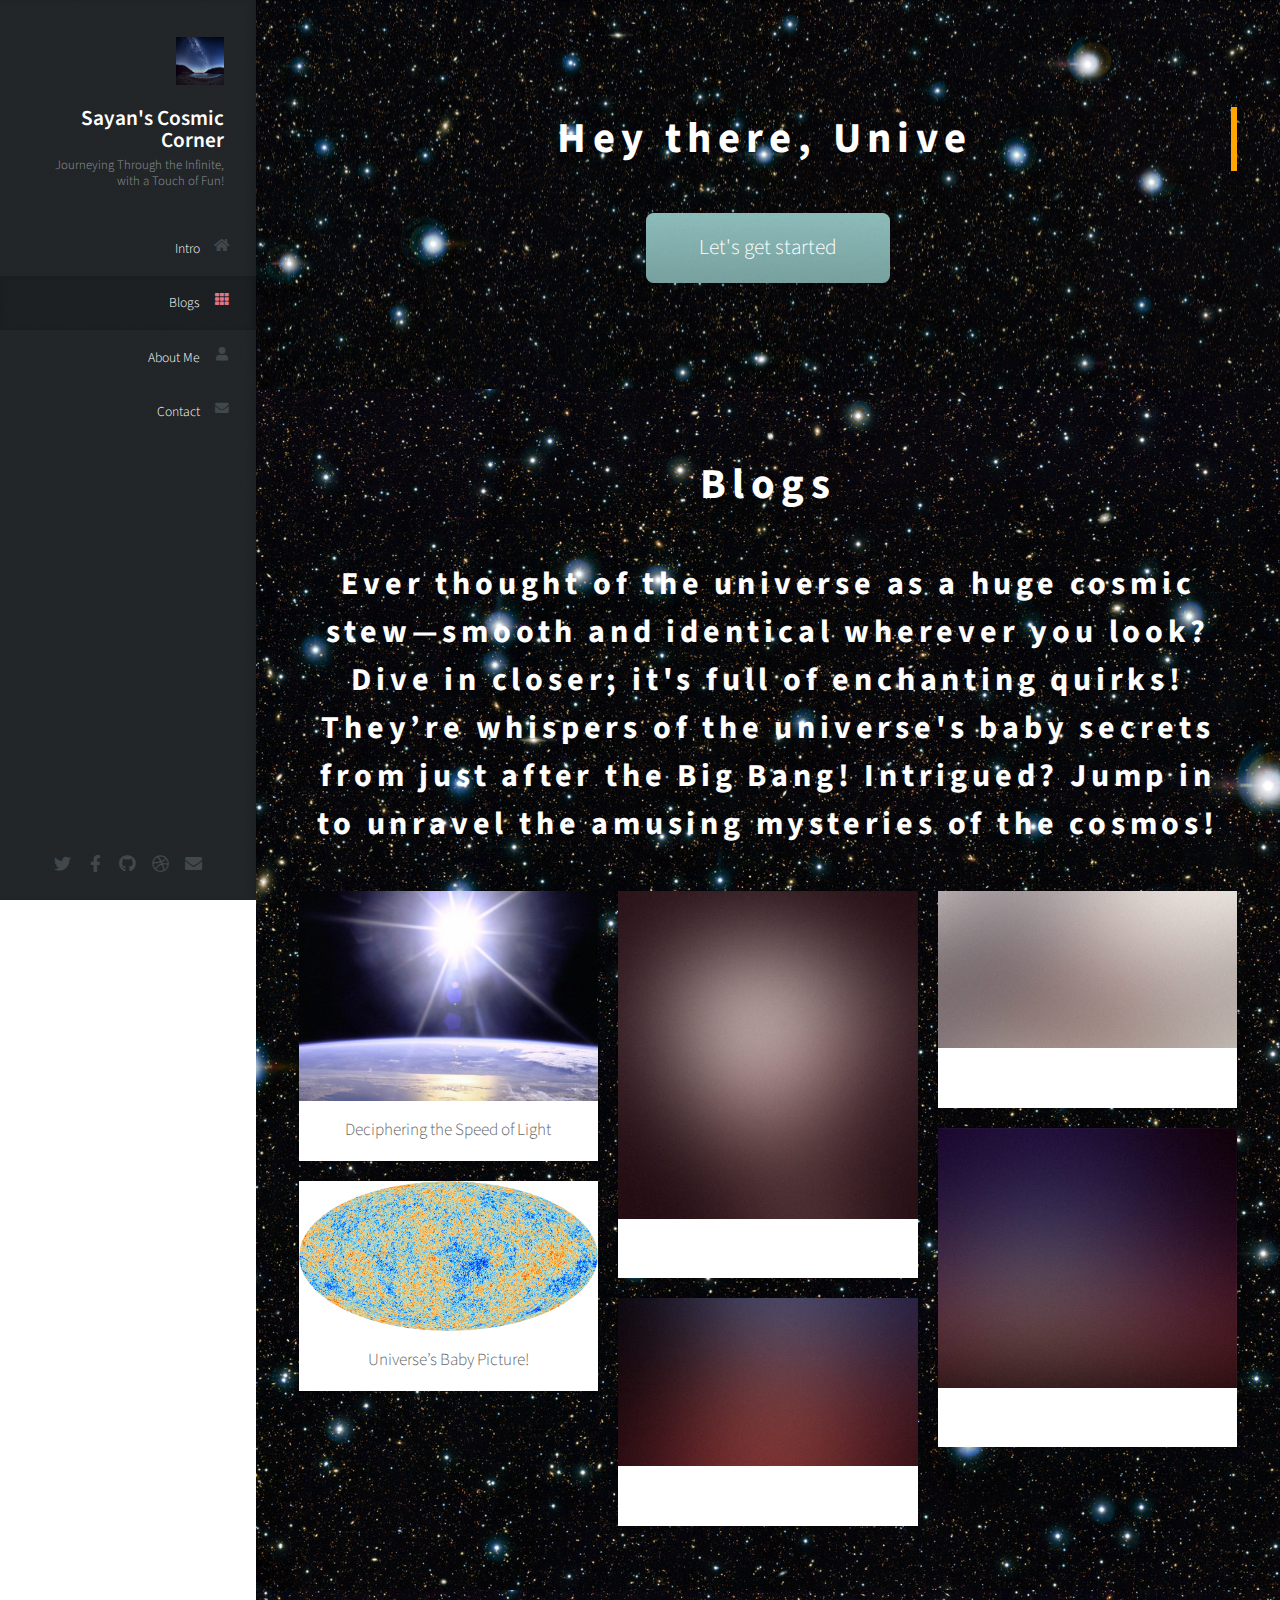
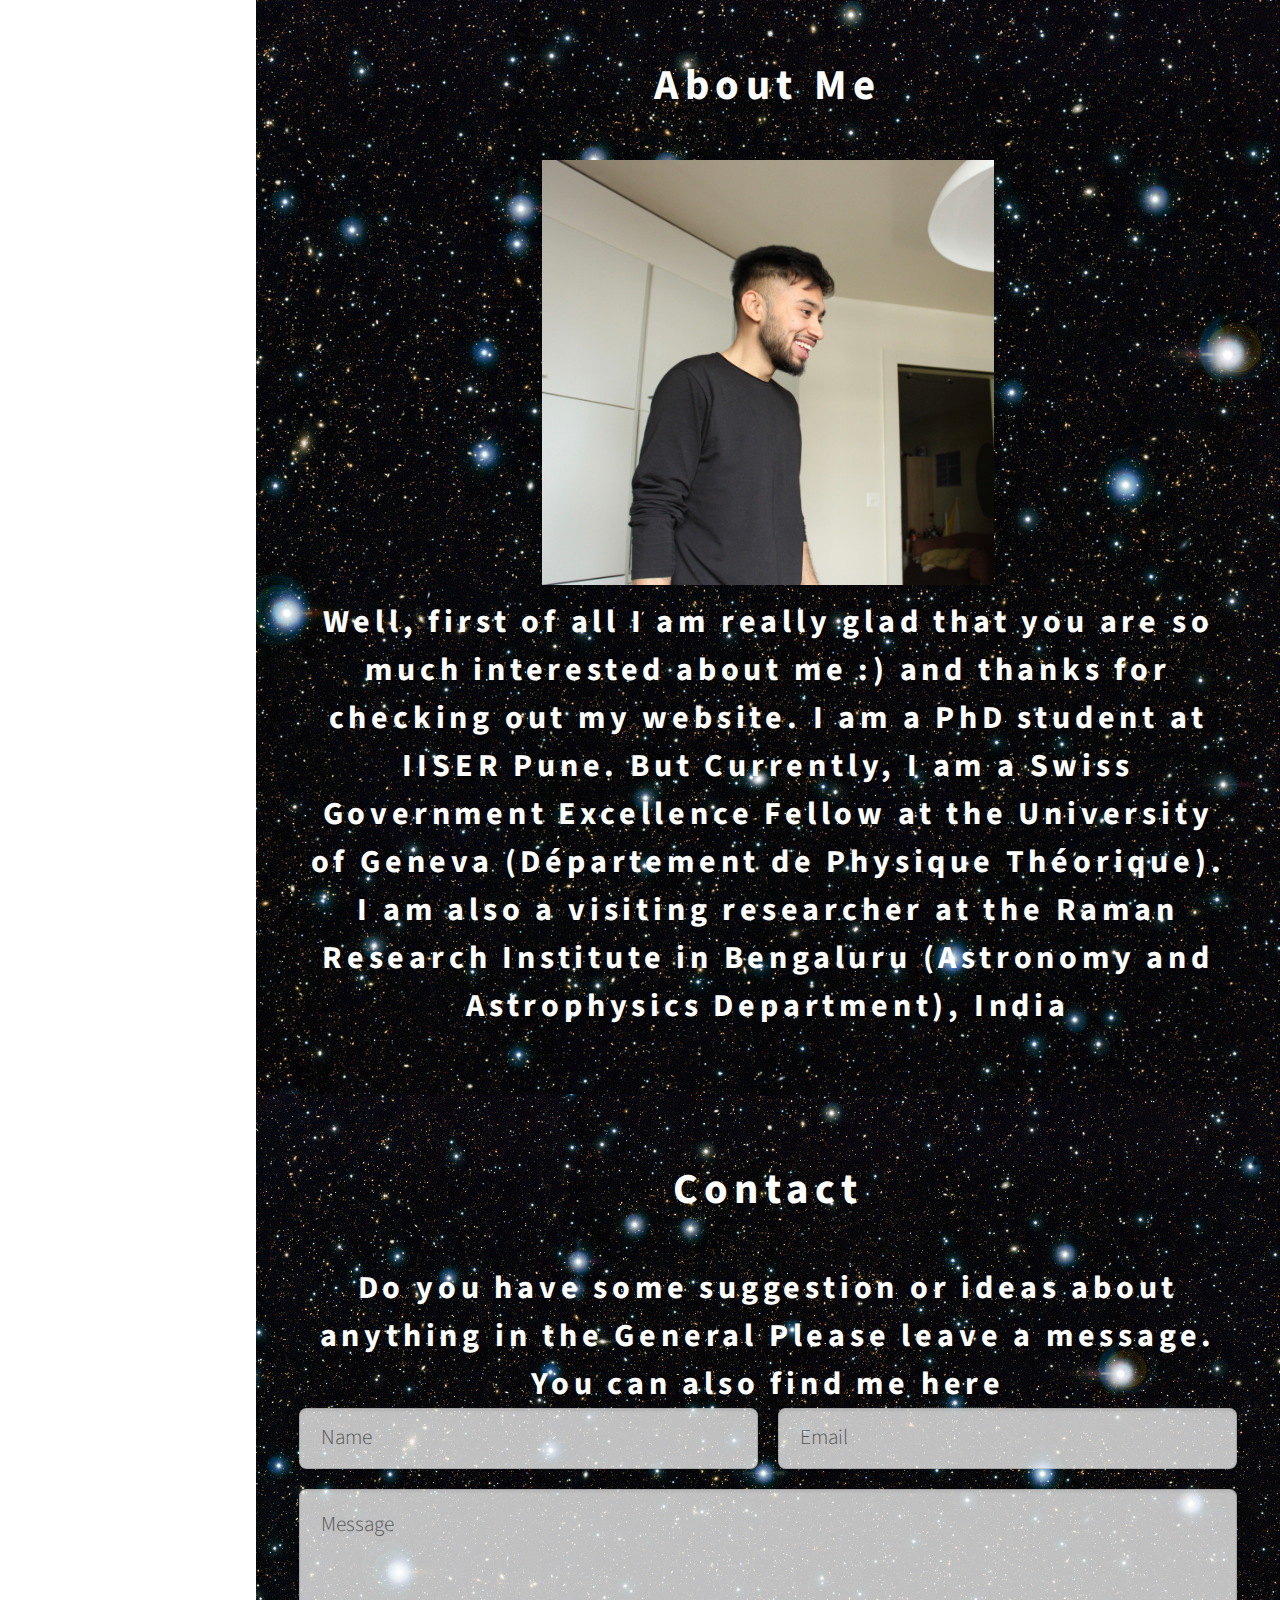
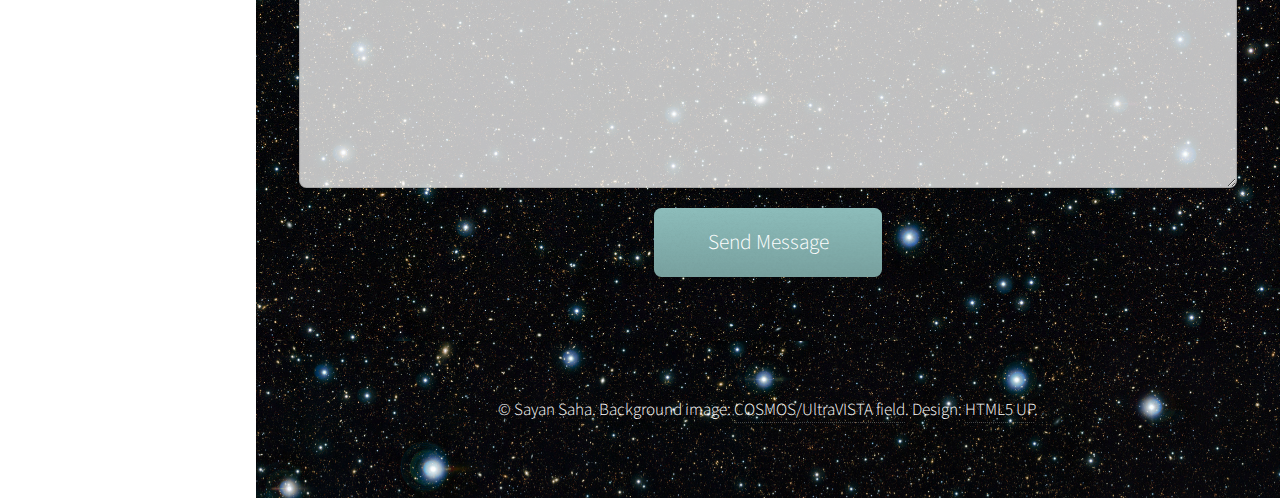
<file: blog/index.html>
<!DOCTYPE HTML>
<!--
	Prologue by HTML5 UP
	html5up.net | @ajlkn
	Free for personal and commercial use under the CCA 3.0 license (html5up.net/license)
-->
<html>
	<head>
		<title>Sayan Saha</title>
		<meta charset="utf-8" />
		<meta name="viewport" content="width=device-width, initial-scale=1, user-scalable=no" />
		<link rel="stylesheet" href="assets/css/main.css" />
		<style>
			#blog2Modal {
				color: black !important;
			}
			
			#blog2Modal h2,
			#blog2Modal h3,
			#blog2Modal p {
				color: black !important;
			}
		</style>
		<style>
			#blog1Modal {
				color: black !important;
			}
			
			#blog1Modal h2,
			#blog1Modal h3,
			#blog1Modal p {
				color: black !important;
			}
		</style>
		<style>
        .modal {
            display: none;
            position: fixed;
            z-index: 1;
            padding-top: 60px;
            left: 0;
            top: 0;
            width: 100%;
            height: 100%;
            overflow: auto;
            background-color: rgba(0, 0, 0, 0.4);
        }

        .modal-content {
            background-color: #fefefe;
            margin: auto;
            padding: 20px;
            border: 1px solid #888;
            width: 50%;
        }

        .close {
            color: #aaaaaa;
            float: right;
            font-size: 28px;
            font-weight: bold;
        }

        .close:hover,
        .close:focus {
            color: #000;
            text-decoration: none;
            cursor: pointer;
        }

    </style>
    <style>
        .typewriter {
			color: white;
			font-weight: bold;
			border-right: .15em solid orange;
			overflow: hidden;
			margin: 0 auto;
			letter-spacing: .15em;
		}
        
        @keyframes blink-caret {
            from, to {
                border-color: transparent;
            }
            50% {
                border-color: orange;
            }
        }
    </style>
	<style>
		.typewriter1 {
			color: white;
			font-weight: bold;
			;
			overflow: hidden;
			margin: 0 auto;
			letter-spacing: .15em;
		}
        
        @keyframes blink-caret {
            from, to {
                border-color: transparent;
            }
            50% {
                
            }
        }
	</style>
	</head>
	<body class="is-preload">

		<!-- Header -->
			<div id="header">

				<div class="top">

					<!-- Logo -->
						<div id="logo">
							<span class="image avatar48"><img src="images/milkyway.png" alt="" /></span>
							<h1 id="title">Sayan's Cosmic Corner</h1>
							<p>Journeying Through the Infinite, <br />
								with a Touch of Fun!</p>
						</div>
						<style>
							* {
								color: white;
							}
							h1, h2, h3, h4, h5, h6 {
								color: white !important;
							}
						</style>
					<!-- Nav -->
						<nav id="nav">
							<ul>
								<li><a href="#top" id="top-link"><span class="icon solid fa-home">Intro</span></a></li>
								<li><a href="#blogs" id="blogs-link"><span class="icon solid fa-th">Blogs</span></a></li>
								<li><a href="#about" id="about-link"><span class="icon solid fa-user">About Me</span></a></li>
								<li><a href="#contact" id="contact-link"><span class="icon solid fa-envelope">Contact</span></a></li>
							</ul>
						</nav>

				</div>


				<div class="bottom">

					<!-- Social Icons -->
						<ul class="icons">
							<li><a href="#" class="icon brands fa-twitter"><span class="label">Twitter</span></a></li>
							<li><a href="#" class="icon brands fa-facebook-f"><span class="label">Facebook</span></a></li>
							<li><a href="#" class="icon brands fa-github"><span class="label">Github</span></a></li>
							<li><a href="https://s-sayan.github.io" class="icon brands fa-dribbble"><span class="label">Dribbble</span></a></li>
							<li><a href="#" class="icon solid fa-envelope"><span class="label">Email</span></a></li>
						</ul>

				</div>

			</div>

		<!-- Main -->
			<div id="main">

<!-- Intro -->
<section id="top" class="one dark cover" style="background: url('images/fullsizecosmosfield.jpg') no-repeat center center; background-size: cover;">
    <div class="container">
        <header>
            <h2 id="typewriter" class="typewriter" style="color: white; font-weight: bold;"></h2>
        </header>

        <footer>
            <a href="#blogs" class="button scrolly">Let's get started</a>
        </footer>
    </div>
</section>

				    <!-- Portfolio -->
					<section id="blogs" class="two" style="background: url('images/fullsizecosmosfield.jpg') no-repeat center center; background-size: cover;">
						<div class="container">
							<header>
								<h2 id="typewriter" class="typewriter1" style="color: white; font-weight: bold;">Blogs</h2>
							</header>
							<h3 id="typewriter" class="typewriter1" style="color: white; font-weight: bold;">Ever thought of the universe as a huge cosmic stew—smooth and identical wherever you look? Dive in closer; it's full of enchanting quirks! They’re whispers of the universe's baby secrets from just after the Big Bang! Intrigued? Jump in to unravel the amusing mysteries of the cosmos!</h3>
							<p></p>
							<div class="row">
								<div class="col-4 col-12-mobile">
									<article class="item">
										<a href="javascript:void(0);" class="image fit" id="modalOpenBtn"><img src="images/sol.png" alt=""/></a>
										<header>
											<h3><b>Deciphering the Speed of Light</b></h3>
										</header>
									</article>
									<article class="item">
										<a href="javascript:void(0);" class="image fit" id="modalOpenBtn2"><img src="images/Planck_CMB.jpg" alt=""/></a>
										<header>
											<h3><b>Universe’s Baby Picture!</b></h3>
										</header>
									</article>
								</div>
								<div class="col-4 col-12-mobile">
									<article class="item">
										<a href="#" class="image fit"><img src="images/pic04.jpg" alt="" /></a>
										<header>
											<h3>Coming soon...</h3>
										</header>
									</article>
									<article class="item">
										<a href="#" class="image fit"><img src="images/pic05.jpg" alt="" /></a>
										<header>
											<h3>Coming soon...</h3>
										</header>
									</article>
								</div>
								<div class="col-4 col-12-mobile">
									<article class="item">
										<a href="#" class="image fit"><img src="images/pic06.jpg" alt="" /></a>
										<header>
											<h3>Coming soon...</h3>
										</header>
									</article>
									<article class="item">
										<a href="#" class="image fit"><img src="images/pic07.jpg" alt="" /></a>
										<header>
											<h3>Coming soon...</h3>
										</header>
									</article>
								</div>
							</div>
							
							
						</div>
					</section>

				<!-- About Me -->
					<section id="about" class="three" style="background: url('images/fullsizecosmosfield.jpg') no-repeat center center; background-size: cover;">
						<div class="container">

							<header>
								<h2 id="typewriter" class="typewriter1" style="color: white; font-weight: bold;">About Me</h2>
							</header>

							<a class="image"><img src="images/sayan_profile_pic.jpg" width="400" height="425" alt="" /></a>

							<h3 id="typewriter" class="typewriter1" style="color: white; font-weight: bold;">Well, first of all I am really glad that you are so much interested about me :)
							   and thanks for checking out my website. I am a PhD student at IISER Pune. But Currently, I am 
							   a Swiss Government Excellence Fellow at the University of Geneva (Département de Physique Théorique).
							    I am also a visiting researcher at the Raman Research Institute in Bengaluru (Astronomy and Astrophysics Department), India 
							</h3>

						</div>
					</section>

				<!-- Contact -->
					<section id="contact" class="four" style="background: url('images/fullsizecosmosfield.jpg') no-repeat center center; background-size: cover;">
						<div class="container">

							<header>
								<h2 id="typewriter" class="typewriter1" style="color: white; font-weight: bold;">Contact</h2>
							</header>

							<h3 id="typewriter" class="typewriter1" style="color: white; font-weight: bold;">Do you have some suggestion or ideas about anything in the General Please leave a message.
								You can also find me <a href="https://cosmology.unige.ch/users/sayan-saha" >here</a>
							</h3>

							<form method="post" action="#">
								<div class="row">
									<div class="col-6 col-12-mobile"><input type="text" name="name" placeholder="Name" /></div>
									<div class="col-6 col-12-mobile"><input type="text" name="email" placeholder="Email" /></div>
									<div class="col-12">
										<textarea name="message" placeholder="Message"></textarea>
									</div>
									<div class="col-12">
										<input type="submit" value="Send Message" />
									</div>
								</div>
							</form>

						</div>
					</section>

<!-- Blog1 Modal -->
<div id="blog1Modal" class="modal">
    <div class="modal-content" >
        <span class="close" id="modalCloseBtn">&times;</span>
        <header class="major">
            <h2><span style="font-weight:900; font-size:1.2em; color:black">Deciphering the Speed of Light</span></h2>
        </header>
		<img src="images/sol.png" alt="Speed of Light" style="width:100%; height:auto;"/>
		<p style="text-align: center; font-size: smaller; color: #888;">Credit: NASA</p>
        <h3>The Musing of Greeks</h3>
        <p>Back in the times of ancient Greece, philosophers like Aristotle pondered a lot about light. To them, light wasn’t something that traveled; it was more of an abstract presence, an illumination that simply existed wherever it was needed.</p>
        
        <h3>Galileo’s Attempts</h3>
        <p>Jump to the 17th century, Galileo and his assistant rolled up their sleeves to chase the speed of light using lanterns. However, light, being the swift entity it is, eluded them due to the technological limitations of their time.</p>
        
        <h3>Rømer and the Dance of Jupiter’s Moons</h3>
        <p>Ole Rømer in 1676 got a breakthrough while observing the moons of Jupiter. He noted the variations in the moon Io’s period and deduced this discrepancy was due to the finite speed of light, coming remarkably close to the modern accepted value.</p>
        
        <h3>Bradley and the Wandering Stars</h3>
        <p>James Bradley, in 1729, by observing stellar aberration, came up with a more accurate estimation of the speed of light, based on the apparent change in position of stars due to Earth’s motion.</p>
        
        <h3>Michelson’s Mirror Experiments</h3>
        <p>Albert A. Michelson, in the late 19th and early 20th centuries, used rotating mirrors to measure the speed of light with unprecedented accuracy. His measurements became the standard for many years.</p>
        
        <h3>Modern Measurements</h3>
        <p>Thanks to advancements in technology and modern physics, we have more precise measurements of the speed of light, pinpointing it at approximately 299,792,458 meters per second.</p>
        
        <h3>Einstein’s Theory of Relativity</h3>
        <p>Albert Einstein solidified the concept that the speed of light is a fundamental constant of nature, implying it’s the ultimate speed limit of the universe.</p>
        
        <h3>Conclusion</h3>
        <p>This journey, from abstract musings to empirical science, represents humanity’s relentless pursuit to understand the universe. We’ve come to know light as not just a presence, but as a traveler, a wave-particle duality navigating through the cosmos at an unfathomable speed.</p>
    </div>
</div>

<!-- Blog2 Modal -->
<div id="blog2Modal" class="modal" style="color: black !important;">
    <div class="modal-content">
        <span class="close" id="modalCloseBtn2" style="color: black !important;">&times;</span>
        <header class="major">
            <h2><span style="font-weight:900; font-size:1.2em; color: black;">Universe’s Baby Picture!</span></h2>
        </header>
		<img src="images/Planck_CMB.jpg" alt="Speed of Light" style="width:100%; height:auto;"/>
		<p style="text-align: center; font-size: smaller; color: #888;">Credit: ESA, Planck</p>
        <h3>Hello, Cosmic Wanderers! 🌠</h3>
        <p>Today, let’s embark on a fun and exciting journey back in time to explore a spectacular phenomenon, the Cosmic Microwave Background, or CMB! Picture it as the Universe's very first baby photo! Cute, right? 🌌📸</p>
        
        <h3>Once Upon A Time... 🌌🕰️</h3>
        <p>Around 13.8 billion years ago (Yep! That’s a B!), our Universe started with a big BANG! It was hot, dense, and way smaller than a pinhead. Everything that is now galaxies, stars, planets, and us, was cramped in there! Can you imagine the lack of personal space?!</p>
        
        <h3>Cooling Down & Growing Up 🌬️🌌</h3>
        <p>As time ticked away, this tiny, fiery baby Universe started to expand and cool down. It was changing and growing, just like when you grow up! And, around 380,000 years after its birth, the Universe finally cooled enough for light to travel freely.</p>
        
        <h3>Say Cheese! 📸</h3>
        <p>That light, still traveling across the vast cosmos, is what we call the Cosmic Microwave Background. It’s like a snapshot of the Universe when it was just a baby! It allows scientists, or Cosmic Detectives, to understand more about the Universe's earliest days.</p>
        
        <h3>A Cosmic Whisper 🌌👂</h3>
        <p>The CMB is like a very faint whisper from the cosmos. It's so quiet that scientists had to build special “cosmic ears,” like the satellites, to listen to it. This whisper is everywhere, and it’s like the Universe is telling us its earliest secrets.</p>
        
        <h3>Spotted! 🎇🔍</h3>
        <p>CMB doesn’t shine like a star or blaze like the sun; instead, it's a soft glow, a gentle radiation. Using their “cosmic ears,” scientists can see tiny spots, or “baby freckles,” on this glow. These “freckles” are clues about how the Universe was feeling and what it was doing when the picture was taken!</p>
        
        <h3>Cosmic Detective Work 🕵️🌌</h3>
        <p>Our cosmic detectives study the CMB’s freckles to learn how our Universe grew up. By studying these patterns, they can understand the types of “cosmic toys” (like atoms and dark matter) the Universe had to play with when it was just a tot!</p>
        
        <h3>Cool Colors! 🌈</h3>
        <p>You might think that the CMB picture is in black and white, but it’s not! The “cosmic baby photo” has cool colors. The colors represent temperatures, with blue being cooler and red being warmer. These colors help scientists figure out how the Universe was behaving and feeling at that time!</p>
        
        <h3>Why Should We Care? 🌌💭</h3>
        <p>Why is this baby photo so important, you ask? Well, by understanding our Universe’s infancy, we can learn about our cosmic home’s history, what it's made of, and possibly where it’s going! It’s like looking at your baby pictures and seeing how much you’ve grown and changed!</p>
        
        <h3>Concluding our Cosmic Journey 🌠👋</h3>
        <p>So, there you go, dear Cosmic Wanderers! We’ve just explored one of the coolest (literally and figuratively!) things in our Universe, the Cosmic Microwave Background. It's like a magical baby photo album, whispering the tales of the infant Universe, allowing us to unravel the mysteries of our cosmic home!</p>
        
        <p>Remember, every time you look up at the night sky, the Universe is sharing its wondrous stories with you. So, keep wondering, keep exploring, and who knows, maybe one day, you’ll uncover some cosmic secrets yourself! 🌌🔭🌠</p>
    </div>
</div>


</div>

		<!-- Footer -->
			<div id="footer" style="background: url('images/fullsizecosmosfield.jpg') no-repeat center center; background-size: cover;">

				<!-- Copyright -->
				<p class="copyright">&copy; Sayan Saha. Background image: <a
					href="https://www.spacetelescope.org/images/heic1313b/">COSMOS/UltraVISTA field</a>. Design: <a
					href="https://html5up.net">HTML5 UP</a>.</p>

			</div>

		<!-- Scripts -->
			<script src="assets/js/jquery.min.js"></script>
			<script>
				// Get the modal
				var modal = document.getElementById("blog1Modal");
				//var modal = document.getElementById("blog2Modal");
			
				// Get the button that opens the modal
				var btn = document.getElementById("modalOpenBtn");
			
				// Get the <span> element that closes the modal
				var span = document.getElementById("modalCloseBtn");
			
				// When the user clicks on the button, open the modal
				btn.onclick = function () {
					modal.style.display = "block";
				}
			
				// When the user clicks on <span> (x), close the modal
				span.onclick = function () {
					modal.style.display = "none";
				}
			
				// When the user clicks anywhere outside of the modal, close it
				window.onclick = function (event) {
					if (event.target === modal) {
						modal.style.display = "none";
					}
				}
			</script>
			<script>
// Get the new modal
var modal2 = document.getElementById("blog2Modal");

// Get the button that opens the new modal
var btn2 = document.getElementById("modalOpenBtn2");

// Get the <span> element that closes the new modal
var span2 = document.getElementById("modalCloseBtn2");

// When the user clicks on the button, open the new modal
btn2.onclick = function () {
    modal2.style.display = "block";
}

// When the user clicks on <span> (x), close the new modal
span2.onclick = function () {
    modal2.style.display = "none";
}

// When the user clicks anywhere outside of the new modal, close it
window.onclick = function (event) {
    if (event.target === modal2) {
        modal2.style.display = "none";
    }
}
			</script>
			<script>
				const text = `Hey there, Universe Explorer! I'm Sayan. Welcome to my cosmic corner! Here, we’ll delve into the intriguing worlds of cosmology, breaking down the complexities of the cosmos into fun, easy-to-understand tidbits. Ready for an adventure through the stars?`;
				
				let index = 0;
				const typewriterDiv = document.getElementById('typewriter');
				
				function type() {
					if (index < text.length) {
						typewriterDiv.textContent += text.charAt(index);
						index += 1;
						setTimeout(type, 50);  // You can adjust the typing speed by changing the timeout duration.
					} else {
						typewriterDiv.style.animation = 'blink-caret .75s step-end infinite';
					}
				}
		
				type();
			</script>
			<script src="assets/js/jquery.scrolly.min.js"></script>
			<script src="assets/js/jquery.scrollex.min.js"></script>
			<script src="assets/js/browser.min.js"></script>
			<script src="assets/js/breakpoints.min.js"></script>
			<script src="assets/js/util.js"></script>
			<script src="assets/js/main.js"></script>
	</body>
</html>
</file>
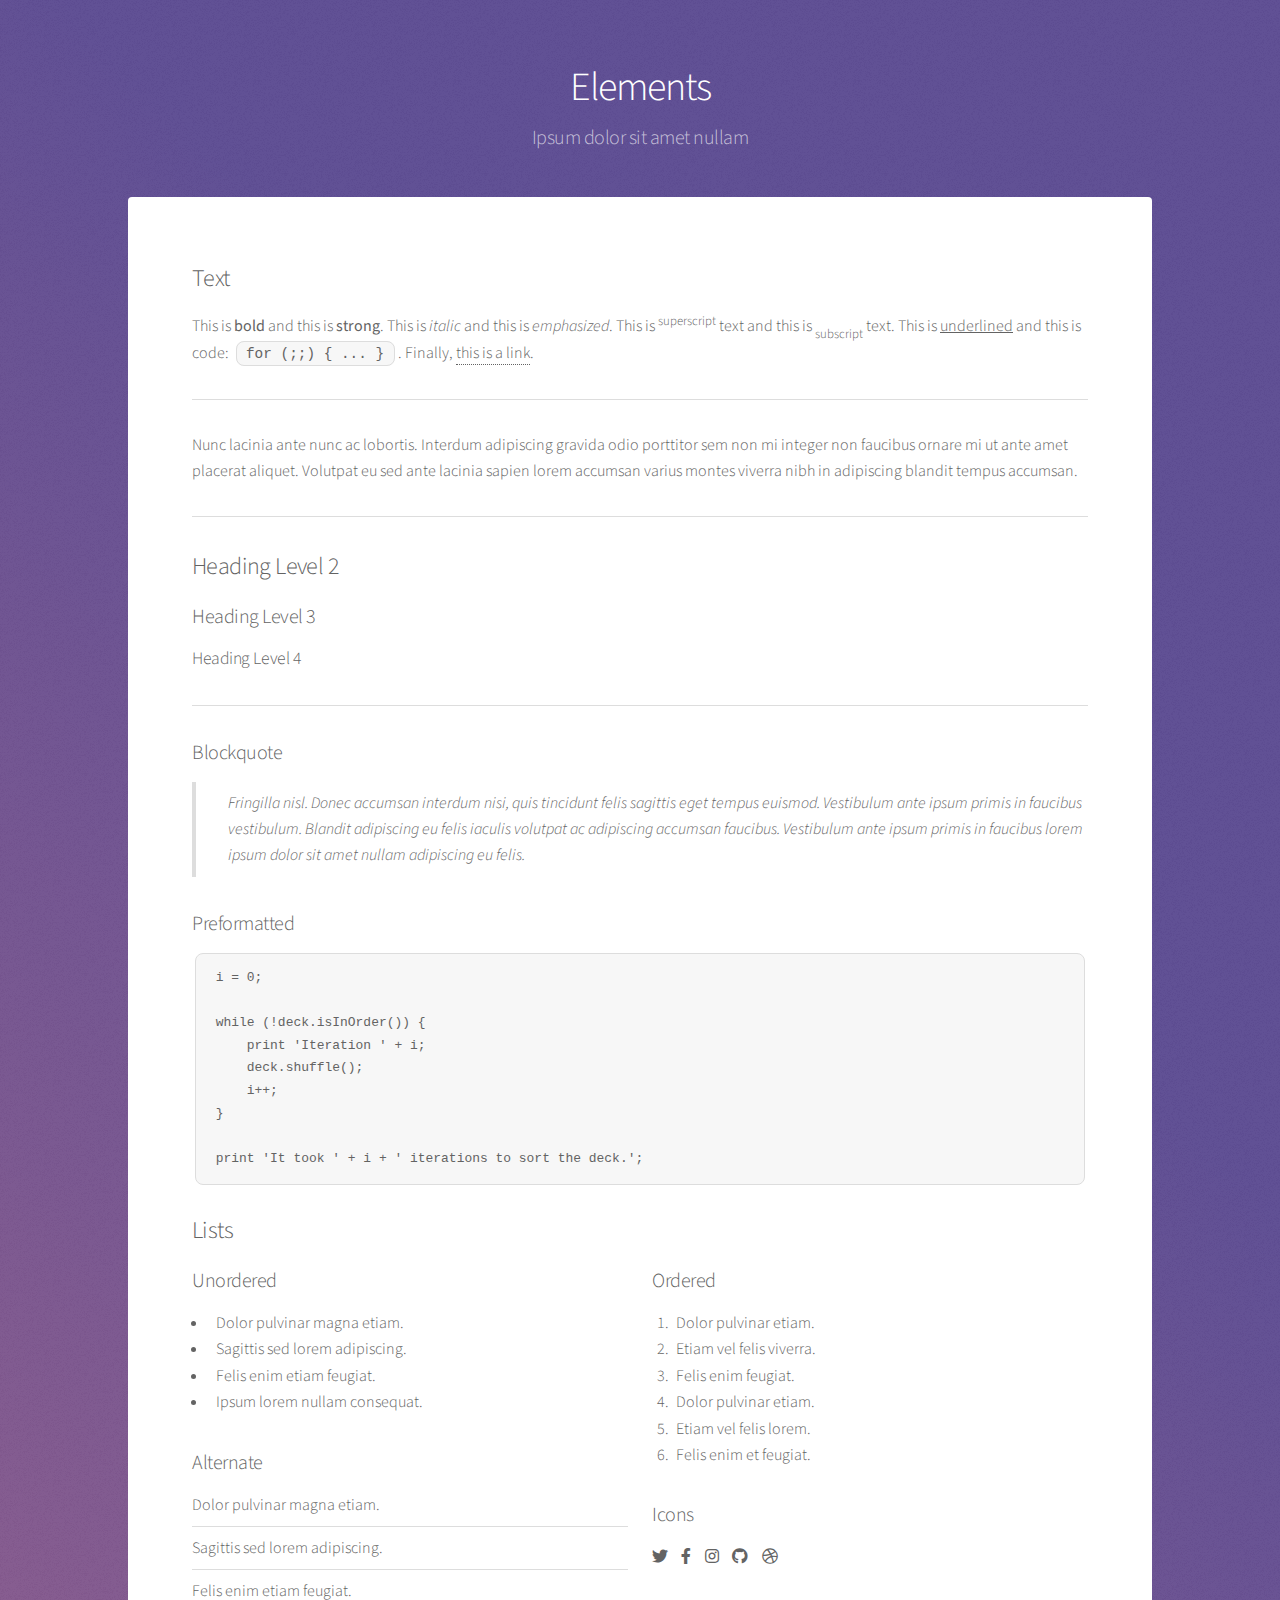
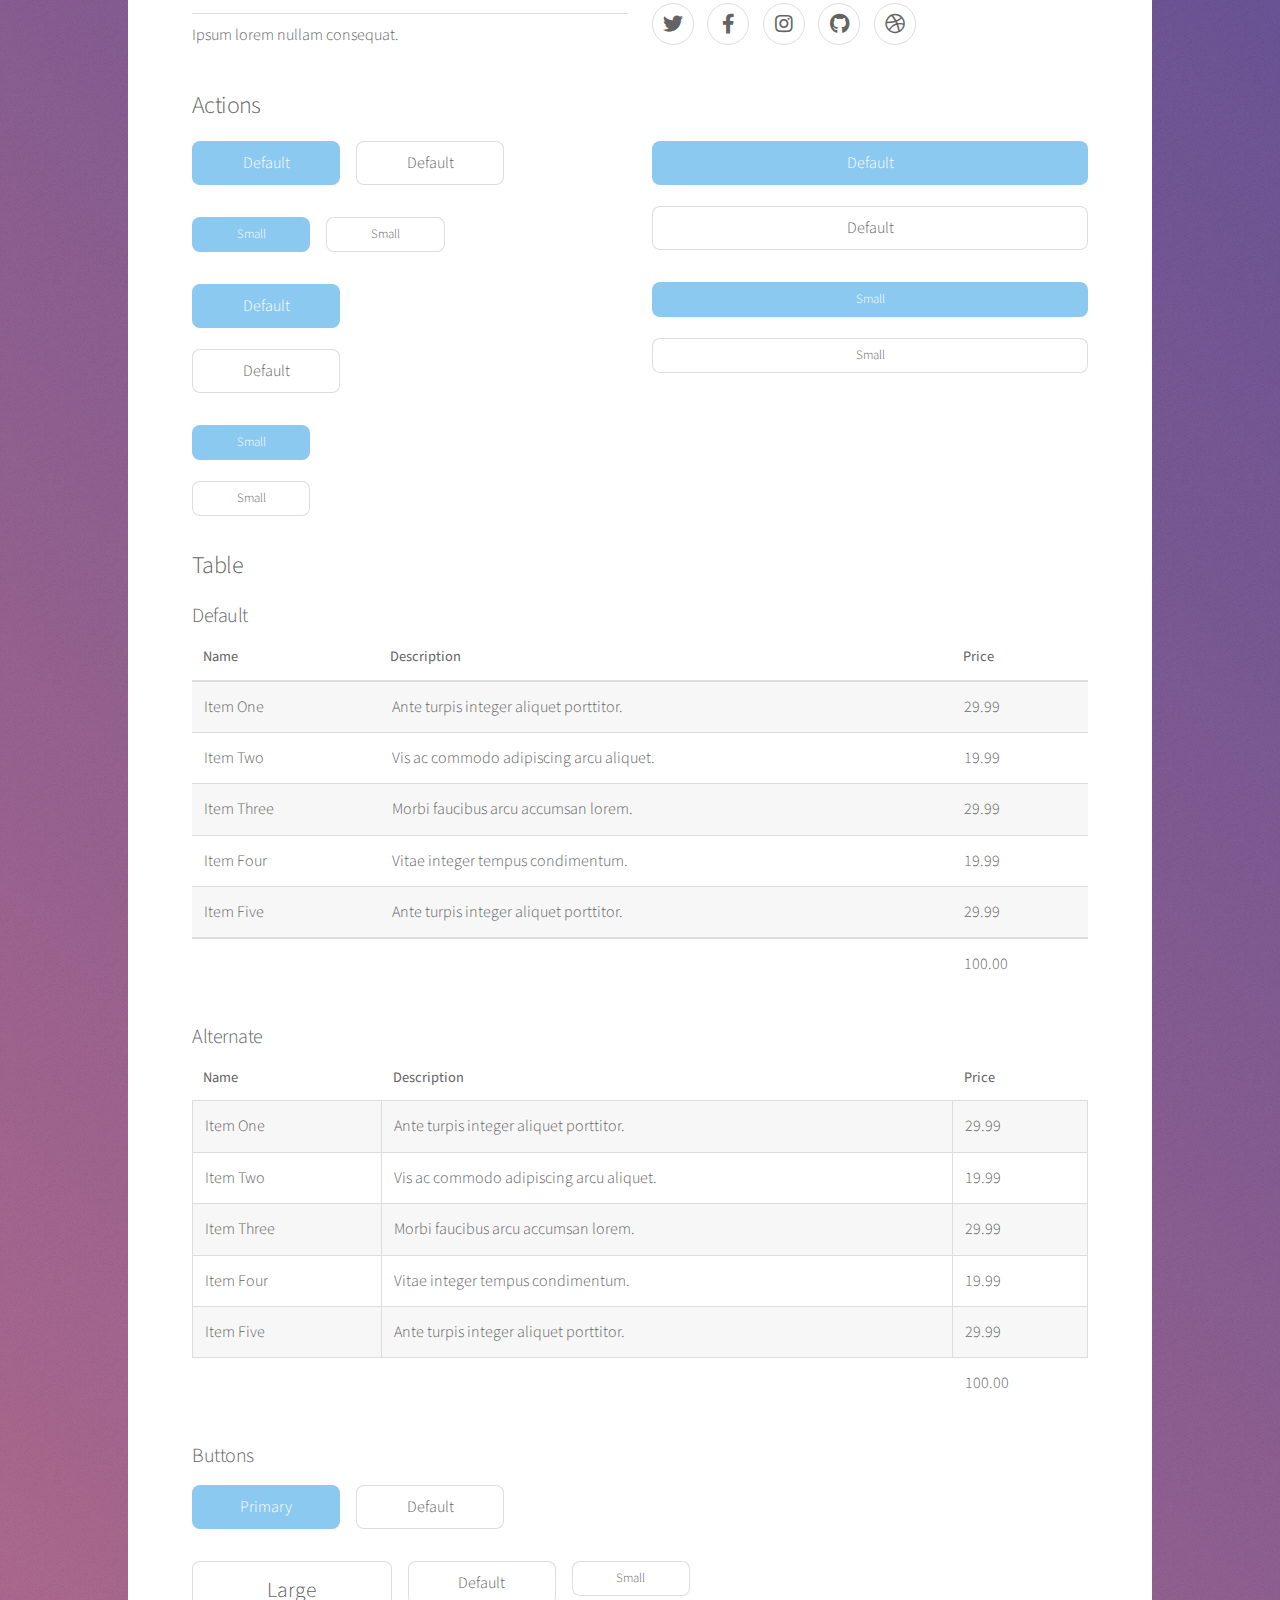
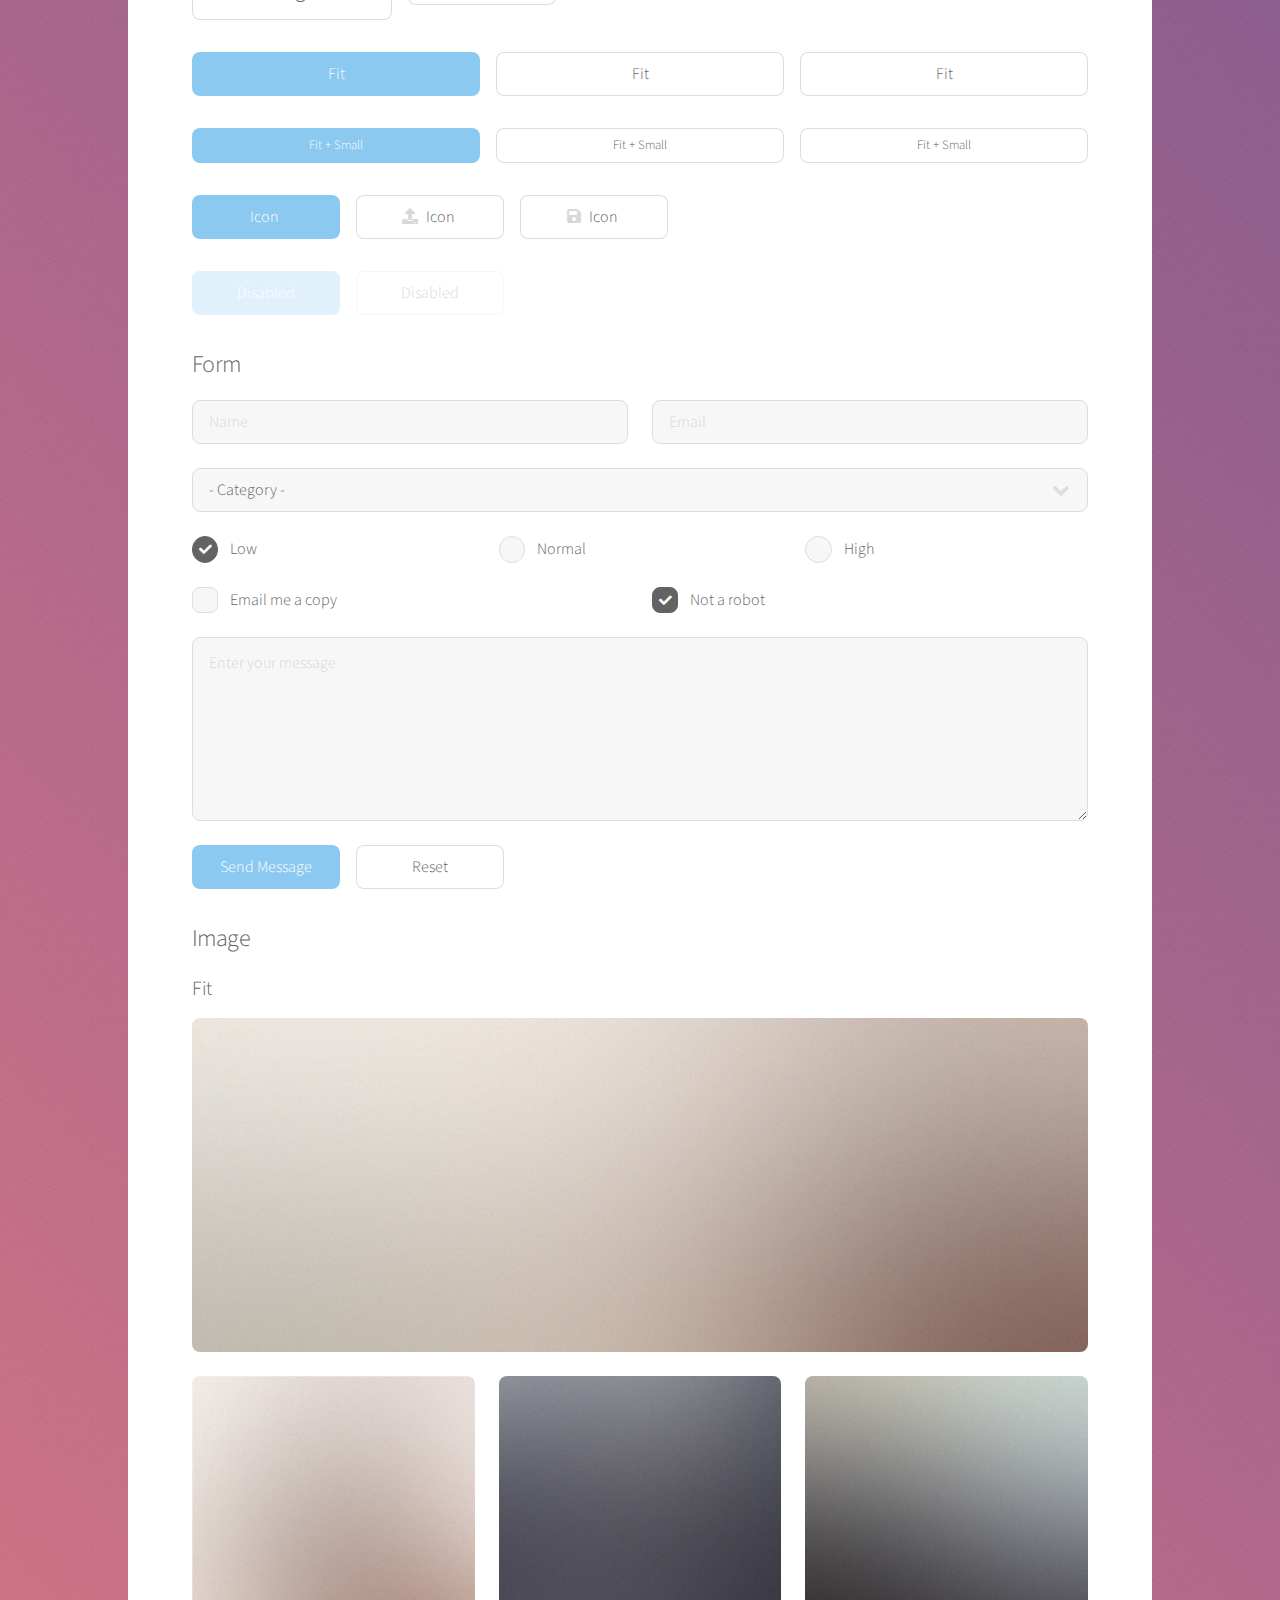
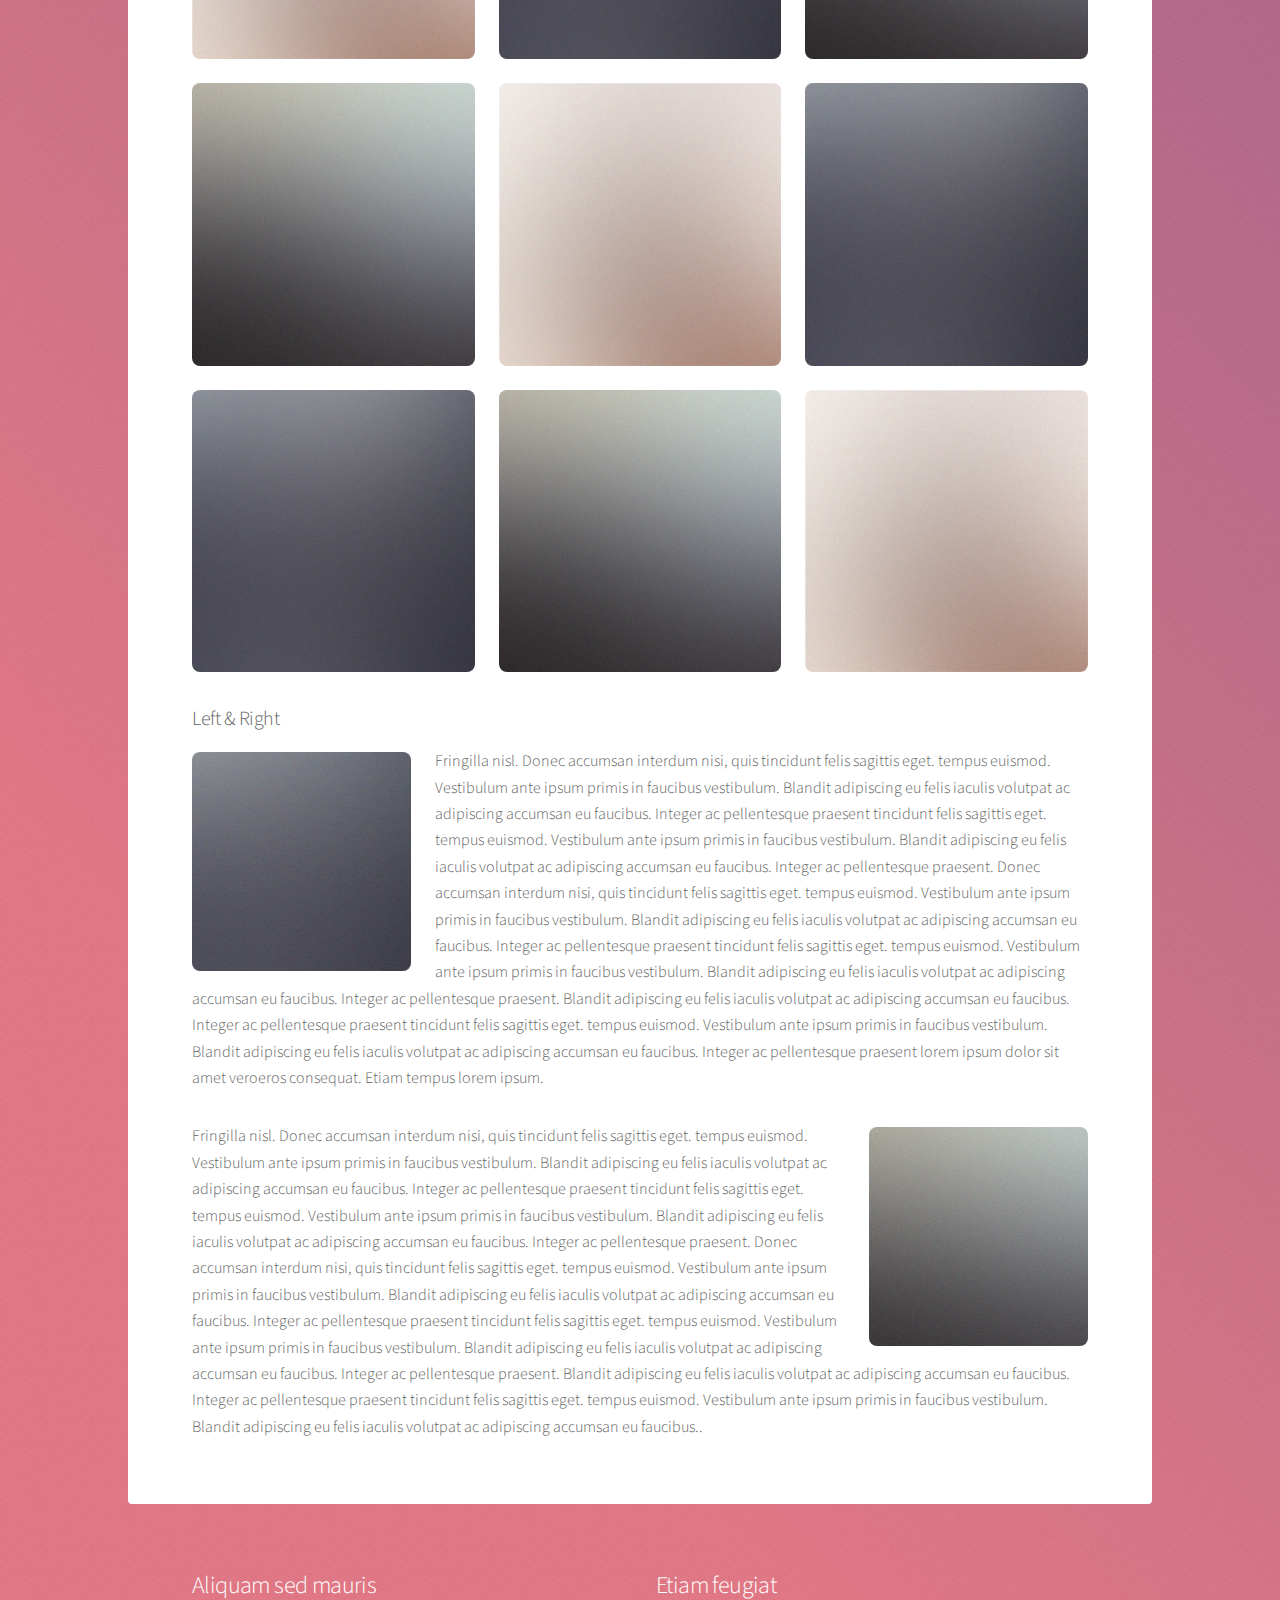
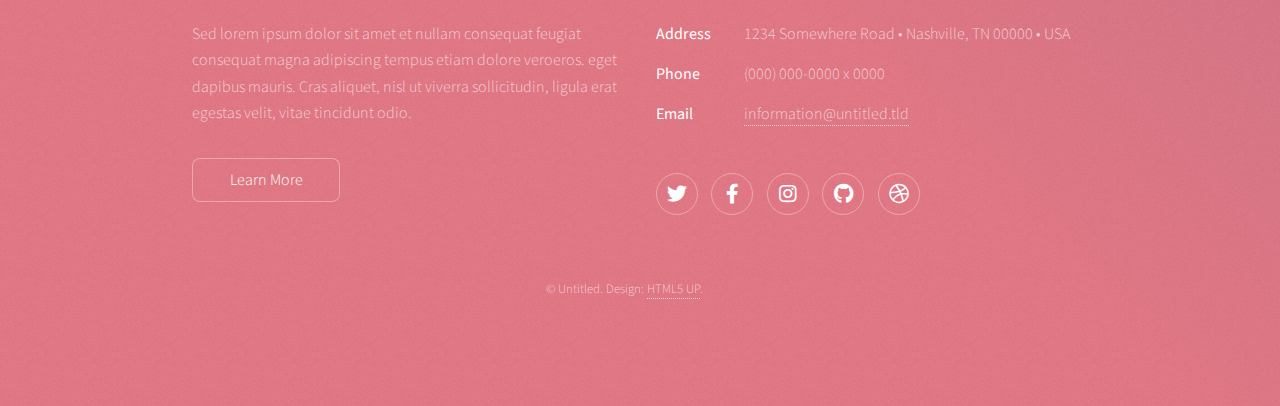
<file: elements.html>
<!DOCTYPE HTML>
<!--
	Stellar by HTML5 UP
	html5up.net | @ajlkn
	Free for personal and commercial use under the CCA 3.0 license (html5up.net/license)
-->
<html>
	<head>
		<title>Elements - Stellar by HTML5 UP</title>
		<meta charset="utf-8" />
		<meta name="viewport" content="width=device-width, initial-scale=1, user-scalable=no" />
		<link rel="stylesheet" href="assets/css/main.css" />
		<noscript><link rel="stylesheet" href="assets/css/noscript.css" /></noscript>
	</head>
	<body class="is-preload">

		<!-- Wrapper -->
			<div id="wrapper">

				<!-- Header -->
					<header id="header">
						<h1>Elements</h1>
						<p>Ipsum dolor sit amet nullam</p>
					</header>

				<!-- Main -->
					<div id="main">

						<!-- Content -->
							<section id="content" class="main">

								<!-- Text -->
									<section>
										<h2>Text</h2>
										<p>This is <b>bold</b> and this is <strong>strong</strong>. This is <i>italic</i> and this is <em>emphasized</em>.
										This is <sup>superscript</sup> text and this is <sub>subscript</sub> text.
										This is <u>underlined</u> and this is code: <code>for (;;) { ... }</code>. Finally, <a href="#">this is a link</a>.</p>
										<hr />
										<p>Nunc lacinia ante nunc ac lobortis. Interdum adipiscing gravida odio porttitor sem non mi integer non faucibus ornare mi ut ante amet placerat aliquet. Volutpat eu sed ante lacinia sapien lorem accumsan varius montes viverra nibh in adipiscing blandit tempus accumsan.</p>
										<hr />
										<h2>Heading Level 2</h2>
										<h3>Heading Level 3</h3>
										<h4>Heading Level 4</h4>
										<hr />
										<h3>Blockquote</h3>
										<blockquote>Fringilla nisl. Donec accumsan interdum nisi, quis tincidunt felis sagittis eget tempus euismod. Vestibulum ante ipsum primis in faucibus vestibulum. Blandit adipiscing eu felis iaculis volutpat ac adipiscing accumsan faucibus. Vestibulum ante ipsum primis in faucibus lorem ipsum dolor sit amet nullam adipiscing eu felis.</blockquote>
										<h3>Preformatted</h3>
										<pre><code>i = 0;

while (!deck.isInOrder()) {
    print 'Iteration ' + i;
    deck.shuffle();
    i++;
}

print 'It took ' + i + ' iterations to sort the deck.';</code></pre>
									</section>

								<!-- Lists -->
									<section>
										<h2>Lists</h2>
										<div class="row">
											<div class="col-6 col-12-medium">
												<h3>Unordered</h3>
												<ul>
													<li>Dolor pulvinar magna etiam.</li>
													<li>Sagittis sed lorem adipiscing.</li>
													<li>Felis enim etiam feugiat.</li>
													<li>Ipsum lorem nullam consequat.</li>
												</ul>
												<h3>Alternate</h3>
												<ul class="alt">
													<li>Dolor pulvinar magna etiam.</li>
													<li>Sagittis sed lorem adipiscing.</li>
													<li>Felis enim etiam feugiat.</li>
													<li>Ipsum lorem nullam consequat.</li>
												</ul>
											</div>
											<div class="col-6 col-12-medium">
												<h3>Ordered</h3>
												<ol>
													<li>Dolor pulvinar etiam.</li>
													<li>Etiam vel felis viverra.</li>
													<li>Felis enim feugiat.</li>
													<li>Dolor pulvinar etiam.</li>
													<li>Etiam vel felis lorem.</li>
													<li>Felis enim et feugiat.</li>
												</ol>
												<h3>Icons</h3>
												<ul class="icons">
													<li><a href="#" class="icon brands fa-twitter"><span class="label">Twitter</span></a></li>
													<li><a href="#" class="icon brands fa-facebook-f"><span class="label">Facebook</span></a></li>
													<li><a href="#" class="icon brands fa-instagram"><span class="label">Instagram</span></a></li>
													<li><a href="#" class="icon brands fa-github"><span class="label">GitHub</span></a></li>
													<li><a href="#" class="icon brands fa-dribbble"><span class="label">Dribbble</span></a></li>
												</ul>
												<ul class="icons">
													<li><a href="#" class="icon brands alt fa-twitter"><span class="label">Twitter</span></a></li>
													<li><a href="#" class="icon brands alt fa-facebook-f"><span class="label">Facebook</span></a></li>
													<li><a href="#" class="icon brands alt fa-instagram"><span class="label">Instagram</span></a></li>
													<li><a href="#" class="icon brands alt fa-github"><span class="label">GitHub</span></a></li>
													<li><a href="#" class="icon brands alt fa-dribbble"><span class="label">Dribbble</span></a></li>
												</ul>
											</div>
										</div>
										<h2>Actions</h2>
										<div class="row">
											<div class="col-6 col-12-medium">
												<ul class="actions">
													<li><a href="#" class="button primary">Default</a></li>
													<li><a href="#" class="button">Default</a></li>
												</ul>
												<ul class="actions small">
													<li><a href="#" class="button primary small">Small</a></li>
													<li><a href="#" class="button small">Small</a></li>
												</ul>
												<ul class="actions stacked">
													<li><a href="#" class="button primary">Default</a></li>
													<li><a href="#" class="button">Default</a></li>
												</ul>
												<ul class="actions stacked">
													<li><a href="#" class="button primary small">Small</a></li>
													<li><a href="#" class="button small">Small</a></li>
												</ul>
											</div>
											<div class="col-6 col-12-medium">
												<ul class="actions stacked">
													<li><a href="#" class="button primary fit">Default</a></li>
													<li><a href="#" class="button fit">Default</a></li>
												</ul>
												<ul class="actions stacked">
													<li><a href="#" class="button primary small fit">Small</a></li>
													<li><a href="#" class="button small fit">Small</a></li>
												</ul>
											</div>
										</div>
									</section>

								<!-- Table -->
									<section>
										<h2>Table</h2>
										<h3>Default</h3>
										<div class="table-wrapper">
											<table>
												<thead>
													<tr>
														<th>Name</th>
														<th>Description</th>
														<th>Price</th>
													</tr>
												</thead>
												<tbody>
													<tr>
														<td>Item One</td>
														<td>Ante turpis integer aliquet porttitor.</td>
														<td>29.99</td>
													</tr>
													<tr>
														<td>Item Two</td>
														<td>Vis ac commodo adipiscing arcu aliquet.</td>
														<td>19.99</td>
													</tr>
													<tr>
														<td>Item Three</td>
														<td> Morbi faucibus arcu accumsan lorem.</td>
														<td>29.99</td>
													</tr>
													<tr>
														<td>Item Four</td>
														<td>Vitae integer tempus condimentum.</td>
														<td>19.99</td>
													</tr>
													<tr>
														<td>Item Five</td>
														<td>Ante turpis integer aliquet porttitor.</td>
														<td>29.99</td>
													</tr>
												</tbody>
												<tfoot>
													<tr>
														<td colspan="2"></td>
														<td>100.00</td>
													</tr>
												</tfoot>
											</table>
										</div>

										<h3>Alternate</h3>
										<div class="table-wrapper">
											<table class="alt">
												<thead>
													<tr>
														<th>Name</th>
														<th>Description</th>
														<th>Price</th>
													</tr>
												</thead>
												<tbody>
													<tr>
														<td>Item One</td>
														<td>Ante turpis integer aliquet porttitor.</td>
														<td>29.99</td>
													</tr>
													<tr>
														<td>Item Two</td>
														<td>Vis ac commodo adipiscing arcu aliquet.</td>
														<td>19.99</td>
													</tr>
													<tr>
														<td>Item Three</td>
														<td> Morbi faucibus arcu accumsan lorem.</td>
														<td>29.99</td>
													</tr>
													<tr>
														<td>Item Four</td>
														<td>Vitae integer tempus condimentum.</td>
														<td>19.99</td>
													</tr>
													<tr>
														<td>Item Five</td>
														<td>Ante turpis integer aliquet porttitor.</td>
														<td>29.99</td>
													</tr>
												</tbody>
												<tfoot>
													<tr>
														<td colspan="2"></td>
														<td>100.00</td>
													</tr>
												</tfoot>
											</table>
										</div>
									</section>

								<!-- Buttons -->
									<section>
										<h3>Buttons</h3>
										<ul class="actions">
											<li><a href="#" class="button primary">Primary</a></li>
											<li><a href="#" class="button">Default</a></li>
										</ul>
										<ul class="actions">
											<li><a href="#" class="button large">Large</a></li>
											<li><a href="#" class="button">Default</a></li>
											<li><a href="#" class="button small">Small</a></li>
										</ul>
										<ul class="actions fit">
											<li><a href="#" class="button primary fit">Fit</a></li>
											<li><a href="#" class="button fit">Fit</a></li>
											<li><a href="#" class="button fit">Fit</a></li>
										</ul>
										<ul class="actions fit small">
											<li><a href="#" class="button primary fit small">Fit + Small</a></li>
											<li><a href="#" class="button fit small">Fit + Small</a></li>
											<li><a href="#" class="button fit small">Fit + Small</a></li>
										</ul>
										<ul class="actions">
											<li><a href="#" class="button primary icon solidfa-download">Icon</a></li>
											<li><a href="#" class="button icon solid fa-upload">Icon</a></li>
											<li><a href="#" class="button icon solid fa-save">Icon</a></li>
										</ul>
										<ul class="actions">
											<li><span class="button primary disabled">Disabled</span></li>
											<li><span class="button disabled">Disabled</span></li>
										</ul>
									</section>

								<!-- Form -->
									<section>
										<h2>Form</h2>
										<form method="post" action="#">
											<div class="row gtr-uniform">
												<div class="col-6 col-12-xsmall">
													<input type="text" name="demo-name" id="demo-name" value="" placeholder="Name" />
												</div>
												<div class="col-6 col-12-xsmall">
													<input type="email" name="demo-email" id="demo-email" value="" placeholder="Email" />
												</div>
												<div class="col-12">
													<select name="demo-category" id="demo-category">
														<option value="">- Category -</option>
														<option value="1">Manufacturing</option>
														<option value="1">Shipping</option>
														<option value="1">Administration</option>
														<option value="1">Human Resources</option>
													</select>
												</div>
												<div class="col-4 col-12-small">
													<input type="radio" id="demo-priority-low" name="demo-priority" checked>
													<label for="demo-priority-low">Low</label>
												</div>
												<div class="col-4 col-12-small">
													<input type="radio" id="demo-priority-normal" name="demo-priority">
													<label for="demo-priority-normal">Normal</label>
												</div>
												<div class="col-4 col-12-small">
													<input type="radio" id="demo-priority-high" name="demo-priority">
													<label for="demo-priority-high">High</label>
												</div>
												<div class="col-6 col-12-small">
													<input type="checkbox" id="demo-copy" name="demo-copy">
													<label for="demo-copy">Email me a copy</label>
												</div>
												<div class="col-6 col-12-small">
													<input type="checkbox" id="demo-human" name="demo-human" checked>
													<label for="demo-human">Not a robot</label>
												</div>
												<div class="col-12">
													<textarea name="demo-message" id="demo-message" placeholder="Enter your message" rows="6"></textarea>
												</div>
												<div class="col-12">
													<ul class="actions">
														<li><input type="submit" value="Send Message" class="primary" /></li>
														<li><input type="reset" value="Reset" /></li>
													</ul>
												</div>
											</div>
										</form>
									</section>

								<!-- Image -->
									<section>
										<h2>Image</h2>
										<h3>Fit</h3>
										<div class="box alt">
											<div class="row gtr-uniform">
												<div class="col-12"><span class="image fit"><img src="images/pic04.jpg" alt="" /></span></div>
												<div class="col-4"><span class="image fit"><img src="images/pic01.jpg" alt="" /></span></div>
												<div class="col-4"><span class="image fit"><img src="images/pic02.jpg" alt="" /></span></div>
												<div class="col-4"><span class="image fit"><img src="images/pic03.jpg" alt="" /></span></div>
												<div class="col-4"><span class="image fit"><img src="images/pic03.jpg" alt="" /></span></div>
												<div class="col-4"><span class="image fit"><img src="images/pic01.jpg" alt="" /></span></div>
												<div class="col-4"><span class="image fit"><img src="images/pic02.jpg" alt="" /></span></div>
												<div class="col-4"><span class="image fit"><img src="images/pic02.jpg" alt="" /></span></div>
												<div class="col-4"><span class="image fit"><img src="images/pic03.jpg" alt="" /></span></div>
												<div class="col-4"><span class="image fit"><img src="images/pic01.jpg" alt="" /></span></div>
											</div>
										</div>
										<h3>Left &amp; Right</h3>
										<p><span class="image left"><img src="images/pic05.jpg" alt="" /></span>Fringilla nisl. Donec accumsan interdum nisi, quis tincidunt felis sagittis eget. tempus euismod. Vestibulum ante ipsum primis in faucibus vestibulum. Blandit adipiscing eu felis iaculis volutpat ac adipiscing accumsan eu faucibus. Integer ac pellentesque praesent tincidunt felis sagittis eget. tempus euismod. Vestibulum ante ipsum primis in faucibus vestibulum. Blandit adipiscing eu felis iaculis volutpat ac adipiscing accumsan eu faucibus. Integer ac pellentesque praesent. Donec accumsan interdum nisi, quis tincidunt felis sagittis eget. tempus euismod. Vestibulum ante ipsum primis in faucibus vestibulum. Blandit adipiscing eu felis iaculis volutpat ac adipiscing accumsan eu faucibus. Integer ac pellentesque praesent tincidunt felis sagittis eget. tempus euismod. Vestibulum ante ipsum primis in faucibus vestibulum. Blandit adipiscing eu felis iaculis volutpat ac adipiscing accumsan eu faucibus. Integer ac pellentesque praesent. Blandit adipiscing eu felis iaculis volutpat ac adipiscing accumsan eu faucibus. Integer ac pellentesque praesent tincidunt felis sagittis eget. tempus euismod. Vestibulum ante ipsum primis in faucibus vestibulum. Blandit adipiscing eu felis iaculis volutpat ac adipiscing accumsan eu faucibus. Integer ac pellentesque praesent lorem ipsum dolor sit amet veroeros consequat. Etiam tempus lorem ipsum.</p>
										<p><span class="image right"><img src="images/pic06.jpg" alt="" /></span>Fringilla nisl. Donec accumsan interdum nisi, quis tincidunt felis sagittis eget. tempus euismod. Vestibulum ante ipsum primis in faucibus vestibulum. Blandit adipiscing eu felis iaculis volutpat ac adipiscing accumsan eu faucibus. Integer ac pellentesque praesent tincidunt felis sagittis eget. tempus euismod. Vestibulum ante ipsum primis in faucibus vestibulum. Blandit adipiscing eu felis iaculis volutpat ac adipiscing accumsan eu faucibus. Integer ac pellentesque praesent. Donec accumsan interdum nisi, quis tincidunt felis sagittis eget. tempus euismod. Vestibulum ante ipsum primis in faucibus vestibulum. Blandit adipiscing eu felis iaculis volutpat ac adipiscing accumsan eu faucibus. Integer ac pellentesque praesent tincidunt felis sagittis eget. tempus euismod. Vestibulum ante ipsum primis in faucibus vestibulum. Blandit adipiscing eu felis iaculis volutpat ac adipiscing accumsan eu faucibus. Integer ac pellentesque praesent. Blandit adipiscing eu felis iaculis volutpat ac adipiscing accumsan eu faucibus. Integer ac pellentesque praesent tincidunt felis sagittis eget. tempus euismod. Vestibulum ante ipsum primis in faucibus vestibulum. Blandit adipiscing eu felis iaculis volutpat ac adipiscing accumsan eu faucibus..</p>
									</section>

							</section>

					</div>

				<!-- Footer -->
					<footer id="footer">
						<section>
							<h2>Aliquam sed mauris</h2>
							<p>Sed lorem ipsum dolor sit amet et nullam consequat feugiat consequat magna adipiscing tempus etiam dolore veroeros. eget dapibus mauris. Cras aliquet, nisl ut viverra sollicitudin, ligula erat egestas velit, vitae tincidunt odio.</p>
							<ul class="actions">
								<li><a href="#" class="button">Learn More</a></li>
							</ul>
						</section>
						<section>
							<h2>Etiam feugiat</h2>
							<dl class="alt">
								<dt>Address</dt>
								<dd>1234 Somewhere Road &bull; Nashville, TN 00000 &bull; USA</dd>
								<dt>Phone</dt>
								<dd>(000) 000-0000 x 0000</dd>
								<dt>Email</dt>
								<dd><a href="#">information@untitled.tld</a></dd>
							</dl>
							<ul class="icons">
								<li><a href="#" class="icon brands fa-twitter alt"><span class="label">Twitter</span></a></li>
								<li><a href="#" class="icon brands fa-facebook-f alt"><span class="label">Facebook</span></a></li>
								<li><a href="#" class="icon brands fa-instagram alt"><span class="label">Instagram</span></a></li>
								<li><a href="#" class="icon brands fa-github alt"><span class="label">GitHub</span></a></li>
								<li><a href="#" class="icon brands fa-dribbble alt"><span class="label">Dribbble</span></a></li>
							</ul>
						</section>
						<p class="copyright">&copy; Untitled. Design: <a href="https://html5up.net">HTML5 UP</a>.</p>
					</footer>

			</div>

		<!-- Scripts -->
			<script src="assets/js/jquery.min.js"></script>
			<script src="assets/js/jquery.scrollex.min.js"></script>
			<script src="assets/js/jquery.scrolly.min.js"></script>
			<script src="assets/js/browser.min.js"></script>
			<script src="assets/js/breakpoints.min.js"></script>
			<script src="assets/js/util.js"></script>
			<script src="assets/js/main.js"></script>

	</body>
</html>
</file>
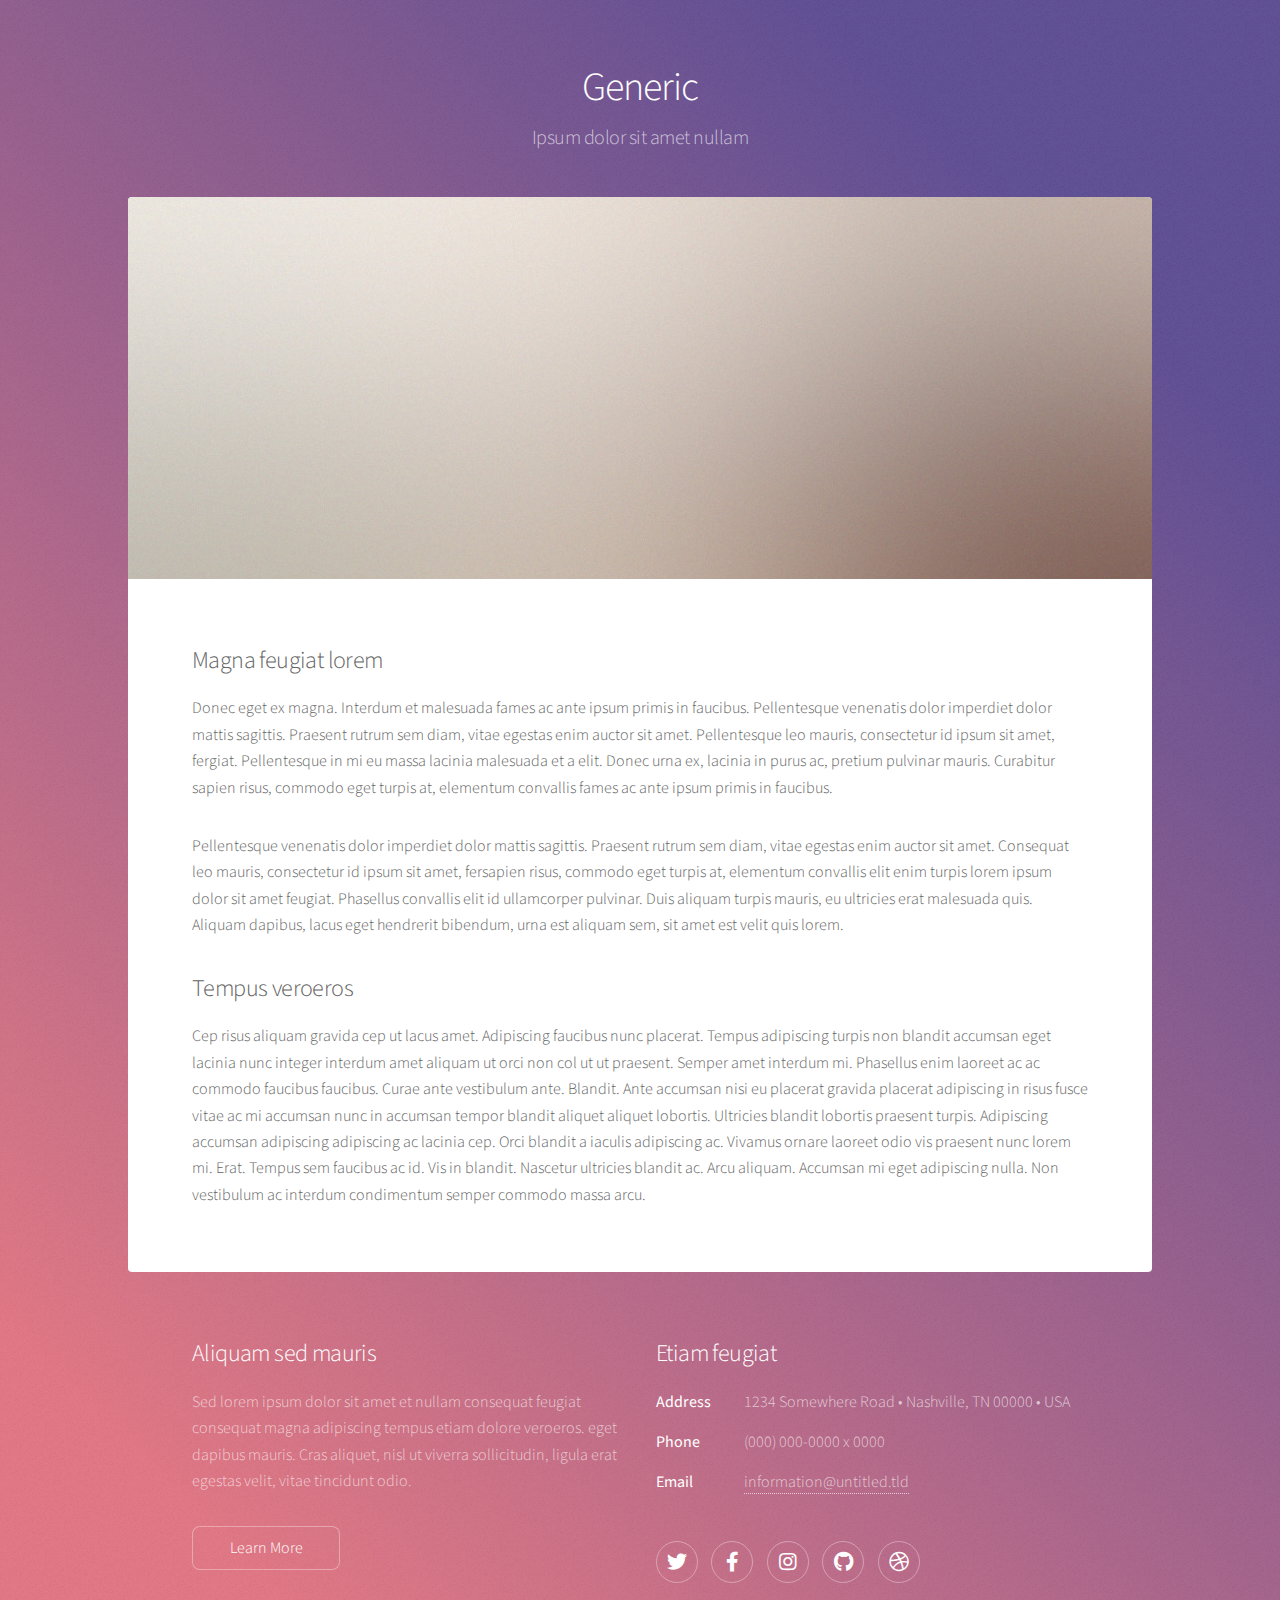
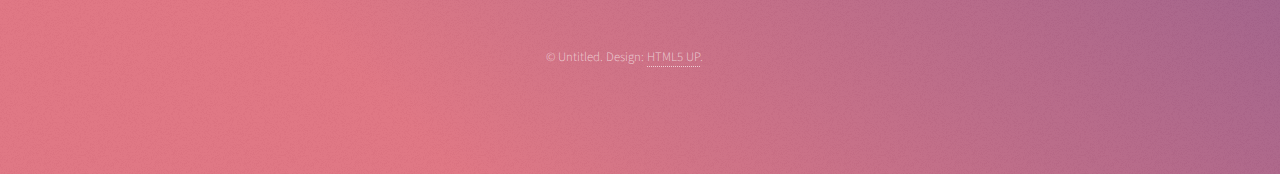
<file: generic.html>
<!DOCTYPE HTML>
<!--
	Stellar by HTML5 UP
	html5up.net | @ajlkn
	Free for personal and commercial use under the CCA 3.0 license (html5up.net/license)
-->
<html>
	<head>
		<title>Generic - Stellar by HTML5 UP</title>
		<meta charset="utf-8" />
		<meta name="viewport" content="width=device-width, initial-scale=1, user-scalable=no" />
		<link rel="stylesheet" href="assets/css/main.css" />
		<noscript><link rel="stylesheet" href="assets/css/noscript.css" /></noscript>
	</head>
	<body class="is-preload">

		<!-- Wrapper -->
			<div id="wrapper">

				<!-- Header -->
					<header id="header">
						<h1>Generic</h1>
						<p>Ipsum dolor sit amet nullam</p>
					</header>

				<!-- Main -->
					<div id="main">

						<!-- Content -->
							<section id="content" class="main">
								<span class="image main"><img src="images/pic04.jpg" alt="" /></span>
								<h2>Magna feugiat lorem</h2>
								<p>Donec eget ex magna. Interdum et malesuada fames ac ante ipsum primis in faucibus. Pellentesque venenatis dolor imperdiet dolor mattis sagittis. Praesent rutrum sem diam, vitae egestas enim auctor sit amet. Pellentesque leo mauris, consectetur id ipsum sit amet, fergiat. Pellentesque in mi eu massa lacinia malesuada et a elit. Donec urna ex, lacinia in purus ac, pretium pulvinar mauris. Curabitur sapien risus, commodo eget turpis at, elementum convallis fames ac ante ipsum primis in faucibus.</p>
								<p>Pellentesque venenatis dolor imperdiet dolor mattis sagittis. Praesent rutrum sem diam, vitae egestas enim auctor sit amet. Consequat leo mauris, consectetur id ipsum sit amet, fersapien risus, commodo eget turpis at, elementum convallis elit enim turpis lorem ipsum dolor sit amet feugiat. Phasellus convallis elit id ullamcorper pulvinar. Duis aliquam turpis mauris, eu ultricies erat malesuada quis. Aliquam dapibus, lacus eget hendrerit bibendum, urna est aliquam sem, sit amet est velit quis lorem.</p>
								<h2>Tempus veroeros</h2>
								<p>Cep risus aliquam gravida cep ut lacus amet. Adipiscing faucibus nunc placerat. Tempus adipiscing turpis non blandit accumsan eget lacinia nunc integer interdum amet aliquam ut orci non col ut ut praesent. Semper amet interdum mi. Phasellus enim laoreet ac ac commodo faucibus faucibus. Curae ante vestibulum ante. Blandit. Ante accumsan nisi eu placerat gravida placerat adipiscing in risus fusce vitae ac mi accumsan nunc in accumsan tempor blandit aliquet aliquet lobortis. Ultricies blandit lobortis praesent turpis. Adipiscing accumsan adipiscing adipiscing ac lacinia cep. Orci blandit a iaculis adipiscing ac. Vivamus ornare laoreet odio vis praesent nunc lorem mi. Erat. Tempus sem faucibus ac id. Vis in blandit. Nascetur ultricies blandit ac. Arcu aliquam. Accumsan mi eget adipiscing nulla. Non vestibulum ac interdum condimentum semper commodo massa arcu.</p>
							</section>

					</div>

				<!-- Footer -->
					<footer id="footer">
						<section>
							<h2>Aliquam sed mauris</h2>
							<p>Sed lorem ipsum dolor sit amet et nullam consequat feugiat consequat magna adipiscing tempus etiam dolore veroeros. eget dapibus mauris. Cras aliquet, nisl ut viverra sollicitudin, ligula erat egestas velit, vitae tincidunt odio.</p>
							<ul class="actions">
								<li><a href="#" class="button">Learn More</a></li>
							</ul>
						</section>
						<section>
							<h2>Etiam feugiat</h2>
							<dl class="alt">
								<dt>Address</dt>
								<dd>1234 Somewhere Road &bull; Nashville, TN 00000 &bull; USA</dd>
								<dt>Phone</dt>
								<dd>(000) 000-0000 x 0000</dd>
								<dt>Email</dt>
								<dd><a href="#">information@untitled.tld</a></dd>
							</dl>
							<ul class="icons">
								<li><a href="#" class="icon brands fa-twitter alt"><span class="label">Twitter</span></a></li>
								<li><a href="#" class="icon brands fa-facebook-f alt"><span class="label">Facebook</span></a></li>
								<li><a href="#" class="icon brands fa-instagram alt"><span class="label">Instagram</span></a></li>
								<li><a href="#" class="icon brands fa-github alt"><span class="label">GitHub</span></a></li>
								<li><a href="#" class="icon brands fa-dribbble alt"><span class="label">Dribbble</span></a></li>
							</ul>
						</section>
						<p class="copyright">&copy; Untitled. Design: <a href="https://html5up.net">HTML5 UP</a>.</p>
					</footer>

			</div>

		<!-- Scripts -->
			<script src="assets/js/jquery.min.js"></script>
			<script src="assets/js/jquery.scrollex.min.js"></script>
			<script src="assets/js/jquery.scrolly.min.js"></script>
			<script src="assets/js/browser.min.js"></script>
			<script src="assets/js/breakpoints.min.js"></script>
			<script src="assets/js/util.js"></script>
			<script src="assets/js/main.js"></script>

	</body>
</html>
</file>
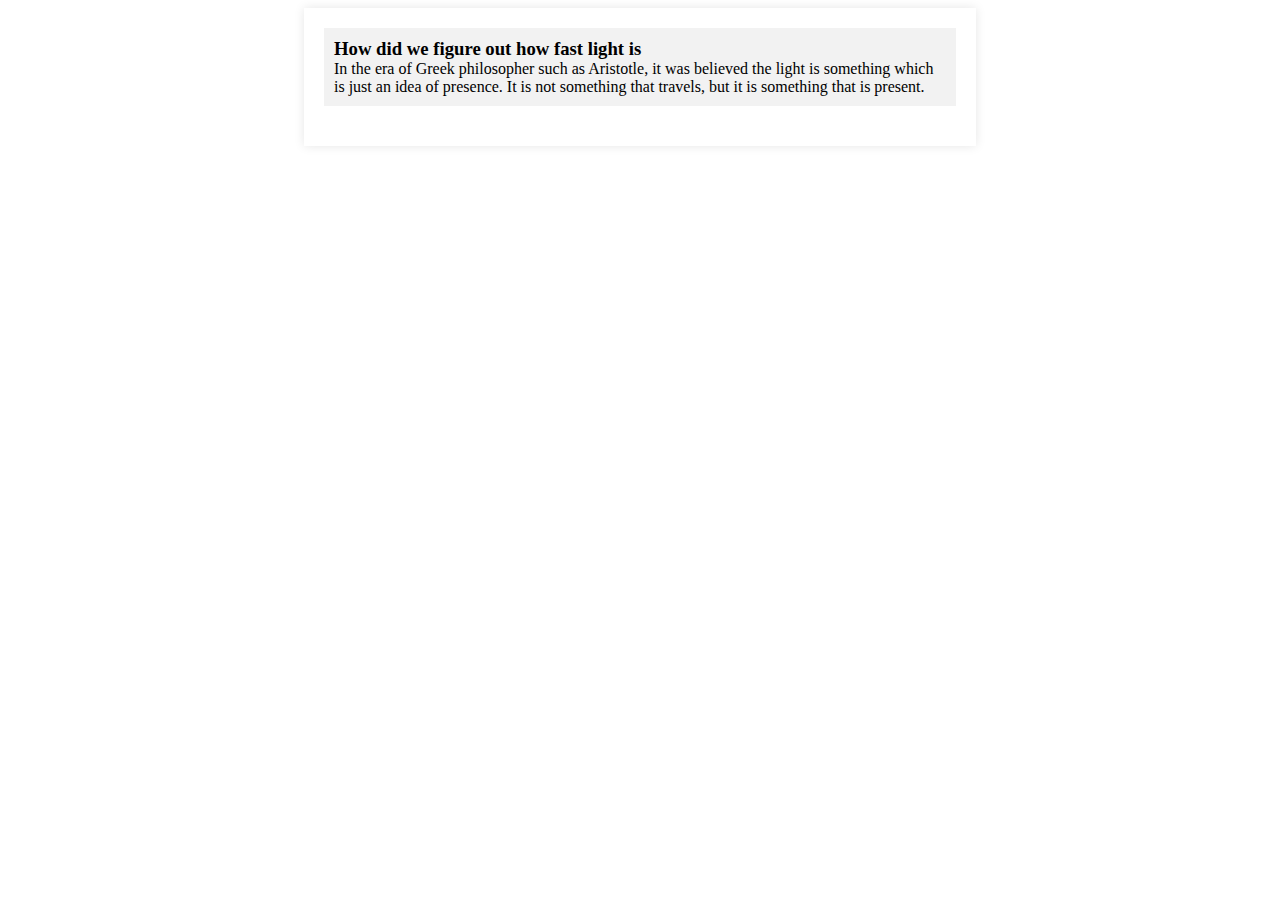
<file: blog/posts/blog1.html>
<!DOCTYPE html>
<html lang="en">
<head>
    <meta charset="UTF-8">
    <title>Blog Article</title>
    <style>
        #blog1 {
            width: 50%;
            margin: auto;
            padding: 20px;
            box-shadow: 0px 0px 10px 0px rgba(0,0,0,0.1);
        }
        header.major {
            background-color: #f2f2f2;
            padding: 10px;
            margin-bottom: 20px;
        }
        h3 {
            margin: 0;
        }
        p {
            margin: 0;
        }
    </style>
</head>
<body>
    <section id="blog1" class="main">
        <header class="major">
            <div>
                <h3>How did we figure out how fast light is</h3>
                <p>In the era of Greek philosopher such as Aristotle, it was believed the light is something which is just an idea of presence. It is not something that travels, but it is something that is present.</p>
            </div>
        </header>
    </section>
</body>
</html>
</file>
<file: assets/css/noscript.css>
/*
	Stellar by HTML5 UP
	html5up.net | @ajlkn
	Free for personal and commercial use under the CCA 3.0 license (html5up.net/license)
*/

/* Header */

	body.is-preload #header.alt > * {
		opacity: 1;
	}

	body.is-preload #header.alt .logo {
		-moz-transform: none;
		-webkit-transform: none;
		-ms-transform: none;
		transform: none;
	}
</file>
<file: blog/assets/css/main.css>
@import url("fontawesome-all.min.css");
@import url("https://fonts.googleapis.com/css?family=Source+Sans+Pro:300,300italic,400,600");

/*
	Prologue by HTML5 UP
	html5up.net | @ajlkn
	Free for personal and commercial use under the CCA 3.0 license (html5up.net/license)
*/

html, body, div, span, applet, object,
iframe, h1, h2, h3, h4, h5, h6, p, blockquote,
pre, a, abbr, acronym, address, big, cite,
code, del, dfn, em, img, ins, kbd, q, s, samp,
small, strike, strong, sub, sup, tt, var, b,
u, i, center, dl, dt, dd, ol, ul, li, fieldset,
form, label, legend, table, caption, tbody,
tfoot, thead, tr, th, td, article, aside,
canvas, details, embed, figure, figcaption,
footer, header, hgroup, menu, nav, output, ruby,
section, summary, time, mark, audio, video {
	margin: 0;
	padding: 0;
	border: 0;
	font-size: 100%;
	font: inherit;
	vertical-align: baseline;}

article, aside, details, figcaption, figure,
footer, header, hgroup, menu, nav, section {
	display: block;}

body {
	line-height: 1;
}

ol, ul {
	list-style: none;
}

blockquote, q {
	quotes: none;
}

	blockquote:before, blockquote:after, q:before, q:after {
		content: '';
		content: none;
	}

table {
	border-collapse: collapse;
	border-spacing: 0;
}

body {
	-webkit-text-size-adjust: none;
}

mark {
	background-color: transparent;
	color: inherit;
}

input::-moz-focus-inner {
	border: 0;
	padding: 0;
}

input, select, textarea {
	-moz-appearance: none;
	-webkit-appearance: none;
	-ms-appearance: none;
	appearance: none;
}

/* Basic */

	html {
		box-sizing: border-box;
	}

	*, *:before, *:after {
		box-sizing: inherit;
	}

	body {
		background: #fff;
		font-family: 'Source Sans Pro', sans-serif;
		font-size: 19pt;
		font-weight: 300;
		line-height: 1.75em;
		color: #888;
	}

		body.is-preload *, body.is-preload *:before, body.is-preload *:after {
			-moz-animation: none !important;
			-webkit-animation: none !important;
			-ms-animation: none !important;
			animation: none !important;
			-moz-transition: none !important;
			-webkit-transition: none !important;
			-ms-transition: none !important;
			transition: none !important;
		}

	input, textarea, select {
		font-family: 'Source Sans Pro', sans-serif;
		font-size: 19pt;
		font-weight: 300;
		line-height: 1.75em;
		color: #888;
	}

	h1, h2, h3, h4, h5, h6 {
		font-weight: 300;
		color: #666;
		line-height: 1.5em;
	}

	h1 a, h2 a, h3 a, h4 a, h5 a, h6 a {
		color: inherit;
		text-decoration: none;
	}

		h1 a strong, h2 a strong, h3 a strong, h4 a strong, h5 a strong, h6 a strong {
			color: #333;
		}

	h2 {
		font-size: 2em;
		letter-spacing: -1px;
	}

		h2.alt {
			color: #888;
		}

			h2.alt strong {
				color: #666;
			}

	h3 {
		font-size: 1.5em;
	}

	header {
		margin: 0 0 2em 0;
	}

		header > p {
			margin: 1em 0 0 0;
		}

	footer {
		margin: 2em 0 0 0;
	}

	strong, b {
		font-weight: 300;
		color: #666;
	}

	em, i {
		font-style: italic;
	}

	a {
		text-decoration: none;
		color: inherit;
		border-bottom: dotted 1px rgba(128, 128, 128, 0.5);
		-moz-transition: color 0.35s ease-in-out, border-bottom-color 0.35s ease-in-out;
		-webkit-transition: color 0.35s ease-in-out, border-bottom-color 0.35s ease-in-out;
		-ms-transition: color 0.35s ease-in-out, border-bottom-color 0.35s ease-in-out;
		transition: color 0.35s ease-in-out, border-bottom-color 0.35s ease-in-out;
		outline: 0;
	}

		a:hover {
			color: #E27689;
			border-bottom-color: rgba(255, 255, 255, 0);
		}

	sub {
		position: relative;
		top: 0.5em;
		font-size: 0.8em;
	}

	sup {
		position: relative;
		top: -0.5em;
		font-size: 0.8em;
	}

	hr {
		border: 0;
		border-top: solid 1px #ddd;
	}

	blockquote {
		border-left: solid 0.5em #ddd;
		padding: 1em 0 1em 2em;
		font-style: italic;
	}

	p, ul, ol, dl, table {
		margin-bottom: 2em;
	}

	br.clear {
		clear: both;
	}

/* Container */

	.container {
		margin: 0 auto;
		max-width: 100%;
		width: 1400px;
	}

		@media screen and (min-width: 961px) and (max-width: 1880px) {

			.container {
				width: 1200px;
			}

		}

		@media screen and (min-width: 961px) and (max-width: 1620px) {

			.container {
				width: 960px;
			}

		}

		@media screen and (min-width: 961px) and (max-width: 1320px) {

			.container {
				width: 100%;
			}

		}

		@media screen and (max-width: 960px) {

			.container {
				width: 100%;
			}

		}

		@media screen and (max-width: 736px) {

			.container {
				width: 100%;
			}

		}

/* Row */

	.row {
		display: flex;
		flex-wrap: wrap;
		box-sizing: border-box;
		align-items: stretch;
	}

		.row > * {
			box-sizing: border-box;
		}

		.row.gtr-uniform > * > :last-child {
			margin-bottom: 0;
		}

		.row.aln-left {
			justify-content: flex-start;
		}

		.row.aln-center {
			justify-content: center;
		}

		.row.aln-right {
			justify-content: flex-end;
		}

		.row.aln-top {
			align-items: flex-start;
		}

		.row.aln-middle {
			align-items: center;
		}

		.row.aln-bottom {
			align-items: flex-end;
		}

		.row > .imp {
			order: -1;
		}

		.row > .col-1 {
			width: 8.33333%;
		}

		.row > .off-1 {
			margin-left: 8.33333%;
		}

		.row > .col-2 {
			width: 16.66667%;
		}

		.row > .off-2 {
			margin-left: 16.66667%;
		}

		.row > .col-3 {
			width: 25%;
		}

		.row > .off-3 {
			margin-left: 25%;
		}

		.row > .col-4 {
			width: 33.33333%;
		}

		.row > .off-4 {
			margin-left: 33.33333%;
		}

		.row > .col-5 {
			width: 41.66667%;
		}

		.row > .off-5 {
			margin-left: 41.66667%;
		}

		.row > .col-6 {
			width: 50%;
		}

		.row > .off-6 {
			margin-left: 50%;
		}

		.row > .col-7 {
			width: 58.33333%;
		}

		.row > .off-7 {
			margin-left: 58.33333%;
		}

		.row > .col-8 {
			width: 66.66667%;
		}

		.row > .off-8 {
			margin-left: 66.66667%;
		}

		.row > .col-9 {
			width: 75%;
		}

		.row > .off-9 {
			margin-left: 75%;
		}

		.row > .col-10 {
			width: 83.33333%;
		}

		.row > .off-10 {
			margin-left: 83.33333%;
		}

		.row > .col-11 {
			width: 91.66667%;
		}

		.row > .off-11 {
			margin-left: 91.66667%;
		}

		.row > .col-12 {
			width: 100%;
		}

		.row > .off-12 {
			margin-left: 100%;
		}

		.row.gtr-0 {
			margin-top: 0px;
			margin-left: 0px;
		}

			.row.gtr-0 > * {
				padding: 0px 0 0 0px;
			}

			.row.gtr-0.gtr-uniform {
				margin-top: 0px;
			}

				.row.gtr-0.gtr-uniform > * {
					padding-top: 0px;
				}

		.row.gtr-25 {
			margin-top: -10px;
			margin-left: -10px;
		}

			.row.gtr-25 > * {
				padding: 10px 0 0 10px;
			}

			.row.gtr-25.gtr-uniform {
				margin-top: -10px;
			}

				.row.gtr-25.gtr-uniform > * {
					padding-top: 10px;
				}

		.row.gtr-50 {
			margin-top: -20px;
			margin-left: -20px;
		}

			.row.gtr-50 > * {
				padding: 20px 0 0 20px;
			}

			.row.gtr-50.gtr-uniform {
				margin-top: -20px;
			}

				.row.gtr-50.gtr-uniform > * {
					padding-top: 20px;
				}

		.row {
			margin-top: -40px;
			margin-left: -40px;
		}

			.row > * {
				padding: 40px 0 0 40px;
			}

			.row.gtr-uniform {
				margin-top: -40px;
			}

				.row.gtr-uniform > * {
					padding-top: 40px;
				}

		.row.gtr-150 {
			margin-top: -60px;
			margin-left: -60px;
		}

			.row.gtr-150 > * {
				padding: 60px 0 0 60px;
			}

			.row.gtr-150.gtr-uniform {
				margin-top: -60px;
			}

				.row.gtr-150.gtr-uniform > * {
					padding-top: 60px;
				}

		.row.gtr-200 {
			margin-top: -80px;
			margin-left: -80px;
		}

			.row.gtr-200 > * {
				padding: 80px 0 0 80px;
			}

			.row.gtr-200.gtr-uniform {
				margin-top: -80px;
			}

				.row.gtr-200.gtr-uniform > * {
					padding-top: 80px;
				}

		@media screen and (min-width: 961px) and (max-width: 1880px) {

			.row {
				display: flex;
				flex-wrap: wrap;
				box-sizing: border-box;
				align-items: stretch;
			}

				.row > * {
					box-sizing: border-box;
				}

				.row.gtr-uniform > * > :last-child {
					margin-bottom: 0;
				}

				.row.aln-left {
					justify-content: flex-start;
				}

				.row.aln-center {
					justify-content: center;
				}

				.row.aln-right {
					justify-content: flex-end;
				}

				.row.aln-top {
					align-items: flex-start;
				}

				.row.aln-middle {
					align-items: center;
				}

				.row.aln-bottom {
					align-items: flex-end;
				}

				.row > .imp-wide {
					order: -1;
				}

				.row > .col-1-wide {
					width: 8.33333%;
				}

				.row > .off-1-wide {
					margin-left: 8.33333%;
				}

				.row > .col-2-wide {
					width: 16.66667%;
				}

				.row > .off-2-wide {
					margin-left: 16.66667%;
				}

				.row > .col-3-wide {
					width: 25%;
				}

				.row > .off-3-wide {
					margin-left: 25%;
				}

				.row > .col-4-wide {
					width: 33.33333%;
				}

				.row > .off-4-wide {
					margin-left: 33.33333%;
				}

				.row > .col-5-wide {
					width: 41.66667%;
				}

				.row > .off-5-wide {
					margin-left: 41.66667%;
				}

				.row > .col-6-wide {
					width: 50%;
				}

				.row > .off-6-wide {
					margin-left: 50%;
				}

				.row > .col-7-wide {
					width: 58.33333%;
				}

				.row > .off-7-wide {
					margin-left: 58.33333%;
				}

				.row > .col-8-wide {
					width: 66.66667%;
				}

				.row > .off-8-wide {
					margin-left: 66.66667%;
				}

				.row > .col-9-wide {
					width: 75%;
				}

				.row > .off-9-wide {
					margin-left: 75%;
				}

				.row > .col-10-wide {
					width: 83.33333%;
				}

				.row > .off-10-wide {
					margin-left: 83.33333%;
				}

				.row > .col-11-wide {
					width: 91.66667%;
				}

				.row > .off-11-wide {
					margin-left: 91.66667%;
				}

				.row > .col-12-wide {
					width: 100%;
				}

				.row > .off-12-wide {
					margin-left: 100%;
				}

				.row.gtr-0 {
					margin-top: 0px;
					margin-left: 0px;
				}

					.row.gtr-0 > * {
						padding: 0px 0 0 0px;
					}

					.row.gtr-0.gtr-uniform {
						margin-top: 0px;
					}

						.row.gtr-0.gtr-uniform > * {
							padding-top: 0px;
						}

				.row.gtr-25 {
					margin-top: -10px;
					margin-left: -10px;
				}

					.row.gtr-25 > * {
						padding: 10px 0 0 10px;
					}

					.row.gtr-25.gtr-uniform {
						margin-top: -10px;
					}

						.row.gtr-25.gtr-uniform > * {
							padding-top: 10px;
						}

				.row.gtr-50 {
					margin-top: -20px;
					margin-left: -20px;
				}

					.row.gtr-50 > * {
						padding: 20px 0 0 20px;
					}

					.row.gtr-50.gtr-uniform {
						margin-top: -20px;
					}

						.row.gtr-50.gtr-uniform > * {
							padding-top: 20px;
						}

				.row {
					margin-top: -40px;
					margin-left: -40px;
				}

					.row > * {
						padding: 40px 0 0 40px;
					}

					.row.gtr-uniform {
						margin-top: -40px;
					}

						.row.gtr-uniform > * {
							padding-top: 40px;
						}

				.row.gtr-150 {
					margin-top: -60px;
					margin-left: -60px;
				}

					.row.gtr-150 > * {
						padding: 60px 0 0 60px;
					}

					.row.gtr-150.gtr-uniform {
						margin-top: -60px;
					}

						.row.gtr-150.gtr-uniform > * {
							padding-top: 60px;
						}

				.row.gtr-200 {
					margin-top: -80px;
					margin-left: -80px;
				}

					.row.gtr-200 > * {
						padding: 80px 0 0 80px;
					}

					.row.gtr-200.gtr-uniform {
						margin-top: -80px;
					}

						.row.gtr-200.gtr-uniform > * {
							padding-top: 80px;
						}

		}

		@media screen and (min-width: 961px) and (max-width: 1620px) {

			.row {
				display: flex;
				flex-wrap: wrap;
				box-sizing: border-box;
				align-items: stretch;
			}

				.row > * {
					box-sizing: border-box;
				}

				.row.gtr-uniform > * > :last-child {
					margin-bottom: 0;
				}

				.row.aln-left {
					justify-content: flex-start;
				}

				.row.aln-center {
					justify-content: center;
				}

				.row.aln-right {
					justify-content: flex-end;
				}

				.row.aln-top {
					align-items: flex-start;
				}

				.row.aln-middle {
					align-items: center;
				}

				.row.aln-bottom {
					align-items: flex-end;
				}

				.row > .imp-normal {
					order: -1;
				}

				.row > .col-1-normal {
					width: 8.33333%;
				}

				.row > .off-1-normal {
					margin-left: 8.33333%;
				}

				.row > .col-2-normal {
					width: 16.66667%;
				}

				.row > .off-2-normal {
					margin-left: 16.66667%;
				}

				.row > .col-3-normal {
					width: 25%;
				}

				.row > .off-3-normal {
					margin-left: 25%;
				}

				.row > .col-4-normal {
					width: 33.33333%;
				}

				.row > .off-4-normal {
					margin-left: 33.33333%;
				}

				.row > .col-5-normal {
					width: 41.66667%;
				}

				.row > .off-5-normal {
					margin-left: 41.66667%;
				}

				.row > .col-6-normal {
					width: 50%;
				}

				.row > .off-6-normal {
					margin-left: 50%;
				}

				.row > .col-7-normal {
					width: 58.33333%;
				}

				.row > .off-7-normal {
					margin-left: 58.33333%;
				}

				.row > .col-8-normal {
					width: 66.66667%;
				}

				.row > .off-8-normal {
					margin-left: 66.66667%;
				}

				.row > .col-9-normal {
					width: 75%;
				}

				.row > .off-9-normal {
					margin-left: 75%;
				}

				.row > .col-10-normal {
					width: 83.33333%;
				}

				.row > .off-10-normal {
					margin-left: 83.33333%;
				}

				.row > .col-11-normal {
					width: 91.66667%;
				}

				.row > .off-11-normal {
					margin-left: 91.66667%;
				}

				.row > .col-12-normal {
					width: 100%;
				}

				.row > .off-12-normal {
					margin-left: 100%;
				}

				.row.gtr-0 {
					margin-top: 0px;
					margin-left: 0px;
				}

					.row.gtr-0 > * {
						padding: 0px 0 0 0px;
					}

					.row.gtr-0.gtr-uniform {
						margin-top: 0px;
					}

						.row.gtr-0.gtr-uniform > * {
							padding-top: 0px;
						}

				.row.gtr-25 {
					margin-top: -10px;
					margin-left: -10px;
				}

					.row.gtr-25 > * {
						padding: 10px 0 0 10px;
					}

					.row.gtr-25.gtr-uniform {
						margin-top: -10px;
					}

						.row.gtr-25.gtr-uniform > * {
							padding-top: 10px;
						}

				.row.gtr-50 {
					margin-top: -20px;
					margin-left: -20px;
				}

					.row.gtr-50 > * {
						padding: 20px 0 0 20px;
					}

					.row.gtr-50.gtr-uniform {
						margin-top: -20px;
					}

						.row.gtr-50.gtr-uniform > * {
							padding-top: 20px;
						}

				.row {
					margin-top: -40px;
					margin-left: -40px;
				}

					.row > * {
						padding: 40px 0 0 40px;
					}

					.row.gtr-uniform {
						margin-top: -40px;
					}

						.row.gtr-uniform > * {
							padding-top: 40px;
						}

				.row.gtr-150 {
					margin-top: -60px;
					margin-left: -60px;
				}

					.row.gtr-150 > * {
						padding: 60px 0 0 60px;
					}

					.row.gtr-150.gtr-uniform {
						margin-top: -60px;
					}

						.row.gtr-150.gtr-uniform > * {
							padding-top: 60px;
						}

				.row.gtr-200 {
					margin-top: -80px;
					margin-left: -80px;
				}

					.row.gtr-200 > * {
						padding: 80px 0 0 80px;
					}

					.row.gtr-200.gtr-uniform {
						margin-top: -80px;
					}

						.row.gtr-200.gtr-uniform > * {
							padding-top: 80px;
						}

		}

		@media screen and (min-width: 961px) and (max-width: 1320px) {

			.row {
				display: flex;
				flex-wrap: wrap;
				box-sizing: border-box;
				align-items: stretch;
			}

				.row > * {
					box-sizing: border-box;
				}

				.row.gtr-uniform > * > :last-child {
					margin-bottom: 0;
				}

				.row.aln-left {
					justify-content: flex-start;
				}

				.row.aln-center {
					justify-content: center;
				}

				.row.aln-right {
					justify-content: flex-end;
				}

				.row.aln-top {
					align-items: flex-start;
				}

				.row.aln-middle {
					align-items: center;
				}

				.row.aln-bottom {
					align-items: flex-end;
				}

				.row > .imp-narrow {
					order: -1;
				}

				.row > .col-1-narrow {
					width: 8.33333%;
				}

				.row > .off-1-narrow {
					margin-left: 8.33333%;
				}

				.row > .col-2-narrow {
					width: 16.66667%;
				}

				.row > .off-2-narrow {
					margin-left: 16.66667%;
				}

				.row > .col-3-narrow {
					width: 25%;
				}

				.row > .off-3-narrow {
					margin-left: 25%;
				}

				.row > .col-4-narrow {
					width: 33.33333%;
				}

				.row > .off-4-narrow {
					margin-left: 33.33333%;
				}

				.row > .col-5-narrow {
					width: 41.66667%;
				}

				.row > .off-5-narrow {
					margin-left: 41.66667%;
				}

				.row > .col-6-narrow {
					width: 50%;
				}

				.row > .off-6-narrow {
					margin-left: 50%;
				}

				.row > .col-7-narrow {
					width: 58.33333%;
				}

				.row > .off-7-narrow {
					margin-left: 58.33333%;
				}

				.row > .col-8-narrow {
					width: 66.66667%;
				}

				.row > .off-8-narrow {
					margin-left: 66.66667%;
				}

				.row > .col-9-narrow {
					width: 75%;
				}

				.row > .off-9-narrow {
					margin-left: 75%;
				}

				.row > .col-10-narrow {
					width: 83.33333%;
				}

				.row > .off-10-narrow {
					margin-left: 83.33333%;
				}

				.row > .col-11-narrow {
					width: 91.66667%;
				}

				.row > .off-11-narrow {
					margin-left: 91.66667%;
				}

				.row > .col-12-narrow {
					width: 100%;
				}

				.row > .off-12-narrow {
					margin-left: 100%;
				}

				.row.gtr-0 {
					margin-top: 0px;
					margin-left: 0px;
				}

					.row.gtr-0 > * {
						padding: 0px 0 0 0px;
					}

					.row.gtr-0.gtr-uniform {
						margin-top: 0px;
					}

						.row.gtr-0.gtr-uniform > * {
							padding-top: 0px;
						}

				.row.gtr-25 {
					margin-top: -5px;
					margin-left: -5px;
				}

					.row.gtr-25 > * {
						padding: 5px 0 0 5px;
					}

					.row.gtr-25.gtr-uniform {
						margin-top: -5px;
					}

						.row.gtr-25.gtr-uniform > * {
							padding-top: 5px;
						}

				.row.gtr-50 {
					margin-top: -10px;
					margin-left: -10px;
				}

					.row.gtr-50 > * {
						padding: 10px 0 0 10px;
					}

					.row.gtr-50.gtr-uniform {
						margin-top: -10px;
					}

						.row.gtr-50.gtr-uniform > * {
							padding-top: 10px;
						}

				.row {
					margin-top: -20px;
					margin-left: -20px;
				}

					.row > * {
						padding: 20px 0 0 20px;
					}

					.row.gtr-uniform {
						margin-top: -20px;
					}

						.row.gtr-uniform > * {
							padding-top: 20px;
						}

				.row.gtr-150 {
					margin-top: -30px;
					margin-left: -30px;
				}

					.row.gtr-150 > * {
						padding: 30px 0 0 30px;
					}

					.row.gtr-150.gtr-uniform {
						margin-top: -30px;
					}

						.row.gtr-150.gtr-uniform > * {
							padding-top: 30px;
						}

				.row.gtr-200 {
					margin-top: -40px;
					margin-left: -40px;
				}

					.row.gtr-200 > * {
						padding: 40px 0 0 40px;
					}

					.row.gtr-200.gtr-uniform {
						margin-top: -40px;
					}

						.row.gtr-200.gtr-uniform > * {
							padding-top: 40px;
						}

		}

		@media screen and (max-width: 960px) {

			.row {
				display: flex;
				flex-wrap: wrap;
				box-sizing: border-box;
				align-items: stretch;
			}

				.row > * {
					box-sizing: border-box;
				}

				.row.gtr-uniform > * > :last-child {
					margin-bottom: 0;
				}

				.row.aln-left {
					justify-content: flex-start;
				}

				.row.aln-center {
					justify-content: center;
				}

				.row.aln-right {
					justify-content: flex-end;
				}

				.row.aln-top {
					align-items: flex-start;
				}

				.row.aln-middle {
					align-items: center;
				}

				.row.aln-bottom {
					align-items: flex-end;
				}

				.row > .imp-narrower {
					order: -1;
				}

				.row > .col-1-narrower {
					width: 8.33333%;
				}

				.row > .off-1-narrower {
					margin-left: 8.33333%;
				}

				.row > .col-2-narrower {
					width: 16.66667%;
				}

				.row > .off-2-narrower {
					margin-left: 16.66667%;
				}

				.row > .col-3-narrower {
					width: 25%;
				}

				.row > .off-3-narrower {
					margin-left: 25%;
				}

				.row > .col-4-narrower {
					width: 33.33333%;
				}

				.row > .off-4-narrower {
					margin-left: 33.33333%;
				}

				.row > .col-5-narrower {
					width: 41.66667%;
				}

				.row > .off-5-narrower {
					margin-left: 41.66667%;
				}

				.row > .col-6-narrower {
					width: 50%;
				}

				.row > .off-6-narrower {
					margin-left: 50%;
				}

				.row > .col-7-narrower {
					width: 58.33333%;
				}

				.row > .off-7-narrower {
					margin-left: 58.33333%;
				}

				.row > .col-8-narrower {
					width: 66.66667%;
				}

				.row > .off-8-narrower {
					margin-left: 66.66667%;
				}

				.row > .col-9-narrower {
					width: 75%;
				}

				.row > .off-9-narrower {
					margin-left: 75%;
				}

				.row > .col-10-narrower {
					width: 83.33333%;
				}

				.row > .off-10-narrower {
					margin-left: 83.33333%;
				}

				.row > .col-11-narrower {
					width: 91.66667%;
				}

				.row > .off-11-narrower {
					margin-left: 91.66667%;
				}

				.row > .col-12-narrower {
					width: 100%;
				}

				.row > .off-12-narrower {
					margin-left: 100%;
				}

				.row.gtr-0 {
					margin-top: 0px;
					margin-left: 0px;
				}

					.row.gtr-0 > * {
						padding: 0px 0 0 0px;
					}

					.row.gtr-0.gtr-uniform {
						margin-top: 0px;
					}

						.row.gtr-0.gtr-uniform > * {
							padding-top: 0px;
						}

				.row.gtr-25 {
					margin-top: -5px;
					margin-left: -5px;
				}

					.row.gtr-25 > * {
						padding: 5px 0 0 5px;
					}

					.row.gtr-25.gtr-uniform {
						margin-top: -5px;
					}

						.row.gtr-25.gtr-uniform > * {
							padding-top: 5px;
						}

				.row.gtr-50 {
					margin-top: -10px;
					margin-left: -10px;
				}

					.row.gtr-50 > * {
						padding: 10px 0 0 10px;
					}

					.row.gtr-50.gtr-uniform {
						margin-top: -10px;
					}

						.row.gtr-50.gtr-uniform > * {
							padding-top: 10px;
						}

				.row {
					margin-top: -20px;
					margin-left: -20px;
				}

					.row > * {
						padding: 20px 0 0 20px;
					}

					.row.gtr-uniform {
						margin-top: -20px;
					}

						.row.gtr-uniform > * {
							padding-top: 20px;
						}

				.row.gtr-150 {
					margin-top: -30px;
					margin-left: -30px;
				}

					.row.gtr-150 > * {
						padding: 30px 0 0 30px;
					}

					.row.gtr-150.gtr-uniform {
						margin-top: -30px;
					}

						.row.gtr-150.gtr-uniform > * {
							padding-top: 30px;
						}

				.row.gtr-200 {
					margin-top: -40px;
					margin-left: -40px;
				}

					.row.gtr-200 > * {
						padding: 40px 0 0 40px;
					}

					.row.gtr-200.gtr-uniform {
						margin-top: -40px;
					}

						.row.gtr-200.gtr-uniform > * {
							padding-top: 40px;
						}

		}

		@media screen and (max-width: 736px) {

			.row {
				display: flex;
				flex-wrap: wrap;
				box-sizing: border-box;
				align-items: stretch;
			}

				.row > * {
					box-sizing: border-box;
				}

				.row.gtr-uniform > * > :last-child {
					margin-bottom: 0;
				}

				.row.aln-left {
					justify-content: flex-start;
				}

				.row.aln-center {
					justify-content: center;
				}

				.row.aln-right {
					justify-content: flex-end;
				}

				.row.aln-top {
					align-items: flex-start;
				}

				.row.aln-middle {
					align-items: center;
				}

				.row.aln-bottom {
					align-items: flex-end;
				}

				.row > .imp-mobile {
					order: -1;
				}

				.row > .col-1-mobile {
					width: 8.33333%;
				}

				.row > .off-1-mobile {
					margin-left: 8.33333%;
				}

				.row > .col-2-mobile {
					width: 16.66667%;
				}

				.row > .off-2-mobile {
					margin-left: 16.66667%;
				}

				.row > .col-3-mobile {
					width: 25%;
				}

				.row > .off-3-mobile {
					margin-left: 25%;
				}

				.row > .col-4-mobile {
					width: 33.33333%;
				}

				.row > .off-4-mobile {
					margin-left: 33.33333%;
				}

				.row > .col-5-mobile {
					width: 41.66667%;
				}

				.row > .off-5-mobile {
					margin-left: 41.66667%;
				}

				.row > .col-6-mobile {
					width: 50%;
				}

				.row > .off-6-mobile {
					margin-left: 50%;
				}

				.row > .col-7-mobile {
					width: 58.33333%;
				}

				.row > .off-7-mobile {
					margin-left: 58.33333%;
				}

				.row > .col-8-mobile {
					width: 66.66667%;
				}

				.row > .off-8-mobile {
					margin-left: 66.66667%;
				}

				.row > .col-9-mobile {
					width: 75%;
				}

				.row > .off-9-mobile {
					margin-left: 75%;
				}

				.row > .col-10-mobile {
					width: 83.33333%;
				}

				.row > .off-10-mobile {
					margin-left: 83.33333%;
				}

				.row > .col-11-mobile {
					width: 91.66667%;
				}

				.row > .off-11-mobile {
					margin-left: 91.66667%;
				}

				.row > .col-12-mobile {
					width: 100%;
				}

				.row > .off-12-mobile {
					margin-left: 100%;
				}

				.row.gtr-0 {
					margin-top: 0px;
					margin-left: 0px;
				}

					.row.gtr-0 > * {
						padding: 0px 0 0 0px;
					}

					.row.gtr-0.gtr-uniform {
						margin-top: 0px;
					}

						.row.gtr-0.gtr-uniform > * {
							padding-top: 0px;
						}

				.row.gtr-25 {
					margin-top: -5px;
					margin-left: -5px;
				}

					.row.gtr-25 > * {
						padding: 5px 0 0 5px;
					}

					.row.gtr-25.gtr-uniform {
						margin-top: -5px;
					}

						.row.gtr-25.gtr-uniform > * {
							padding-top: 5px;
						}

				.row.gtr-50 {
					margin-top: -10px;
					margin-left: -10px;
				}

					.row.gtr-50 > * {
						padding: 10px 0 0 10px;
					}

					.row.gtr-50.gtr-uniform {
						margin-top: -10px;
					}

						.row.gtr-50.gtr-uniform > * {
							padding-top: 10px;
						}

				.row {
					margin-top: -20px;
					margin-left: -20px;
				}

					.row > * {
						padding: 20px 0 0 20px;
					}

					.row.gtr-uniform {
						margin-top: -20px;
					}

						.row.gtr-uniform > * {
							padding-top: 20px;
						}

				.row.gtr-150 {
					margin-top: -30px;
					margin-left: -30px;
				}

					.row.gtr-150 > * {
						padding: 30px 0 0 30px;
					}

					.row.gtr-150.gtr-uniform {
						margin-top: -30px;
					}

						.row.gtr-150.gtr-uniform > * {
							padding-top: 30px;
						}

				.row.gtr-200 {
					margin-top: -40px;
					margin-left: -40px;
				}

					.row.gtr-200 > * {
						padding: 40px 0 0 40px;
					}

					.row.gtr-200.gtr-uniform {
						margin-top: -40px;
					}

						.row.gtr-200.gtr-uniform > * {
							padding-top: 40px;
						}

		}

/* Sections/Article */

	section, article {
		margin-bottom: 3em;
	}

		section > :last-child,
		section > .container, section:last-child, article > :last-child,
		article > .container, article:last-child {
			margin-bottom: 0;
		}

		.row > section, .row > article {
			margin-bottom: 0;
		}

/* Image */

	.image {
		display: inline-block;
		border: 0;
	}

		.image img {
			display: block;
			width: 100%;
		}

		.image.avatar48 {
			width: 48px;
			height: 48px;
			background: #f00;
		}

			.image.avatar48 img {
				width: 48px;
				height: 48px;
			}

		.image.fit {
			display: block;
			width: 100%;
		}

		.image.featured {
			display: block;
			width: 100%;
			margin: 0 0 2em 0;
		}

		.image.left {
			float: left;
			margin: 0 2em 2em 0;
		}

		.image.centered {
			display: block;
			margin: 0 0 2em 0;
		}

			.image.centered img {
				margin: 0 auto;
				width: auto;
			}

/* List */

	ul {
		list-style: disc;
		padding-left: 1em;
	}

		ul li {
			padding-left: 0.5em;
		}

	ol {
		list-style: decimal;
		padding-left: 1.25em;
	}

		ol li {
			padding-left: 0.25em;
		}

/* Icons */

	ul.icons {
		cursor: default;
		list-style: none;
		padding-left: 0;
	}

		ul.icons li {
			display: inline-block;
			padding-left: 0;
		}

		ul.icons a {
			display: inline-block;
			width: 2em;
			height: 2em;
			line-height: 2em;
			text-align: center;
			border: 0;
		}

/* Form */

	form label {
		display: block;
		text-align: left;
		margin-bottom: 0.5em;
	}

	form input[type="text"],
	form input[type="email"],
	form input[type="password"],
	form select,
	form textarea {
		position: relative;
		-webkit-appearance: none;
		display: block;
		border: 0;
		outline: 0;
		background: #fff;
		background: rgba(255, 255, 255, 0.75);
		width: 100%;
		border-radius: 0.35em;
		padding: 0.75em 1em 0.75em 1em;
		box-shadow: inset 0 0.1em 0.1em 0 rgba(0, 0, 0, 0.05);
		border: solid 1px rgba(0, 0, 0, 0.15);
		-moz-transition: all 0.35s ease-in-out;
		-webkit-transition: all 0.35s ease-in-out;
		-ms-transition: all 0.35s ease-in-out;
		transition: all 0.35s ease-in-out;
	}

		form input[type="text"]:focus,
		form input[type="email"]:focus,
		form input[type="password"]:focus,
		form select:focus,
		form textarea:focus {
			box-shadow: 0 0 2px 1px #8ebebc;
			background: #fff;
		}

	form input[type="text"],
	form input[type="email"],
	form input[type="password"],
	form select {
		line-height: 1.25em;
	}

	form textarea {
		min-height: 14em;
	}

	form ::-webkit-input-placeholder {
		color: #555 !important;
	}

	form :-moz-placeholder {
		color: #555 !important;
	}

	form ::-moz-placeholder {
		color: #555 !important;
	}

	form :-ms-input-placeholder {
		color: #555 !important;
	}

	form ::-moz-focus-inner {
		border: 0;
	}

/* Table */

	table {
		width: 100%;
		text-align: left;
	}

		table tbody tr:nth-child(2n+2) {
			background: #f4f4f4;
		}

		table td {
			padding: 0.5em 1em 0.5em 1em;
		}

		table th {
			text-align: left;
			padding: 0.5em 1em 0.5em 1em;
			color: #fff;
			background: #222729 url("images/overlay.png");
		}

		table thead {
			background: #444;
			color: #fff;
		}

		table tfoot {
			background: #eee;
		}

/* Button */

	input[type="button"],
	input[type="submit"],
	input[type="reset"],
	button,
	.button {
		position: relative;
		display: inline-block;
		border-radius: 0.35em;
		color: #fff !important;
		text-decoration: none;
		padding: 0.75em 2.5em 0.75em 2.5em;
		background-color: #8ebebc;
		border: 0;
		cursor: pointer;
		background-image: -moz-linear-gradient(top, rgba(0, 0, 0, 0), rgba(0, 0, 0, 0.15)), url("images/overlay.png");
		background-image: -webkit-linear-gradient(top, rgba(0, 0, 0, 0), rgba(0, 0, 0, 0.15)), url("images/overlay.png");
		background-image: -ms-linear-gradient(top, rgba(0, 0, 0, 0), rgba(0, 0, 0, 0.15)), url("images/overlay.png");
		background-image: linear-gradient(top, rgba(0, 0, 0, 0), rgba(0, 0, 0, 0.15)), url("images/overlay.png");
		-moz-transition: background-color 0.35s ease-in-out;
		-webkit-transition: background-color 0.35s ease-in-out;
		-ms-transition: background-color 0.35s ease-in-out;
		transition: background-color 0.35s ease-in-out;
	}

		input[type="button"]:hover,
		input[type="submit"]:hover,
		input[type="reset"]:hover,
		button:hover,
		.button:hover {
			background-color: #9ececc;
		}

		input[type="button"]:active,
		input[type="submit"]:active,
		input[type="reset"]:active,
		button:active,
		.button:active {
			background-color: #7eaeac;
		}

/* Item */

	.item {
		box-shadow: 0 0.05em 0.15em 0 rgba(0, 0, 0, 0.05);
		margin-bottom: 40px;
	}

		.item header {
			background: #fff;
			margin: 0;
			padding: 1em 0 1em 0;
			font-size: 0.8em;
		}

			.item header h3 {
				font-size: 1em;
			}

/* Icons */

	.icon {
		text-decoration: none;
		text-decoration: none;
	}

		.icon:before {
			-moz-osx-font-smoothing: grayscale;
			-webkit-font-smoothing: antialiased;
			display: inline-block;
			font-style: normal;
			font-variant: normal;
			text-rendering: auto;
			line-height: 1;
			text-transform: none !important;
			font-family: 'Font Awesome 5 Free';
			font-weight: 400;
		}

		.icon:before {
			line-height: inherit;
		}

		.icon > .label {
			display: none;
		}

		.icon.solid:before {
			font-weight: 900;
		}

		.icon.brands:before {
			font-family: 'Font Awesome 5 Brands';
		}

/* Header */

	#header {
		display: -moz-flex;
		display: -webkit-flex;
		display: -ms-flex;
		display: flex;
		-moz-flex-direction: column;
		-webkit-flex-direction: column;
		-ms-flex-direction: column;
		flex-direction: column;
		-moz-justify-content: space-between;
		-webkit-justify-content: space-between;
		-ms-justify-content: space-between;
		justify-content: space-between;
		background: #222629 url("images/overlay.png");
		box-shadow: inset -0.25em 0 0.25em 0 rgba(0, 0, 0, 0.1);
		color: #fff;
		height: 100%;
		left: 0;
		overflow-y: auto;
		position: fixed;
		text-align: right;
		top: 0;
		width: 375px;
	}

		#header .top {
			-moz-flex-grow: 1;
			-webkit-flex-grow: 1;
			-ms-flex-grow: 1;
			flex-grow: 1;
		}

		#header .bottom {
			-moz-flex-shrink: 0;
			-webkit-flex-shrink: 0;
			-ms-flex-shrink: 0;
			flex-shrink: 0;
			padding: 1.5em 0 0.75em 0;
		}

			#header .bottom > :last-child {
				margin-bottom: 0;
			}

		#header .icons {
			font-size: 0.8em;
			text-align: center;
		}

			#header .icons a {
				color: #41484c;
				-moz-transition: color 0.35s ease-in-out;
				-webkit-transition: color 0.35s ease-in-out;
				-ms-transition: color 0.35s ease-in-out;
				transition: color 0.35s ease-in-out;
			}

				#header .icons a:hover {
					color: #fff;
				}

	#logo {
		position: relative;
		margin: 1.75em 1.5em 1.5em 1.5em;
		min-height: 48px;
		cursor: default;
	}

		#logo h1 {
			position: relative;
			color: #fff;
			font-weight: 600;
			font-size: 1em;
			line-height: 1em;
		}

		#logo p {
			position: relative;
			display: block;
			font-size: 0.6em;
			color: rgba(255, 255, 255, 0.5);
			line-height: 1.25em;
			margin: 0.5em 0 0 0;
		}

		#logo .image {
			position: absolute;
			left: 0;
			top: 0;
		}

	#nav ul {
		list-style: none;
		padding-left: 0;
		margin-bottom: 0;
	}

		#nav ul li {
			padding-left: 0;
		}

			#nav ul li a {
				display: block;
				padding: 0.5em 1.5em 0.5em 1.5em;
				color: rgba(255, 255, 255, 0.5);
				text-decoration: none;
				outline: 0;
				border: 0;
				-moz-transition: none;
				-webkit-transition: none;
				-ms-transition: none;
				transition: none;
			}

				#nav ul li a span {
					position: relative;
					display: block;
					font-size: 0.8em;
				}

					#nav ul li a span:before {
						position: absolute;
						left: 0;
						color: #41484c;
						text-align: center;
						width: 1.25em;
						line-height: 1.75em;
					}

				#nav ul li a.active {
					background: rgba(0, 0, 0, 0.15);
					box-shadow: inset 0 0 0.25em 0 rgba(0, 0, 0, 0.125);
					color: #fff;
				}

					#nav ul li a.active span:before {
						color: #e27689;
					}

/* Footer */

	#footer {
		margin-left: 375px;
		text-align: center;
		background-color: #dce3e2;
		padding: 3em 0 4em 0;
		box-shadow: inset 0 1px 0 0 rgba(0, 0, 0, 0.05), inset 0 0.1em 0.1em 0 rgba(0, 0, 0, 0.025);
		font-size: 0.8em;
	}

		#footer .copyright {
			cursor: default;
			margin: 0;
		}

			#footer .copyright li {
				display: inline-block;
				line-height: 1em;
				border-left: solid 1px rgba(128, 128, 128, 0.35);
				padding: 0 0 0 0.5em;
				margin: 0 0 0 0.5em;
			}

				#footer .copyright li:first-child {
					border-left: 0;
					padding-left: 0;
					margin-left: 0;
				}

/* Main */

	#main {
		margin-left: 375px;
	}

		#main > section {
			margin: 0;
			overflow: hidden;
			padding: 4em 0;
			box-shadow: inset 0 1px 0 0 rgba(0, 0, 0, 0.05), inset 0 0.1em 0.1em 0 rgba(0, 0, 0, 0.025);
			text-align: center;
			background-image: url("images/overlay.png");
		}

			#main > section.dark {
				color: #ddd;
				color: rgba(255, 255, 255, 0.75);
			}

				#main > section.dark h2, #main > section.dark h3, #main > section.dark h4, #main > section.dark h5, #main > section.dark h6 {
					color: inherit;
				}

				#main > section.dark strong {
					color: #fff;
					border-color: inherit;
				}

				#main > section.dark a {
					color: #fff;
					border-color: inherit;
				}

					#main > section.dark a:hover {
						border-bottom-color: rgba(255, 255, 255, 0);
					}

			#main > section.cover {
				padding: 10em 0;
				background-size: cover;
				background-position: center center;
			}

			#main > section.one {
				background-color: #81918E;
				background-image: url("../../images/banner.jpg");
			}

			#main > section.two {
				background-color: #f5fafa;
			}

			#main > section.three {
				background-color: #ecf1f1;
			}

			#main > section.four {
				background-color: #e8edec;
			}

/* Wide */

	@media screen and (min-width: 961px) and (max-width: 1880px) {

		/* Basic */

			body, input, textarea, select {
				font-size: 17pt;
			}

		/* Header */

			#header {
				width: 300px;
			}

		/* Footer */

			#footer {
				margin-left: 300px;
			}

		/* Main */

			#main {
				margin-left: 300px;
			}

	}

/* Normal */

	@media screen and (min-width: 961px) and (max-width: 1620px) {

		/* Main */

			#main > section {
				padding: 3em 0;
			}

			#main section.cover {
				padding: 5em 0;
			}

	}

/* Narrow */

	@media screen and (min-width: 961px) and (max-width: 1320px) {

		/* Basic */

			body, input, textarea, select {
				font-size: 16pt;
			}

			.container {
				padding: 0 2em 0 2em;
			}

		/* Icons */

			ul.icons li a {
				width: 1.75em;
			}

		/* Item */

			.item {
				margin-bottom: 20px;
			}

		/* Header */

			#header {
				width: 20%;
			}

			#logo .image {
				position: relative;
				margin: 0 0 0.5em 0;
			}

			#nav ul li a {
				font-size: 0.8em;
				padding-top: 0.5em;
				padding-bottom: 0.5em;
			}

				#nav ul li a span {
					padding-right: 2.25em;
				}

					#nav ul li a span:before {
						left: 100%;
						margin-left: -1.25em;
						line-height: 2.25em;
					}

		/* Footer */

			#footer {
				margin-left: 20%;
			}

		/* Main */

			#main {
				margin-left: 20%;
			}

	}

/* Narrower */

	#headerToggle {
		display: none;
	}

	@media screen and (max-width: 960px) {

		/* Basic */

			html, body {
				overflow-x: hidden;
			}

			body, input, textarea, select {
				font-size: 16pt;
			}

			header br {
				display: none;
			}

			.container {
				padding: 0 2em 0 2em;
			}

		/* Item */

			.item {
				margin-bottom: 15px;
			}

		/* Icons */

			ul.icons a {
				width: 1.75em;
				font-size: 1.25em;
			}

		/* Header */

			#header {
				-moz-backface-visibility: hidden;
				-webkit-backface-visibility: hidden;
				-ms-backface-visibility: hidden;
				backface-visibility: hidden;
				-moz-transform: translateX(-275px);
				-webkit-transform: translateX(-275px);
				-ms-transform: translateX(-275px);
				transform: translateX(-275px);
				-moz-transition: -moz-transform 0.5s ease;
				-webkit-transition: -webkit-transform 0.5s ease;
				-ms-transition: -ms-transform 0.5s ease;
				transition: transform 0.5s ease;
				-webkit-overflow-scrolling: touch;
				display: block;
				height: 100%;
				left: 0;
				overflow-y: auto;
				position: fixed;
				top: 0;
				width: 275px;
				z-index: 10002;
				width: 275px;
				background: #222729 url("images/overlay.png");
				box-shadow: inset -0.25em 0 0.25em 0 rgba(0, 0, 0, 0.125);
			}

				#header .top {
					position: relative;
				}

				#header .bottom {
					border-top: solid 1px rgba(255, 255, 255, 0.05);
					box-shadow: 0 -1px 0 0 rgba(0, 0, 0, 0.15);
					padding-top: 2em;
					margin-top: 2em;
					position: relative;
				}

			#logo {
				margin: 1.5em 1.25em 1.25em 1.25em;
			}

			#nav ul li a {
				padding: 0.5em 1.25em 0.5em 1.25em;
			}

			#headerToggle {
				-moz-backface-visibility: hidden;
				-webkit-backface-visibility: hidden;
				-ms-backface-visibility: hidden;
				backface-visibility: hidden;
				-moz-transition: -moz-transform 0.5s ease;
				-webkit-transition: -webkit-transform 0.5s ease;
				-ms-transition: -ms-transform 0.5s ease;
				transition: transform 0.5s ease;
				display: block;
				height: 2.25em;
				left: 0;
				position: fixed;
				top: 0;
				width: 3.25em;
				z-index: 10001;
			}

				#headerToggle .toggle {
					text-decoration: none;
					position: absolute;
					left: 0;
					top: 0;
					width: 100%;
					height: 100%;
					outline: 0;
					border: 0;
				}

					#headerToggle .toggle:before {
						-moz-osx-font-smoothing: grayscale;
						-webkit-font-smoothing: antialiased;
						display: inline-block;
						font-style: normal;
						font-variant: normal;
						text-rendering: auto;
						line-height: 1;
						text-transform: none !important;
						font-family: 'Font Awesome 5 Free';
						font-weight: 900;
					}

					#headerToggle .toggle:before {
						text-decoration: none;
						content: '\f0c9';
						color: #fff;
						font-size: 18px;
						background: rgba(128, 136, 144, 0.5);
						border-radius: 0.35em;
						text-align: center;
						position: absolute;
						left: 0.5em;
						top: 0.5em;
						display: block;
						width: 3.25em;
						height: 2.25em;
						line-height: 2.25em;
					}

			body.header-visible #main {
				-moz-transform: translateX(275px);
				-webkit-transform: translateX(275px);
				-ms-transform: translateX(275px);
				transform: translateX(275px);
			}

			body.header-visible #headerToggle {
				-moz-transform: translateX(275px);
				-webkit-transform: translateX(275px);
				-ms-transform: translateX(275px);
				transform: translateX(275px);
			}

			body.header-visible #header {
				-moz-transform: translateX(0);
				-webkit-transform: translateX(0);
				-ms-transform: translateX(0);
				transform: translateX(0);
			}

		/* Footer */

			#footer {
				margin-left: 0;
			}

		/* Main */

			#main {
				-moz-backface-visibility: hidden;
				-webkit-backface-visibility: hidden;
				-ms-backface-visibility: hidden;
				backface-visibility: hidden;
				-moz-transition: -moz-transform 0.5s ease;
				-webkit-transition: -webkit-transform 0.5s ease;
				-ms-transition: -ms-transform 0.5s ease;
				transition: transform 0.5s ease;
				padding-bottom: 1px;
				margin-left: 0;
			}

				#main > section {
					padding: 3em 0;
				}

				#main section.cover {
					padding: 4em 0;
				}

	}

/* Mobile */

	@media screen and (max-width: 736px) {

		/* Basic */

			body, input, textarea, select {
				font-size: 14pt;
			}

			h2 {
				font-size: 1.5em;
				letter-spacing: 0;
				font-weight: 300;
			}

			.container {
				padding: 0 15px 0 15px;
			}

		/* List */

			ul.icons a {
				width: 2em;
				font-size: 1.25em;
			}

		/* Main */

			#main > section {
				padding: 2em 0;
			}

			#main section.cover {
				padding: 4em 0em;
			}

				#main section.cover header {
					padding: 0 1em;
				}

		/* Footer */

			#footer .copyright li {
				display: block;
				line-height: 1.25em;
				border: 0;
				padding: 0;
				margin: 1em 0 0 0;
			}

				#footer .copyright li:first-child {
					margin-top: 0;
				}

	}
</file>
<file: assets/css/main.css>
@import url(fontawesome-all.min.css);
@import 'https://fonts.googleapis.com/css?family=Source+Sans+Pro:300,400';

/*
	Stellar by HTML5 UP
	html5up.net | @ajlkn
	Free for personal and commercial use under the CCA 3.0 license (html5up.net/license)
*/

html, body, div, span, applet, object,
iframe, h1, h2, h3, h4, h5, h6, p, blockquote,
pre, a, abbr, acronym, address, big, cite,
code, del, dfn, em, img, ins, kbd, q, s, samp,
small, strike, strong, sub, sup, tt, var, b,
u, i, center, dl, dt, dd, ol, ul, li, fieldset,
form, label, legend, table, caption, tbody,
tfoot, thead, tr, th, td, article, aside,
canvas, details, embed, figure, figcaption,
footer, header, hgroup, menu, nav, output, ruby,
section, summary, time, mark, audio, video {
	margin: 0;
	padding: 0;
	border: 0;
	font-size: 100%;
	font: inherit;
	vertical-align: baseline;}

article, aside, details, figcaption, figure,
footer, header, hgroup, menu, nav, section {
	display: block;}

body {
	line-height: 1;
}

ol, ul {
	list-style: none;
}

blockquote, q {
	quotes: none;
}

	blockquote:before, blockquote:after, q:before, q:after {
		content: '';
		content: none;
	}

table {
	border-collapse: collapse;
	border-spacing: 0;
}
/* skills section starts */
.skills {
	min-height: 50vh;
	
  }
  .skills h2 {
	color: #fff;
  }
  .skills .heading span {
	color: rgb(255, 230, 0);
  }
  .skills .container {
	/* background: rgba(0, 0, 22, 0.4); */
	color: #fff;
	border-radius: 1rem;
	padding: 2rem;
	width: 90%;
	margin: auto;
	margin-top: 2rem;
  }
  .skills .container .row {
	display: grid;
	grid-template-columns: repeat(6, 1fr);
	flex-wrap: wrap;
	gap: 1.8rem;
  }
  .skills .container .bar {
	margin-bottom: 15px;
	padding: 10px;
	border-radius: 1rem;
	box-shadow: 0 3px 3px rgba(0, 0, 0, 0.2);
	background: rgba(0, 0, 22, 0.9);
	transition: 0.2s;
  }
  .skills .container .bar:hover {
	box-shadow: 0 8px 10px rgba(0, 2, 68, 0.8) !important;
	background-color: rgba(0, 0, 0, 0.9) !important;
  }
  .skills .container .bar .info {
	display: flex;
	flex-direction: column;
	align-items: center;
	gap: 1rem;
	margin-top: 1rem;
  }
  .skills .container .bar .info i {
	font-size: 4rem;
  }
  .skills .container .bar .info span {
	font-size: 1rem;
	font-weight: 300;
	font-family: "Poppins";
	margin-left: 0.5rem;
  }
  /* skills media queries starts*/
  @media screen and (max-width: 600px) {
	.skills .container {
	  padding: 0;
	  margin: 0;
	}
	.skills .container .row {
	  grid-template-columns: repeat(2, 1fr);
	  margin: 1rem;
	  padding: 2rem 0.2rem 2rem 0.2rem;
	  gap: 1rem;
	}
	.skills .container {
	  margin-top: 5px;
	  width: 100%;
	}
  }
  /* skills media queries ends*/
  /* skills section ends */
body {
	-webkit-text-size-adjust: none;
}

mark {
	background-color: transparent;
	color: inherit;
}

input::-moz-focus-inner {
	border: 0;
	padding: 0;
}

input, select, textarea {
	-moz-appearance: none;
	-webkit-appearance: none;
	-ms-appearance: none;
	appearance: none;
}

/* Basic */

	@-ms-viewport {
		width: device-width;
	}

	body {
		-ms-overflow-style: scrollbar;
	}

	@media screen and (max-width: 480px) {

		html, body {
			min-width: 320px;
		}

	}

	html {
		box-sizing: border-box;
	}

	*, *:before, *:after {
		box-sizing: inherit;
	}

	body {
		background-color: #935d8c;
		background-image: url("images/overlay.png"), -moz-linear-gradient(45deg, #e37682 15%, #5f4d93 85%);
		background-image: url("images/overlay.png"), -webkit-linear-gradient(45deg, #e37682 15%, #5f4d93 85%);
		background-image: url("images/overlay.png"), -ms-linear-gradient(45deg, #e37682 15%, #5f4d93 85%);
		background-image: url("images/overlay.png"), linear-gradient(45deg, #e37682 15%, #5f4d93 85%);
	}

		body.is-preload *, body.is-preload *:before, body.is-preload *:after {
			-moz-animation: none !important;
			-webkit-animation: none !important;
			-ms-animation: none !important;
			animation: none !important;
			-moz-transition: none !important;
			-webkit-transition: none !important;
			-ms-transition: none !important;
			transition: none !important;
		}

/* Type */

	body {
		background-color: #935d8c;
		color: rgba(255, 255, 255, 0.65);
	}

	body, input, select, textarea {
		font-family: "Source Sans Pro", Helvetica, sans-serif;
		font-size: 17pt;
		font-weight: 300;
		line-height: 1.65;
	}

		@media screen and (max-width: 1680px) {

			body, input, select, textarea {
				font-size: 14pt;
			}

		}

		@media screen and (max-width: 1280px) {

			body, input, select, textarea {
				font-size: 12pt;
			}

		}

		@media screen and (max-width: 360px) {

			body, input, select, textarea {
				font-size: 11pt;
			}

		}

	a {
		-moz-transition: color 0.2s ease, border-bottom 0.2s ease;
		-webkit-transition: color 0.2s ease, border-bottom 0.2s ease;
		-ms-transition: color 0.2s ease, border-bottom 0.2s ease;
		transition: color 0.2s ease, border-bottom 0.2s ease;
		text-decoration: none;
		border-bottom: dotted 1px;
		color: inherit;
	}

		a:hover {
			border-bottom-color: transparent;
		}

	strong, b {
		font-weight: 400;
	}

	em, i {
		font-style: italic;
	}

	p {
		margin: 0 0 2em 0;
	}

		p.content {
			-moz-columns: 20em 2;
			-webkit-columns: 20em 2;
			-ms-columns: 20em 2;
			columns: 20em 2;
			-moz-column-gap: 2em;
			-webkit-column-gap: 2em;
			-ms-column-gap: 2em;
			column-gap: 2em;
			text-align: justify;
		}

	h1, h2, h3, h4, h5, h6 {
		font-weight: 300;
		line-height: 1.5;
		margin: 0 0 0.7em 0;
		letter-spacing: -0.025em;
	}

		h1 a, h2 a, h3 a, h4 a, h5 a, h6 a {
			color: inherit;
			text-decoration: none;
		}

	h1 {
		font-size: 2.5em;
		line-height: 1.2;
	}

	h2 {
		font-size: 1.5em;
	}

	h3 {
		font-size: 1.25em;
	}

	h4 {
		font-size: 1.1em;
	}

	h5 {
		font-size: 0.9em;
	}

	h6 {
		font-size: 0.7em;
	}

	@media screen and (max-width: 736px) {

		h1 {
			font-size: 2em;
		}

	}

	sub {
		font-size: 0.8em;
		position: relative;
		top: 0.5em;
	}

	sup {
		font-size: 0.8em;
		position: relative;
		top: -0.5em;
	}

	blockquote {
		border-left: solid 4px;
		font-style: italic;
		margin: 0 0 2em 0;
		padding: 0.5em 0 0.5em 2em;
	}

	code {
		border-radius: 8px;
		border: solid 1px;
		font-family: "Courier New", monospace;
		font-size: 0.9em;
		margin: 0 0.25em;
		padding: 0.25em 0.65em;
	}

	pre {
		-webkit-overflow-scrolling: touch;
		font-family: "Courier New", monospace;
		font-size: 0.9em;
		margin: 0 0 2em 0;
	}

		pre code {
			display: block;
			line-height: 1.75;
			padding: 1em 1.5em;
			overflow-x: auto;
		}

	hr {
		border: 0;
		border-bottom: solid 1px;
		margin: 2em 0;
	}

		hr.major {
			margin: 3em 0;
		}

	.align-left {
		text-align: left;
	}

	.align-center {
		text-align: center;
	}

	.align-right {
		text-align: right;
	}

	input, select, textarea {
		color: #ffffff;
	}

	a:hover {
		color: #ffffff;
	}

	strong, b {
		color: #ffffff;
	}

	h1, h2, h3, h4, h5, h6 {
		color: #ffffff;
	}

	blockquote {
		border-left-color: rgba(255, 255, 255, 0.35);
	}

	code {
		background: rgba(255, 255, 255, 0.075);
		border-color: rgba(255, 255, 255, 0.35);
	}

	hr {
		border-bottom-color: rgba(255, 255, 255, 0.35);
	}

/* Row */

	.row {
		display: flex;
		flex-wrap: wrap;
		box-sizing: border-box;
		align-items: stretch;
	}

		.row > * {
			box-sizing: border-box;
		}

		.row.gtr-uniform > * > :last-child {
			margin-bottom: 0;
		}

		.row.aln-left {
			justify-content: flex-start;
		}

		.row.aln-center {
			justify-content: center;
		}

		.row.aln-right {
			justify-content: flex-end;
		}

		.row.aln-top {
			align-items: flex-start;
		}

		.row.aln-middle {
			align-items: center;
		}

		.row.aln-bottom {
			align-items: flex-end;
		}

		.row > .imp {
			order: -1;
		}

		.row > .col-1 {
			width: 8.33333%;
		}

		.row > .off-1 {
			margin-left: 8.33333%;
		}

		.row > .col-2 {
			width: 16.66667%;
		}

		.row > .off-2 {
			margin-left: 16.66667%;
		}

		.row > .col-3 {
			width: 25%;
		}

		.row > .off-3 {
			margin-left: 25%;
		}

		.row > .col-4 {
			width: 33.33333%;
		}

		.row > .off-4 {
			margin-left: 33.33333%;
		}

		.row > .col-5 {
			width: 41.66667%;
		}

		.row > .off-5 {
			margin-left: 41.66667%;
		}

		.row > .col-6 {
			width: 50%;
		}

		.row > .off-6 {
			margin-left: 50%;
		}

		.row > .col-7 {
			width: 58.33333%;
		}

		.row > .off-7 {
			margin-left: 58.33333%;
		}

		.row > .col-8 {
			width: 66.66667%;
		}

		.row > .off-8 {
			margin-left: 66.66667%;
		}

		.row > .col-9 {
			width: 75%;
		}

		.row > .off-9 {
			margin-left: 75%;
		}

		.row > .col-10 {
			width: 83.33333%;
		}

		.row > .off-10 {
			margin-left: 83.33333%;
		}

		.row > .col-11 {
			width: 91.66667%;
		}

		.row > .off-11 {
			margin-left: 91.66667%;
		}

		.row > .col-12 {
			width: 100%;
		}

		.row > .off-12 {
			margin-left: 100%;
		}

		.row.gtr-0 {
			margin-top: 0;
			margin-left: 0em;
		}

			.row.gtr-0 > * {
				padding: 0 0 0 0em;
			}

			.row.gtr-0.gtr-uniform {
				margin-top: 0em;
			}

				.row.gtr-0.gtr-uniform > * {
					padding-top: 0em;
				}

		.row.gtr-25 {
			margin-top: 0;
			margin-left: -0.375em;
		}

			.row.gtr-25 > * {
				padding: 0 0 0 0.375em;
			}

			.row.gtr-25.gtr-uniform {
				margin-top: -0.375em;
			}

				.row.gtr-25.gtr-uniform > * {
					padding-top: 0.375em;
				}

		.row.gtr-50 {
			margin-top: 0;
			margin-left: -0.75em;
		}

			.row.gtr-50 > * {
				padding: 0 0 0 0.75em;
			}

			.row.gtr-50.gtr-uniform {
				margin-top: -0.75em;
			}

				.row.gtr-50.gtr-uniform > * {
					padding-top: 0.75em;
				}

		.row {
			margin-top: 0;
			margin-left: -1.5em;
		}

			.row > * {
				padding: 0 0 0 1.5em;
			}

			.row.gtr-uniform {
				margin-top: -1.5em;
			}

				.row.gtr-uniform > * {
					padding-top: 1.5em;
				}

		.row.gtr-150 {
			margin-top: 0;
			margin-left: -2.25em;
		}

			.row.gtr-150 > * {
				padding: 0 0 0 2.25em;
			}

			.row.gtr-150.gtr-uniform {
				margin-top: -2.25em;
			}

				.row.gtr-150.gtr-uniform > * {
					padding-top: 2.25em;
				}

		.row.gtr-200 {
			margin-top: 0;
			margin-left: -3em;
		}

			.row.gtr-200 > * {
				padding: 0 0 0 3em;
			}

			.row.gtr-200.gtr-uniform {
				margin-top: -3em;
			}

				.row.gtr-200.gtr-uniform > * {
					padding-top: 3em;
				}

		@media screen and (max-width: 1680px) {

			.row {
				display: flex;
				flex-wrap: wrap;
				box-sizing: border-box;
				align-items: stretch;
			}

				.row > * {
					box-sizing: border-box;
				}

				.row.gtr-uniform > * > :last-child {
					margin-bottom: 0;
				}

				.row.aln-left {
					justify-content: flex-start;
				}

				.row.aln-center {
					justify-content: center;
				}

				.row.aln-right {
					justify-content: flex-end;
				}

				.row.aln-top {
					align-items: flex-start;
				}

				.row.aln-middle {
					align-items: center;
				}

				.row.aln-bottom {
					align-items: flex-end;
				}

				.row > .imp-xlarge {
					order: -1;
				}

				.row > .col-1-xlarge {
					width: 8.33333%;
				}

				.row > .off-1-xlarge {
					margin-left: 8.33333%;
				}

				.row > .col-2-xlarge {
					width: 16.66667%;
				}

				.row > .off-2-xlarge {
					margin-left: 16.66667%;
				}

				.row > .col-3-xlarge {
					width: 25%;
				}

				.row > .off-3-xlarge {
					margin-left: 25%;
				}

				.row > .col-4-xlarge {
					width: 33.33333%;
				}

				.row > .off-4-xlarge {
					margin-left: 33.33333%;
				}

				.row > .col-5-xlarge {
					width: 41.66667%;
				}

				.row > .off-5-xlarge {
					margin-left: 41.66667%;
				}

				.row > .col-6-xlarge {
					width: 50%;
				}

				.row > .off-6-xlarge {
					margin-left: 50%;
				}

				.row > .col-7-xlarge {
					width: 58.33333%;
				}

				.row > .off-7-xlarge {
					margin-left: 58.33333%;
				}

				.row > .col-8-xlarge {
					width: 66.66667%;
				}

				.row > .off-8-xlarge {
					margin-left: 66.66667%;
				}

				.row > .col-9-xlarge {
					width: 75%;
				}

				.row > .off-9-xlarge {
					margin-left: 75%;
				}

				.row > .col-10-xlarge {
					width: 83.33333%;
				}

				.row > .off-10-xlarge {
					margin-left: 83.33333%;
				}

				.row > .col-11-xlarge {
					width: 91.66667%;
				}

				.row > .off-11-xlarge {
					margin-left: 91.66667%;
				}

				.row > .col-12-xlarge {
					width: 100%;
				}

				.row > .off-12-xlarge {
					margin-left: 100%;
				}

				.row.gtr-0 {
					margin-top: 0;
					margin-left: 0em;
				}

					.row.gtr-0 > * {
						padding: 0 0 0 0em;
					}

					.row.gtr-0.gtr-uniform {
						margin-top: 0em;
					}

						.row.gtr-0.gtr-uniform > * {
							padding-top: 0em;
						}

				.row.gtr-25 {
					margin-top: 0;
					margin-left: -0.375em;
				}

					.row.gtr-25 > * {
						padding: 0 0 0 0.375em;
					}

					.row.gtr-25.gtr-uniform {
						margin-top: -0.375em;
					}

						.row.gtr-25.gtr-uniform > * {
							padding-top: 0.375em;
						}

				.row.gtr-50 {
					margin-top: 0;
					margin-left: -0.75em;
				}

					.row.gtr-50 > * {
						padding: 0 0 0 0.75em;
					}

					.row.gtr-50.gtr-uniform {
						margin-top: -0.75em;
					}

						.row.gtr-50.gtr-uniform > * {
							padding-top: 0.75em;
						}

				.row {
					margin-top: 0;
					margin-left: -1.5em;
				}

					.row > * {
						padding: 0 0 0 1.5em;
					}

					.row.gtr-uniform {
						margin-top: -1.5em;
					}

						.row.gtr-uniform > * {
							padding-top: 1.5em;
						}

				.row.gtr-150 {
					margin-top: 0;
					margin-left: -2.25em;
				}

					.row.gtr-150 > * {
						padding: 0 0 0 2.25em;
					}

					.row.gtr-150.gtr-uniform {
						margin-top: -2.25em;
					}

						.row.gtr-150.gtr-uniform > * {
							padding-top: 2.25em;
						}

				.row.gtr-200 {
					margin-top: 0;
					margin-left: -3em;
				}

					.row.gtr-200 > * {
						padding: 0 0 0 3em;
					}

					.row.gtr-200.gtr-uniform {
						margin-top: -3em;
					}

						.row.gtr-200.gtr-uniform > * {
							padding-top: 3em;
						}

		}

		@media screen and (max-width: 1280px) {

			.row {
				display: flex;
				flex-wrap: wrap;
				box-sizing: border-box;
				align-items: stretch;
			}

				.row > * {
					box-sizing: border-box;
				}

				.row.gtr-uniform > * > :last-child {
					margin-bottom: 0;
				}

				.row.aln-left {
					justify-content: flex-start;
				}

				.row.aln-center {
					justify-content: center;
				}

				.row.aln-right {
					justify-content: flex-end;
				}

				.row.aln-top {
					align-items: flex-start;
				}

				.row.aln-middle {
					align-items: center;
				}

				.row.aln-bottom {
					align-items: flex-end;
				}

				.row > .imp-large {
					order: -1;
				}

				.row > .col-1-large {
					width: 8.33333%;
				}

				.row > .off-1-large {
					margin-left: 8.33333%;
				}

				.row > .col-2-large {
					width: 16.66667%;
				}

				.row > .off-2-large {
					margin-left: 16.66667%;
				}

				.row > .col-3-large {
					width: 25%;
				}

				.row > .off-3-large {
					margin-left: 25%;
				}

				.row > .col-4-large {
					width: 33.33333%;
				}

				.row > .off-4-large {
					margin-left: 33.33333%;
				}

				.row > .col-5-large {
					width: 41.66667%;
				}

				.row > .off-5-large {
					margin-left: 41.66667%;
				}

				.row > .col-6-large {
					width: 50%;
				}

				.row > .off-6-large {
					margin-left: 50%;
				}

				.row > .col-7-large {
					width: 58.33333%;
				}

				.row > .off-7-large {
					margin-left: 58.33333%;
				}

				.row > .col-8-large {
					width: 66.66667%;
				}

				.row > .off-8-large {
					margin-left: 66.66667%;
				}

				.row > .col-9-large {
					width: 75%;
				}

				.row > .off-9-large {
					margin-left: 75%;
				}

				.row > .col-10-large {
					width: 83.33333%;
				}

				.row > .off-10-large {
					margin-left: 83.33333%;
				}

				.row > .col-11-large {
					width: 91.66667%;
				}

				.row > .off-11-large {
					margin-left: 91.66667%;
				}

				.row > .col-12-large {
					width: 100%;
				}

				.row > .off-12-large {
					margin-left: 100%;
				}

				.row.gtr-0 {
					margin-top: 0;
					margin-left: 0em;
				}

					.row.gtr-0 > * {
						padding: 0 0 0 0em;
					}

					.row.gtr-0.gtr-uniform {
						margin-top: 0em;
					}

						.row.gtr-0.gtr-uniform > * {
							padding-top: 0em;
						}

				.row.gtr-25 {
					margin-top: 0;
					margin-left: -0.375em;
				}

					.row.gtr-25 > * {
						padding: 0 0 0 0.375em;
					}

					.row.gtr-25.gtr-uniform {
						margin-top: -0.375em;
					}

						.row.gtr-25.gtr-uniform > * {
							padding-top: 0.375em;
						}

				.row.gtr-50 {
					margin-top: 0;
					margin-left: -0.75em;
				}

					.row.gtr-50 > * {
						padding: 0 0 0 0.75em;
					}

					.row.gtr-50.gtr-uniform {
						margin-top: -0.75em;
					}

						.row.gtr-50.gtr-uniform > * {
							padding-top: 0.75em;
						}

				.row {
					margin-top: 0;
					margin-left: -1.5em;
				}

					.row > * {
						padding: 0 0 0 1.5em;
					}

					.row.gtr-uniform {
						margin-top: -1.5em;
					}

						.row.gtr-uniform > * {
							padding-top: 1.5em;
						}

				.row.gtr-150 {
					margin-top: 0;
					margin-left: -2.25em;
				}

					.row.gtr-150 > * {
						padding: 0 0 0 2.25em;
					}

					.row.gtr-150.gtr-uniform {
						margin-top: -2.25em;
					}

						.row.gtr-150.gtr-uniform > * {
							padding-top: 2.25em;
						}

				.row.gtr-200 {
					margin-top: 0;
					margin-left: -3em;
				}

					.row.gtr-200 > * {
						padding: 0 0 0 3em;
					}

					.row.gtr-200.gtr-uniform {
						margin-top: -3em;
					}

						.row.gtr-200.gtr-uniform > * {
							padding-top: 3em;
						}

		}

		@media screen and (max-width: 980px) {

			.row {
				display: flex;
				flex-wrap: wrap;
				box-sizing: border-box;
				align-items: stretch;
			}

				.row > * {
					box-sizing: border-box;
				}

				.row.gtr-uniform > * > :last-child {
					margin-bottom: 0;
				}

				.row.aln-left {
					justify-content: flex-start;
				}

				.row.aln-center {
					justify-content: center;
				}

				.row.aln-right {
					justify-content: flex-end;
				}

				.row.aln-top {
					align-items: flex-start;
				}

				.row.aln-middle {
					align-items: center;
				}

				.row.aln-bottom {
					align-items: flex-end;
				}

				.row > .imp-medium {
					order: -1;
				}

				.row > .col-1-medium {
					width: 8.33333%;
				}

				.row > .off-1-medium {
					margin-left: 8.33333%;
				}

				.row > .col-2-medium {
					width: 16.66667%;
				}

				.row > .off-2-medium {
					margin-left: 16.66667%;
				}

				.row > .col-3-medium {
					width: 25%;
				}

				.row > .off-3-medium {
					margin-left: 25%;
				}

				.row > .col-4-medium {
					width: 33.33333%;
				}

				.row > .off-4-medium {
					margin-left: 33.33333%;
				}

				.row > .col-5-medium {
					width: 41.66667%;
				}

				.row > .off-5-medium {
					margin-left: 41.66667%;
				}

				.row > .col-6-medium {
					width: 50%;
				}

				.row > .off-6-medium {
					margin-left: 50%;
				}

				.row > .col-7-medium {
					width: 58.33333%;
				}

				.row > .off-7-medium {
					margin-left: 58.33333%;
				}

				.row > .col-8-medium {
					width: 66.66667%;
				}

				.row > .off-8-medium {
					margin-left: 66.66667%;
				}

				.row > .col-9-medium {
					width: 75%;
				}

				.row > .off-9-medium {
					margin-left: 75%;
				}

				.row > .col-10-medium {
					width: 83.33333%;
				}

				.row > .off-10-medium {
					margin-left: 83.33333%;
				}

				.row > .col-11-medium {
					width: 91.66667%;
				}

				.row > .off-11-medium {
					margin-left: 91.66667%;
				}

				.row > .col-12-medium {
					width: 100%;
				}

				.row > .off-12-medium {
					margin-left: 100%;
				}

				.row.gtr-0 {
					margin-top: 0;
					margin-left: 0em;
				}

					.row.gtr-0 > * {
						padding: 0 0 0 0em;
					}

					.row.gtr-0.gtr-uniform {
						margin-top: 0em;
					}

						.row.gtr-0.gtr-uniform > * {
							padding-top: 0em;
						}

				.row.gtr-25 {
					margin-top: 0;
					margin-left: -0.375em;
				}

					.row.gtr-25 > * {
						padding: 0 0 0 0.375em;
					}

					.row.gtr-25.gtr-uniform {
						margin-top: -0.375em;
					}

						.row.gtr-25.gtr-uniform > * {
							padding-top: 0.375em;
						}

				.row.gtr-50 {
					margin-top: 0;
					margin-left: -0.75em;
				}

					.row.gtr-50 > * {
						padding: 0 0 0 0.75em;
					}

					.row.gtr-50.gtr-uniform {
						margin-top: -0.75em;
					}

						.row.gtr-50.gtr-uniform > * {
							padding-top: 0.75em;
						}

				.row {
					margin-top: 0;
					margin-left: -1.5em;
				}

					.row > * {
						padding: 0 0 0 1.5em;
					}

					.row.gtr-uniform {
						margin-top: -1.5em;
					}

						.row.gtr-uniform > * {
							padding-top: 1.5em;
						}

				.row.gtr-150 {
					margin-top: 0;
					margin-left: -2.25em;
				}

					.row.gtr-150 > * {
						padding: 0 0 0 2.25em;
					}

					.row.gtr-150.gtr-uniform {
						margin-top: -2.25em;
					}

						.row.gtr-150.gtr-uniform > * {
							padding-top: 2.25em;
						}

				.row.gtr-200 {
					margin-top: 0;
					margin-left: -3em;
				}

					.row.gtr-200 > * {
						padding: 0 0 0 3em;
					}

					.row.gtr-200.gtr-uniform {
						margin-top: -3em;
					}

						.row.gtr-200.gtr-uniform > * {
							padding-top: 3em;
						}

		}

		@media screen and (max-width: 736px) {

			.row {
				display: flex;
				flex-wrap: wrap;
				box-sizing: border-box;
				align-items: stretch;
			}

				.row > * {
					box-sizing: border-box;
				}

				.row.gtr-uniform > * > :last-child {
					margin-bottom: 0;
				}

				.row.aln-left {
					justify-content: flex-start;
				}

				.row.aln-center {
					justify-content: center;
				}

				.row.aln-right {
					justify-content: flex-end;
				}

				.row.aln-top {
					align-items: flex-start;
				}

				.row.aln-middle {
					align-items: center;
				}

				.row.aln-bottom {
					align-items: flex-end;
				}

				.row > .imp-small {
					order: -1;
				}

				.row > .col-1-small {
					width: 8.33333%;
				}

				.row > .off-1-small {
					margin-left: 8.33333%;
				}

				.row > .col-2-small {
					width: 16.66667%;
				}

				.row > .off-2-small {
					margin-left: 16.66667%;
				}

				.row > .col-3-small {
					width: 25%;
				}

				.row > .off-3-small {
					margin-left: 25%;
				}

				.row > .col-4-small {
					width: 33.33333%;
				}

				.row > .off-4-small {
					margin-left: 33.33333%;
				}

				.row > .col-5-small {
					width: 41.66667%;
				}

				.row > .off-5-small {
					margin-left: 41.66667%;
				}

				.row > .col-6-small {
					width: 50%;
				}

				.row > .off-6-small {
					margin-left: 50%;
				}

				.row > .col-7-small {
					width: 58.33333%;
				}

				.row > .off-7-small {
					margin-left: 58.33333%;
				}

				.row > .col-8-small {
					width: 66.66667%;
				}

				.row > .off-8-small {
					margin-left: 66.66667%;
				}

				.row > .col-9-small {
					width: 75%;
				}

				.row > .off-9-small {
					margin-left: 75%;
				}

				.row > .col-10-small {
					width: 83.33333%;
				}

				.row > .off-10-small {
					margin-left: 83.33333%;
				}

				.row > .col-11-small {
					width: 91.66667%;
				}

				.row > .off-11-small {
					margin-left: 91.66667%;
				}

				.row > .col-12-small {
					width: 100%;
				}

				.row > .off-12-small {
					margin-left: 100%;
				}

				.row.gtr-0 {
					margin-top: 0;
					margin-left: 0em;
				}

					.row.gtr-0 > * {
						padding: 0 0 0 0em;
					}

					.row.gtr-0.gtr-uniform {
						margin-top: 0em;
					}

						.row.gtr-0.gtr-uniform > * {
							padding-top: 0em;
						}

				.row.gtr-25 {
					margin-top: 0;
					margin-left: -0.25em;
				}

					.row.gtr-25 > * {
						padding: 0 0 0 0.25em;
					}

					.row.gtr-25.gtr-uniform {
						margin-top: -0.25em;
					}

						.row.gtr-25.gtr-uniform > * {
							padding-top: 0.25em;
						}

				.row.gtr-50 {
					margin-top: 0;
					margin-left: -0.5em;
				}

					.row.gtr-50 > * {
						padding: 0 0 0 0.5em;
					}

					.row.gtr-50.gtr-uniform {
						margin-top: -0.5em;
					}

						.row.gtr-50.gtr-uniform > * {
							padding-top: 0.5em;
						}

				.row {
					margin-top: 0;
					margin-left: -1em;
				}

					.row > * {
						padding: 0 0 0 1em;
					}

					.row.gtr-uniform {
						margin-top: -1em;
					}

						.row.gtr-uniform > * {
							padding-top: 1em;
						}

				.row.gtr-150 {
					margin-top: 0;
					margin-left: -1.5em;
				}

					.row.gtr-150 > * {
						padding: 0 0 0 1.5em;
					}

					.row.gtr-150.gtr-uniform {
						margin-top: -1.5em;
					}

						.row.gtr-150.gtr-uniform > * {
							padding-top: 1.5em;
						}

				.row.gtr-200 {
					margin-top: 0;
					margin-left: -2em;
				}

					.row.gtr-200 > * {
						padding: 0 0 0 2em;
					}

					.row.gtr-200.gtr-uniform {
						margin-top: -2em;
					}

						.row.gtr-200.gtr-uniform > * {
							padding-top: 2em;
						}

		}

		@media screen and (max-width: 480px) {

			.row {
				display: flex;
				flex-wrap: wrap;
				box-sizing: border-box;
				align-items: stretch;
			}

				.row > * {
					box-sizing: border-box;
				}

				.row.gtr-uniform > * > :last-child {
					margin-bottom: 0;
				}

				.row.aln-left {
					justify-content: flex-start;
				}

				.row.aln-center {
					justify-content: center;
				}

				.row.aln-right {
					justify-content: flex-end;
				}

				.row.aln-top {
					align-items: flex-start;
				}

				.row.aln-middle {
					align-items: center;
				}

				.row.aln-bottom {
					align-items: flex-end;
				}

				.row > .imp-xsmall {
					order: -1;
				}

				.row > .col-1-xsmall {
					width: 8.33333%;
				}

				.row > .off-1-xsmall {
					margin-left: 8.33333%;
				}

				.row > .col-2-xsmall {
					width: 16.66667%;
				}

				.row > .off-2-xsmall {
					margin-left: 16.66667%;
				}

				.row > .col-3-xsmall {
					width: 25%;
				}

				.row > .off-3-xsmall {
					margin-left: 25%;
				}

				.row > .col-4-xsmall {
					width: 33.33333%;
				}

				.row > .off-4-xsmall {
					margin-left: 33.33333%;
				}

				.row > .col-5-xsmall {
					width: 41.66667%;
				}

				.row > .off-5-xsmall {
					margin-left: 41.66667%;
				}

				.row > .col-6-xsmall {
					width: 50%;
				}

				.row > .off-6-xsmall {
					margin-left: 50%;
				}

				.row > .col-7-xsmall {
					width: 58.33333%;
				}

				.row > .off-7-xsmall {
					margin-left: 58.33333%;
				}

				.row > .col-8-xsmall {
					width: 66.66667%;
				}

				.row > .off-8-xsmall {
					margin-left: 66.66667%;
				}

				.row > .col-9-xsmall {
					width: 75%;
				}

				.row > .off-9-xsmall {
					margin-left: 75%;
				}

				.row > .col-10-xsmall {
					width: 83.33333%;
				}

				.row > .off-10-xsmall {
					margin-left: 83.33333%;
				}

				.row > .col-11-xsmall {
					width: 91.66667%;
				}

				.row > .off-11-xsmall {
					margin-left: 91.66667%;
				}

				.row > .col-12-xsmall {
					width: 100%;
				}

				.row > .off-12-xsmall {
					margin-left: 100%;
				}

				.row.gtr-0 {
					margin-top: 0;
					margin-left: 0em;
				}

					.row.gtr-0 > * {
						padding: 0 0 0 0em;
					}

					.row.gtr-0.gtr-uniform {
						margin-top: 0em;
					}

						.row.gtr-0.gtr-uniform > * {
							padding-top: 0em;
						}

				.row.gtr-25 {
					margin-top: 0;
					margin-left: -0.3125em;
				}

					.row.gtr-25 > * {
						padding: 0 0 0 0.3125em;
					}

					.row.gtr-25.gtr-uniform {
						margin-top: -0.3125em;
					}

						.row.gtr-25.gtr-uniform > * {
							padding-top: 0.3125em;
						}

				.row.gtr-50 {
					margin-top: 0;
					margin-left: -0.625em;
				}

					.row.gtr-50 > * {
						padding: 0 0 0 0.625em;
					}

					.row.gtr-50.gtr-uniform {
						margin-top: -0.625em;
					}

						.row.gtr-50.gtr-uniform > * {
							padding-top: 0.625em;
						}

				.row {
					margin-top: 0;
					margin-left: -1.25em;
				}

					.row > * {
						padding: 0 0 0 1.25em;
					}

					.row.gtr-uniform {
						margin-top: -1.25em;
					}

						.row.gtr-uniform > * {
							padding-top: 1.25em;
						}

				.row.gtr-150 {
					margin-top: 0;
					margin-left: -1.875em;
				}

					.row.gtr-150 > * {
						padding: 0 0 0 1.875em;
					}

					.row.gtr-150.gtr-uniform {
						margin-top: -1.875em;
					}

						.row.gtr-150.gtr-uniform > * {
							padding-top: 1.875em;
						}

				.row.gtr-200 {
					margin-top: 0;
					margin-left: -2.5em;
				}

					.row.gtr-200 > * {
						padding: 0 0 0 2.5em;
					}

					.row.gtr-200.gtr-uniform {
						margin-top: -2.5em;
					}

						.row.gtr-200.gtr-uniform > * {
							padding-top: 2.5em;
						}

		}

/* Box */

	.box {
		border-radius: 8px;
		border: solid;
		margin-bottom: 2em;
		padding: 1.5em;
	}

		.box > :last-child,
		.box > :last-child > :last-child,
		.box > :last-child > :last-child > :last-child {
			margin-bottom: 0;
		}

		.box.alt {
			border: 0;
			border-radius: 0;
			padding: 0;
		}

	.box {
		border-color: rgba(255, 255, 255, 0.35);
	}

/* Button */

	input[type="submit"],
	input[type="reset"],
	input[type="button"],
	button,
	.button {
		-moz-appearance: none;
		-webkit-appearance: none;
		-ms-appearance: none;
		appearance: none;
		-moz-transition: background-color 0.2s ease-in-out, color 0.2s ease-in-out;
		-webkit-transition: background-color 0.2s ease-in-out, color 0.2s ease-in-out;
		-ms-transition: background-color 0.2s ease-in-out, color 0.2s ease-in-out;
		transition: background-color 0.2s ease-in-out, color 0.2s ease-in-out;
		border-radius: 8px;
		border: 0;
		cursor: pointer;
		display: inline-block;
		font-weight: 300;
		height: 2.75em;
		line-height: 2.75em;
		min-width: 9.25em;
		padding: 0 1.5em;
		text-align: center;
		text-decoration: none;
		white-space: nowrap;
	}

		input[type="submit"].icon,
		input[type="reset"].icon,
		input[type="button"].icon,
		button.icon,
		.button.icon {
			padding-left: 1.35em;
		}

			input[type="submit"].icon:before,
			input[type="reset"].icon:before,
			input[type="button"].icon:before,
			button.icon:before,
			.button.icon:before {
				margin-right: 0.5em;
			}

		input[type="submit"].fit,
		input[type="reset"].fit,
		input[type="button"].fit,
		button.fit,
		.button.fit {
			width: 100%;
		}

		input[type="submit"].small,
		input[type="reset"].small,
		input[type="button"].small,
		button.small,
		.button.small {
			font-size: 0.8em;
		}

		input[type="submit"].large,
		input[type="reset"].large,
		input[type="button"].large,
		button.large,
		.button.large {
			font-size: 1.35em;
		}

		input[type="submit"].disabled, input[type="submit"]:disabled,
		input[type="reset"].disabled,
		input[type="reset"]:disabled,
		input[type="button"].disabled,
		input[type="button"]:disabled,
		button.disabled,
		button:disabled,
		.button.disabled,
		.button:disabled {
			pointer-events: none;
			opacity: 0.25;
		}

		@media screen and (max-width: 736px) {

			input[type="submit"],
			input[type="reset"],
			input[type="button"],
			button,
			.button {
				min-width: 0;
			}

		}

	input[type="submit"],
	input[type="reset"],
	input[type="button"],
	button,
	.button {
		background-color: transparent;
		box-shadow: inset 0 0 0 1px rgba(255, 255, 255, 0.35);
		color: #ffffff !important;
	}

		input[type="submit"]:hover,
		input[type="reset"]:hover,
		input[type="button"]:hover,
		button:hover,
		.button:hover {
			background-color: rgba(255, 255, 255, 0.075);
		}

		input[type="submit"]:active,
		input[type="reset"]:active,
		input[type="button"]:active,
		button:active,
		.button:active {
			background-color: rgba(255, 255, 255, 0.2);
		}

		input[type="submit"].icon:before,
		input[type="reset"].icon:before,
		input[type="button"].icon:before,
		button.icon:before,
		.button.icon:before {
			color: rgba(255, 255, 255, 0.5);
		}

		input[type="submit"].primary,
		input[type="reset"].primary,
		input[type="button"].primary,
		button.primary,
		.button.primary {
			background-color: #8cc9f0;
			color: #ffffff !important;
			box-shadow: none;
		}

			input[type="submit"].primary:hover,
			input[type="reset"].primary:hover,
			input[type="button"].primary:hover,
			button.primary:hover,
			.button.primary:hover {
				background-color: #9acff2;
			}

			input[type="submit"].primary:active,
			input[type="reset"].primary:active,
			input[type="button"].primary:active,
			button.primary:active,
			.button.primary:active {
				background-color: #7ec3ee;
			}

			input[type="submit"].primary.icon:before,
			input[type="reset"].primary.icon:before,
			input[type="button"].primary.icon:before,
			button.primary.icon:before,
			.button.primary.icon:before {
				color: #ffffff !important;
			}

/* Form */

	form {
		margin: 0 0 2em 0;
	}

	label {
		display: block;
		font-size: 0.9em;
		font-weight: 400;
		margin: 0 0 1em 0;
	}

	input[type="text"],
	input[type="password"],
	input[type="email"],
	select,
	textarea {
		-moz-appearance: none;
		-webkit-appearance: none;
		-ms-appearance: none;
		appearance: none;
		border-radius: 8px;
		border: solid 1px;
		color: inherit;
		display: block;
		outline: 0;
		padding: 0 1em;
		text-decoration: none;
		width: 100%;
	}

		input[type="text"]:invalid,
		input[type="password"]:invalid,
		input[type="email"]:invalid,
		select:invalid,
		textarea:invalid {
			box-shadow: none;
		}

	select {
		background-size: 1.25rem;
		background-repeat: no-repeat;
		background-position: calc(100% - 1rem) center;
		height: 2.75em;
		padding-right: 2.75em;
		text-overflow: ellipsis;
	}

		select:focus::-ms-value {
			background-color: transparent;
		}

		select::-ms-expand {
			display: none;
		}

	input[type="text"],
	input[type="password"],
	input[type="email"],
	select {
		height: 2.75em;
	}

	textarea {
		padding: 0.75em 1em;
	}

	input[type="checkbox"],
	input[type="radio"] {
		-moz-appearance: none;
		-webkit-appearance: none;
		-ms-appearance: none;
		appearance: none;
		display: block;
		float: left;
		margin-right: -2em;
		opacity: 0;
		width: 1em;
		z-index: -1;
	}

		input[type="checkbox"] + label,
		input[type="radio"] + label {
			text-decoration: none;
			cursor: pointer;
			display: inline-block;
			font-size: 1em;
			font-weight: 300;
			padding-left: 2.4em;
			padding-right: 0.75em;
			position: relative;
		}

			input[type="checkbox"] + label:before,
			input[type="radio"] + label:before {
				-moz-osx-font-smoothing: grayscale;
				-webkit-font-smoothing: antialiased;
				display: inline-block;
				font-style: normal;
				font-variant: normal;
				text-rendering: auto;
				line-height: 1;
				text-transform: none !important;
				font-family: 'Font Awesome 5 Free';
				font-weight: 900;
			}

			input[type="checkbox"] + label:before,
			input[type="radio"] + label:before {
				border-radius: 8px;
				border: solid 1px;
				content: '';
				display: inline-block;
				font-size: 0.8em;
				height: 2.0625em;
				left: 0;
				line-height: 2.0625em;
				position: absolute;
				text-align: center;
				top: 0;
				width: 2.0625em;
			}

		input[type="checkbox"]:checked + label:before,
		input[type="radio"]:checked + label:before {
			content: '\f00c';
		}

	input[type="checkbox"] + label:before {
		border-radius: 8px;
	}

	input[type="radio"] + label:before {
		border-radius: 100%;
	}

	::-webkit-input-placeholder {
		opacity: 1.0;
	}

	:-moz-placeholder {
		opacity: 1.0;
	}

	::-moz-placeholder {
		opacity: 1.0;
	}

	:-ms-input-placeholder {
		opacity: 1.0;
	}

	label {
		color: #ffffff;
	}

	input[type="text"],
	input[type="password"],
	input[type="email"],
	select,
	textarea {
		background-color: rgba(255, 255, 255, 0.075);
		border-color: rgba(255, 255, 255, 0.35);
	}

		input[type="text"]:focus,
		input[type="password"]:focus,
		input[type="email"]:focus,
		select:focus,
		textarea:focus {
			border-color: #8cc9f0;
			box-shadow: 0 0 0 1px #8cc9f0;
		}

	select {
		background-image: url("data:image/svg+xml;charset=utf8,%3Csvg xmlns='http://www.w3.org/2000/svg' width='40' height='40' preserveAspectRatio='none' viewBox='0 0 40 40'%3E%3Cpath d='M9.4,12.3l10.4,10.4l10.4-10.4c0.2-0.2,0.5-0.4,0.9-0.4c0.3,0,0.6,0.1,0.9,0.4l3.3,3.3c0.2,0.2,0.4,0.5,0.4,0.9 c0,0.4-0.1,0.6-0.4,0.9L20.7,31.9c-0.2,0.2-0.5,0.4-0.9,0.4c-0.3,0-0.6-0.1-0.9-0.4L4.3,17.3c-0.2-0.2-0.4-0.5-0.4-0.9 c0-0.4,0.1-0.6,0.4-0.9l3.3-3.3c0.2-0.2,0.5-0.4,0.9-0.4S9.1,12.1,9.4,12.3z' fill='rgba(255, 255, 255, 0.35)' /%3E%3C/svg%3E");
	}

		select option {
			color: #ffffff;
			background: #935d8c;
		}

	input[type="checkbox"] + label,
	input[type="radio"] + label {
		color: rgba(255, 255, 255, 0.65);
	}

		input[type="checkbox"] + label:before,
		input[type="radio"] + label:before {
			background: rgba(255, 255, 255, 0.075);
			border-color: rgba(255, 255, 255, 0.35);
		}

	input[type="checkbox"]:checked + label:before,
	input[type="radio"]:checked + label:before {
		background-color: #ffffff;
		border-color: #ffffff;
		color: #935d8c;
	}

	input[type="checkbox"]:focus + label:before,
	input[type="radio"]:focus + label:before {
		border-color: #8cc9f0;
		box-shadow: 0 0 0 1px #8cc9f0;
	}

	::-webkit-input-placeholder {
		color: rgba(255, 255, 255, 0.5) !important;
	}

	:-moz-placeholder {
		color: rgba(255, 255, 255, 0.5) !important;
	}

	::-moz-placeholder {
		color: rgba(255, 255, 255, 0.5) !important;
	}

	:-ms-input-placeholder {
		color: rgba(255, 255, 255, 0.5) !important;
	}

	.formerize-placeholder {
		color: rgba(255, 255, 255, 0.5) !important;
	}

/* Icon */

	.icon {
		text-decoration: none;
		-moz-transition: background-color 0.2s ease-in-out, color 0.2s ease-in-out;
		-webkit-transition: background-color 0.2s ease-in-out, color 0.2s ease-in-out;
		-ms-transition: background-color 0.2s ease-in-out, color 0.2s ease-in-out;
		transition: background-color 0.2s ease-in-out, color 0.2s ease-in-out;
		border-bottom: none;
		position: relative;
	}

		.icon:before {
			-moz-osx-font-smoothing: grayscale;
			-webkit-font-smoothing: antialiased;
			display: inline-block;
			font-style: normal;
			font-variant: normal;
			text-rendering: auto;
			line-height: 1;
			text-transform: none !important;
			font-family: 'Font Awesome 5 Free';
			font-weight: 400;
		}

		.icon > .label {
			display: none;
		}

		.icon:before {
			line-height: solid;
		}

		.icon.solid:before {
			font-weight: 900;
		}

		.icon.brands:before {
			font-family: 'Font Awesome 5 Brands';
		}

		.icon.major {
			border: solid 1px;
			display: inline-block;
			border-radius: 100%;
			padding: 0.65em;
			margin: 0 0 2em 0;
			cursor: default;
		}

			.icon.major:before {
				display: inline-block;
				font-size: 6.25rem;
				width: 2.25em;
				height: 2.25em;
				line-height: 2.2em;
				border-radius: 100%;
				border: solid 1px;
				text-align: center;
			}

		.icon.alt {
			display: inline-block;
			border: solid 1px;
			border-radius: 100%;
		}

			.icon.alt:before {
				display: block;
				font-size: 1.25em;
				width: 2em;
				height: 2em;
				text-align: center;
				line-height: 2em;
			}

		.icon.style1 {
			color: #efa8b0;
		}

		.icon.style2 {
			color: #c79cc8;
		}

		.icon.style3 {
			color: #a89cc8;
		}

		.icon.style4 {
			color: #9bb2e1;
		}

		.icon.style5 {
			color: #8cc9f0;
		}

		@media screen and (max-width: 1680px) {

			.icon.major:before {
				font-size: 5.5rem;
			}

		}

		@media screen and (max-width: 1280px) {

			.icon.major:before {
				font-size: 4.75rem;
			}

		}

		@media screen and (max-width: 736px) {

			.icon.major {
				margin: 0 0 1.5em 0;
				padding: 0.35em;
			}

				.icon.major:before {
					font-size: 3.5rem;
				}

		}

	.icon.major {
		border-color: rgba(255, 255, 255, 0.35);
	}

		.icon.major:before {
			border-color: rgba(255, 255, 255, 0.35);
		}

	.icon.alt {
		border-color: rgba(255, 255, 255, 0.35);
		color: #ffffff;
	}

		.icon.alt:hover {
			background-color: rgba(255, 255, 255, 0.075);
		}

		.icon.alt:active {
			background-color: rgba(255, 255, 255, 0.2);
		}

/* Image */

	.image {
		border-radius: 8px;
		border: 0;
		display: inline-block;
		position: relative;
	}

		.image img {
			border-radius: 8px;
			display: block;
		}

		.image.left, .image.right {
			max-width: 40%;
		}

			.image.left img, .image.right img {
				width: 100%;
			}

		.image.left {
			float: left;
			margin: 0 1.5em 1em 0;
			top: 0.25em;
		}

		.image.right {
			float: right;
			margin: 0 0 1em 1.5em;
			top: 0.25em;
		}

		.image.fit {
			display: block;
			margin: 0 0 2em 0;
			width: 100%;
		}

			.image.fit img {
				width: 100%;
			}

		.image.main {
			display: block;
			margin: 0 0 3em 0;
			width: 100%;
		}

			.image.main img {
				width: 100%;
			}

/* List */

	ol {
		list-style: decimal;
		margin: 0 0 2em 0;
		padding-left: 1.25em;
	}

		ol li {
			padding-left: 0.25em;
		}

	ul {
		list-style: disc;
		margin: 0 0 2em 0;
		padding-left: 1em;
	}

		ul li {
			padding-left: 0.5em;
		}

		ul.alt {
			list-style: none;
			padding-left: 0;
		}

			ul.alt li {
				border-top: solid 1px;
				padding: 0.5em 0;
			}

				ul.alt li:first-child {
					border-top: 0;
					padding-top: 0;
				}

	dl {
		margin: 0 0 2em 0;
	}

		dl dt {
			display: block;
			font-weight: 400;
			margin: 0 0 1em 0;
		}

		dl dd {
			margin-left: 2em;
		}

		dl.alt dt {
			display: block;
			width: 3em;
			margin: 0;
			clear: left;
			float: left;
		}

		dl.alt dd {
			margin: 0 0 0.85em 5.5em;
		}

		dl.alt:after {
			content: '';
			display: block;
			clear: both;
		}

	ul.alt li {
		border-top-color: rgba(255, 255, 255, 0.35);
	}

	dl dt {
		color: #ffffff;
	}

/* Actions */

	ul.actions {
		display: -moz-flex;
		display: -webkit-flex;
		display: -ms-flex;
		display: flex;
		cursor: default;
		list-style: none;
		margin-left: -1em;
		padding-left: 0;
	}

		ul.actions li {
			padding: 0 0 0 1em;
			vertical-align: middle;
		}

		ul.actions.special {
			-moz-justify-content: center;
			-webkit-justify-content: center;
			-ms-justify-content: center;
			justify-content: center;
			width: 100%;
			margin-left: 0;
		}

			ul.actions.special li:first-child {
				padding-left: 0;
			}

		ul.actions.stacked {
			-moz-flex-direction: column;
			-webkit-flex-direction: column;
			-ms-flex-direction: column;
			flex-direction: column;
			margin-left: 0;
		}

			ul.actions.stacked li {
				padding: 1.3em 0 0 0;
			}

				ul.actions.stacked li:first-child {
					padding-top: 0;
				}

		ul.actions.fit {
			width: calc(100% + 1em);
		}

			ul.actions.fit li {
				-moz-flex-grow: 1;
				-webkit-flex-grow: 1;
				-ms-flex-grow: 1;
				flex-grow: 1;
				-moz-flex-shrink: 1;
				-webkit-flex-shrink: 1;
				-ms-flex-shrink: 1;
				flex-shrink: 1;
				width: 100%;
			}

				ul.actions.fit li > * {
					width: 100%;
				}

			ul.actions.fit.stacked {
				width: 100%;
			}

		@media screen and (max-width: 480px) {

			ul.actions:not(.fixed) {
				-moz-flex-direction: column;
				-webkit-flex-direction: column;
				-ms-flex-direction: column;
				flex-direction: column;
				margin-left: 0;
				width: 100% !important;
			}

				ul.actions:not(.fixed) li {
					-moz-flex-grow: 1;
					-webkit-flex-grow: 1;
					-ms-flex-grow: 1;
					flex-grow: 1;
					-moz-flex-shrink: 1;
					-webkit-flex-shrink: 1;
					-ms-flex-shrink: 1;
					flex-shrink: 1;
					padding: 1em 0 0 0;
					text-align: center;
					width: 100%;
				}

					ul.actions:not(.fixed) li > * {
						width: 100%;
					}

					ul.actions:not(.fixed) li:first-child {
						padding-top: 0;
					}

					ul.actions:not(.fixed) li input[type="submit"],
					ul.actions:not(.fixed) li input[type="reset"],
					ul.actions:not(.fixed) li input[type="button"],
					ul.actions:not(.fixed) li button,
					ul.actions:not(.fixed) li .button {
						width: 100%;
					}

						ul.actions:not(.fixed) li input[type="submit"].icon:before,
						ul.actions:not(.fixed) li input[type="reset"].icon:before,
						ul.actions:not(.fixed) li input[type="button"].icon:before,
						ul.actions:not(.fixed) li button.icon:before,
						ul.actions:not(.fixed) li .button.icon:before {
							margin-left: -0.5rem;
						}

		}

/* Icons */

	ul.icons {
		cursor: default;
		list-style: none;
		padding-left: 0;
	}

		ul.icons li {
			display: inline-block;
			padding: 0 0.65em 0 0;
		}

			ul.icons li:last-child {
				padding-right: 0 !important;
			}

/* Section/Article */

	section.special, article.special {
		text-align: center;
	}

	header.major {
		margin-bottom: 3em;
	}

		header.major h2 {
			font-size: 2em;
		}

			header.major h2:after {
				display: block;
				content: '';
				width: 3.25em;
				height: 2px;
				margin: 0.7em 0 1em 0;
				border-radius: 2px;
			}

				section.special header.major h2:after, article.special header.major h2:after {
					margin-left: inherit;
					margin-right: auto;
				}

		header.major p {
			font-size: 1.25em;
			letter-spacing: -0.025em;
		}

		header.major.special {
			text-align: center;
		}

			header.major.special h2:after {
				margin-left: auto;
				margin-right: auto;
			}

	footer.major {
		margin-top: 3em;
	}

	@media screen and (max-width: 736px) {

		header.major {
			margin-bottom: 0;
		}

			header.major h2 {
				font-size: 1.5em;
			}

			header.major p {
				font-size: 1em;
				letter-spacing: 0;
			}

				header.major p br {
					display: none;
				}

		footer.major {
			margin-top: 0;
		}

	}

	header.major h2:after {
		background-color: rgba(255, 255, 255, 0.35);
	}

/* Table */

	.table-wrapper {
		-webkit-overflow-scrolling: touch;
		overflow-x: auto;
	}

	table {
		margin: 0 0 2em 0;
		width: 100%;
	}

		table tbody tr {
			border: solid 1px;
			border-left: 0;
			border-right: 0;
		}

		table td {
			padding: 0.75em 0.75em;
		}

		table th {
			font-size: 0.9em;
			font-weight: 400;
			padding: 0 0.75em 0.75em 0.75em;
			text-align: left;
		}

		table thead {
			border-bottom: solid 2px;
		}

		table tfoot {
			border-top: solid 2px;
		}

		table.alt {
			border-collapse: separate;
		}

			table.alt tbody tr td {
				border: solid 1px;
				border-left-width: 0;
				border-top-width: 0;
			}

				table.alt tbody tr td:first-child {
					border-left-width: 1px;
				}

			table.alt tbody tr:first-child td {
				border-top-width: 1px;
			}

			table.alt thead {
				border-bottom: 0;
			}

			table.alt tfoot {
				border-top: 0;
			}

	table tbody tr {
		border-color: rgba(255, 255, 255, 0.35);
	}

		table tbody tr:nth-child(2n + 1) {
			background-color: rgba(255, 255, 255, 0.075);
		}

	table th {
		color: #ffffff;
	}

	table thead {
		border-bottom-color: rgba(255, 255, 255, 0.35);
	}

	table tfoot {
		border-top-color: rgba(255, 255, 255, 0.35);
	}

	table.alt tbody tr td {
		border-color: rgba(255, 255, 255, 0.35);
	}

/* Features */

	.features {
		display: -moz-flex;
		display: -webkit-flex;
		display: -ms-flex;
		display: flex;
		-moz-flex-wrap: wrap;
		-webkit-flex-wrap: wrap;
		-ms-flex-wrap: wrap;
		flex-wrap: wrap;
		-moz-justify-content: center;
		-webkit-justify-content: center;
		-ms-justify-content: center;
		justify-content: center;
		width: calc(100% + 2em);
		margin: 0 0 3em -2em;
		padding: 0;
		list-style: none;
	}

		.features li {
			width: calc(33.33333% - 2em);
			margin-left: 2em;
			margin-top: 3em;
			padding: 0;
		}

			.features li:nth-child(1), .features li:nth-child(2), .features li:nth-child(3) {
				margin-top: 0;
			}

			.features li > :last-child {
				margin-bottom: 0;
			}

		@media screen and (max-width: 980px) {

			.features li {
				width: calc(50% - 2em);
			}

				.features li:nth-child(3) {
					margin-top: 3em;
				}

		}

		@media screen and (max-width: 736px) {

			.features {
				width: 100%;
				margin: 0 0 2em 0;
			}

				.features li {
					width: 100%;
					margin-left: 0;
					margin-top: 2em;
				}

					.features li:nth-child(2), .features li:nth-child(3) {
						margin-top: 2em;
					}

		}

/* Statistics */

	.statistics {
		display: -moz-flex;
		display: -webkit-flex;
		display: -ms-flex;
		display: flex;
		width: 100%;
		margin: 0 0 3em 0;
		padding: 0;
		list-style: none;
		cursor: default;
	}

		.statistics li {
			-moz-flex: 1;
			-webkit-flex: 1;
			-ms-flex: 1;
			flex: 1;
			padding: 1.5em;
			color: #ffffff;
			text-align: center;
		}

			.statistics li.style1 {
				background-color: #efa8b0;
			}

			.statistics li.style2 {
				background-color: #c79cc8;
			}

			.statistics li.style3 {
				background-color: #a89cc8;
			}

			.statistics li.style4 {
				background-color: #9bb2e1;
			}

			.statistics li.style5 {
				background-color: #8cc9f0;
			}

			.statistics li strong, .statistics li b {
				display: block;
				font-size: 2em;
				line-height: 1.1;
				color: inherit !important;
				font-weight: 300;
				letter-spacing: -0.025em;
			}

			.statistics li:first-child {
				border-top-left-radius: 8px;
				border-bottom-left-radius: 8px;
			}

			.statistics li:last-child {
				border-top-right-radius: 8px;
				border-bottom-right-radius: 8px;
			}

			.statistics li .icon {
				display: inline-block;
			}

				.statistics li .icon:before {
					font-size: 2.75rem;
					line-height: 1.3;
				}

		@media screen and (max-width: 980px) {

			.statistics li strong, .statistics li b {
				font-size: 1.5em;
			}

		}

		@media screen and (max-width: 736px) {

			.statistics {
				display: block;
				width: 20em;
				max-width: 100%;
				margin: 0 auto 2em auto;
			}

				.statistics li:first-child {
					border-bottom-left-radius: 0;
					border-top-right-radius: 8px;
				}

				.statistics li:last-child {
					border-top-right-radius: 0;
					border-bottom-left-radius: 8px;
				}

				.statistics li .icon:before {
					font-size: 3.75rem;
				}

				.statistics li strong, .statistics li b {
					font-size: 2.5em;
				}

		}

/* Spotlight */

	.spotlight {
		display: -moz-flex;
		display: -webkit-flex;
		display: -ms-flex;
		display: flex;
		-moz-align-items: center;
		-webkit-align-items: center;
		-ms-align-items: center;
		align-items: center;
		margin: 0 0 2em 0;
	}

		.spotlight .content {
			-moz-flex: 1;
			-webkit-flex: 1;
			-ms-flex: 1;
			flex: 1;
		}

			.spotlight .content > :last-child {
				margin-bottom: 0;
			}

			.spotlight .content header.major {
				margin: 0 0 2em 0;
			}

		.spotlight .image {
			display: inline-block;
			margin-left: 4em;
			padding: 0.65em;
			border-radius: 100%;
			border: solid 1px;
		}

			.spotlight .image img {
				display: block;
				border-radius: 100%;
				width: 16em;
			}

		@media screen and (max-width: 980px) {

			.spotlight {
				-moz-flex-direction: column-reverse;
				-webkit-flex-direction: column-reverse;
				-ms-flex-direction: column-reverse;
				flex-direction: column-reverse;
				text-align: center;
			}

				.spotlight .content {
					-moz-flex: 0 1 auto;
					-webkit-flex: 0 1 auto;
					-ms-flex: 0 1 auto;
					flex: 0 1 auto;
					width: 100%;
				}

					.spotlight .content header.major h2:after {
						margin-left: auto;
						margin-right: auto;
					}

					.spotlight .content .actions {
						-moz-justify-content: center;
						-webkit-justify-content: center;
						-ms-justify-content: center;
						justify-content: center;
						width: calc(100% + 1em);
					}

				.spotlight .image {
					-moz-flex: 0 1 auto;
					-webkit-flex: 0 1 auto;
					-ms-flex: 0 1 auto;
					flex: 0 1 auto;
					margin-left: 0;
					margin-bottom: 2em;
				}

		}

		@media screen and (max-width: 736px) {

			.spotlight .image {
				padding: 0.35em;
			}

				.spotlight .image img {
					width: 12em;
				}

		}

	.spotlight .image {
		border-color: rgba(255, 255, 255, 0.35);
	}

/* Header */

	#header {
		padding: 5em 5em 1em 5em ;
		text-align: center;
	}

		#header h1 {
			margin: 0 0 0.25em 0;
		}

		#header p {
			font-size: 1.25em;
			letter-spacing: -0.025em;
		}

		#header.alt {
			padding: 7em 5em 4em 5em ;
		}

			#header.alt h1 {
				font-size: 3.25em;
			}

			#header.alt > * {
				-moz-transition: opacity 3s ease;
				-webkit-transition: opacity 3s ease;
				-ms-transition: opacity 3s ease;
				transition: opacity 3s ease;
				-moz-transition-delay: 0.5s;
				-webkit-transition-delay: 0.5s;
				-ms-transition-delay: 0.5s;
				transition-delay: 0.5s;
				opacity: 1;
			}

			#header.alt .logo {
				-moz-transition: opacity 1.25s ease, -moz-transform 1.5s ease;
				-webkit-transition: opacity 1.25s ease, -webkit-transform 1.5s ease;
				-ms-transition: opacity 1.25s ease, -ms-transform 1.5s ease;
				transition: opacity 1.25s ease, transform 1.5s ease;
				-moz-transition-delay: 0s;
				-webkit-transition-delay: 0s;
				-ms-transition-delay: 0s;
				transition-delay: 0s;
				display: block;
				margin: 0 0 1.5em 0;
			}

				#header.alt .logo img {
					display: block;
					margin: 0 auto;
					max-width: 75%;
				}

		@media screen and (max-width: 1280px) {

			#header {
				padding: 4em 4em 0.1em 4em ;
			}

				#header.alt {
					padding: 6em 4em 3em 4em ;
				}

		}

		@media screen and (max-width: 980px) {

			#header {
				padding: 4em 3em 0.1em 3em ;
			}

				#header.alt {
					padding: 5em 3em 2em 3em ;
				}

		}

		@media screen and (max-width: 736px) {

			#header {
				padding: 3em 2em 0.1em 2em ;
			}

				#header p {
					font-size: 1em;
					letter-spacing: 0;
				}

					#header p br {
						display: none;
					}

				#header.alt {
					padding: 4em 2em 1em 2em ;
				}

					#header.alt h1 {
						font-size: 2.5em;
					}

		}

		@media screen and (max-width: 480px) {

			#header {
				padding: 3em 1.5em 0.1em 1.5em ;
			}

				#header.alt {
					padding: 4em 1.5em 1em 1.5em ;
				}

		}

		@media screen and (max-width: 360px) {

			#header {
				padding: 2.5em 1em 0.1em 1em ;
			}

				#header.alt {
					padding: 3.5em 1em 0.5em 1em ;
				}

		}

		body.is-preload #header.alt > * {
			opacity: 0;
		}

		body.is-preload #header.alt .logo {
			-moz-transform: scale(0.8) rotate(-30deg);
			-webkit-transform: scale(0.8) rotate(-30deg);
			-ms-transform: scale(0.8) rotate(-30deg);
			transform: scale(0.8) rotate(-30deg);
		}

/* Nav */

	#nav {
		-moz-transition: background-color 0.2s ease, border-top-left-radius 0.2s ease, border-top-right-radius 0.2s ease, padding 0.2s ease;
		-webkit-transition: background-color 0.2s ease, border-top-left-radius 0.2s ease, border-top-right-radius 0.2s ease, padding 0.2s ease;
		-ms-transition: background-color 0.2s ease, border-top-left-radius 0.2s ease, border-top-right-radius 0.2s ease, padding 0.2s ease;
		transition: background-color 0.2s ease, border-top-left-radius 0.2s ease, border-top-right-radius 0.2s ease, padding 0.2s ease;
		background-color: #ffffff;
		color: #636363;
		position: absolute;
		width: 64em;
		max-width: calc(100% - 4em);
		padding: 1em;
		background-color: #f7f7f7;
		border-top-left-radius: 0.25em;
		border-top-right-radius: 0.25em;
		cursor: default;
		text-align: center;
	}

		#nav input, #nav select, #nav textarea {
			color: #636363;
		}

		#nav a:hover {
			color: #636363;
		}

		#nav strong, #nav b {
			color: #636363;
		}

		#nav h1, #nav h2, #nav h3, #nav h4, #nav h5, #nav h6 {
			color: #636363;
		}

		#nav blockquote {
			border-left-color: #dddddd;
		}

		#nav code {
			background: rgba(222, 222, 222, 0.25);
			border-color: #dddddd;
		}

		#nav hr {
			border-bottom-color: #dddddd;
		}

		#nav + #main {
			padding-top: 4.25em;
		}

		#nav ul {
			margin: 0;
			padding: 0;
			list-style: none;
		}

			#nav ul li {
				-moz-transition: margin 0.2s ease;
				-webkit-transition: margin 0.2s ease;
				-ms-transition: margin 0.2s ease;
				transition: margin 0.2s ease;
				display: inline-block;
				margin: 0 0.35em;
				padding: 0;
				vertical-align: middle;
			}

				#nav ul li a {
					-moz-transition: font-size 0.2s ease;
					-webkit-transition: font-size 0.2s ease;
					-ms-transition: font-size 0.2s ease;
					transition: font-size 0.2s ease;
					display: inline-block;
					height: 2.25em;
					line-height: 2.25em;
					padding: 0 1.25em;
					border: 0;
					border-radius: 8px;
					box-shadow: inset 0 0 0 1px transparent;
				}

					#nav ul li a:hover {
						background-color: rgba(222, 222, 222, 0.25);
					}

					#nav ul li a.active {
						background-color: #ffffff;
						box-shadow: none;
					}

		#nav.alt {
			position: fixed;
			top: 0;
			padding: 0.5em 1em;
			background-color: rgba(247, 247, 247, 0.95);
			border-top-left-radius: 0;
			border-top-right-radius: 0;
			z-index: 10000;
		}

			#nav.alt ul li {
				margin: 0 0.175em;
			}

				#nav.alt ul li a {
					font-size: 0.9em;
				}

		@media screen and (max-width: 736px) {

			#nav {
				display: none;
			}

				#nav + #main {
					padding-top: 0;
				}

		}

/* Main */

	#main {
		background-color: #ffffff;
		color: #636363;
		border-radius: 0.25em;
	}

		#main input, #main select, #main textarea {
			color: #636363;
		}

		#main a:hover {
			color: #636363;
		}

		#main strong, #main b {
			color: #636363;
		}

		#main h1, #main h2, #main h3, #main h4, #main h5, #main h6 {
			color: #636363;
		}

		#main blockquote {
			border-left-color: #dddddd;
		}

		#main code {
			background: rgba(222, 222, 222, 0.25);
			border-color: #dddddd;
		}

		#main hr {
			border-bottom-color: #dddddd;
		}

		#main .box {
			border-color: #dddddd;
		}

		#main input[type="submit"],
		#main input[type="reset"],
		#main input[type="button"],
		#main button,
		#main .button {
			background-color: transparent;
			box-shadow: inset 0 0 0 1px #dddddd;
			color: #636363 !important;
		}

			#main input[type="submit"]:hover,
			#main input[type="reset"]:hover,
			#main input[type="button"]:hover,
			#main button:hover,
			#main .button:hover {
				background-color: rgba(222, 222, 222, 0.25);
			}

			#main input[type="submit"]:active,
			#main input[type="reset"]:active,
			#main input[type="button"]:active,
			#main button:active,
			#main .button:active {
				background-color: rgba(222, 222, 222, 0.5);
			}

			#main input[type="submit"].icon:before,
			#main input[type="reset"].icon:before,
			#main input[type="button"].icon:before,
			#main button.icon:before,
			#main .button.icon:before {
				color: rgba(99, 99, 99, 0.25);
			}

			#main input[type="submit"].primary,
			#main input[type="reset"].primary,
			#main input[type="button"].primary,
			#main button.primary,
			#main .button.primary {
				background-color: #8cc9f0;
				color: #ffffff !important;
				box-shadow: none;
			}

				#main input[type="submit"].primary:hover,
				#main input[type="reset"].primary:hover,
				#main input[type="button"].primary:hover,
				#main button.primary:hover,
				#main .button.primary:hover {
					background-color: #9acff2;
				}

				#main input[type="submit"].primary:active,
				#main input[type="reset"].primary:active,
				#main input[type="button"].primary:active,
				#main button.primary:active,
				#main .button.primary:active {
					background-color: #7ec3ee;
				}

				#main input[type="submit"].primary.icon:before,
				#main input[type="reset"].primary.icon:before,
				#main input[type="button"].primary.icon:before,
				#main button.primary.icon:before,
				#main .button.primary.icon:before {
					color: #ffffff !important;
				}

		#main label {
			color: #636363;
		}

		#main input[type="text"],
		#main input[type="password"],
		#main input[type="email"],
		#main select,
		#main textarea {
			background-color: rgba(222, 222, 222, 0.25);
			border-color: #dddddd;
		}

			#main input[type="text"]:focus,
			#main input[type="password"]:focus,
			#main input[type="email"]:focus,
			#main select:focus,
			#main textarea:focus {
				border-color: #8cc9f0;
				box-shadow: 0 0 0 1px #8cc9f0;
			}

		#main select {
			background-image: url("data:image/svg+xml;charset=utf8,%3Csvg xmlns='http://www.w3.org/2000/svg' width='40' height='40' preserveAspectRatio='none' viewBox='0 0 40 40'%3E%3Cpath d='M9.4,12.3l10.4,10.4l10.4-10.4c0.2-0.2,0.5-0.4,0.9-0.4c0.3,0,0.6,0.1,0.9,0.4l3.3,3.3c0.2,0.2,0.4,0.5,0.4,0.9 c0,0.4-0.1,0.6-0.4,0.9L20.7,31.9c-0.2,0.2-0.5,0.4-0.9,0.4c-0.3,0-0.6-0.1-0.9-0.4L4.3,17.3c-0.2-0.2-0.4-0.5-0.4-0.9 c0-0.4,0.1-0.6,0.4-0.9l3.3-3.3c0.2-0.2,0.5-0.4,0.9-0.4S9.1,12.1,9.4,12.3z' fill='%23dddddd' /%3E%3C/svg%3E");
		}

			#main select option {
				color: #636363;
				background: #ffffff;
			}

		#main input[type="checkbox"] + label,
		#main input[type="radio"] + label {
			color: #636363;
		}

			#main input[type="checkbox"] + label:before,
			#main input[type="radio"] + label:before {
				background: rgba(222, 222, 222, 0.25);
				border-color: #dddddd;
			}

		#main input[type="checkbox"]:checked + label:before,
		#main input[type="radio"]:checked + label:before {
			background-color: #636363;
			border-color: #636363;
			color: #ffffff;
		}

		#main input[type="checkbox"]:focus + label:before,
		#main input[type="radio"]:focus + label:before {
			border-color: #8cc9f0;
			box-shadow: 0 0 0 1px #8cc9f0;
		}

		#main ::-webkit-input-placeholder {
			color: rgba(99, 99, 99, 0.25) !important;
		}

		#main :-moz-placeholder {
			color: rgba(99, 99, 99, 0.25) !important;
		}

		#main ::-moz-placeholder {
			color: rgba(99, 99, 99, 0.25) !important;
		}

		#main :-ms-input-placeholder {
			color: rgba(99, 99, 99, 0.25) !important;
		}

		#main .formerize-placeholder {
			color: rgba(99, 99, 99, 0.25) !important;
		}

		#main .icon.major {
			border-color: #dddddd;
		}

			#main .icon.major:before {
				border-color: #dddddd;
			}

		#main .icon.alt {
			border-color: #dddddd;
			color: #636363;
		}

			#main .icon.alt:hover {
				background-color: rgba(222, 222, 222, 0.25);
			}

			#main .icon.alt:active {
				background-color: rgba(222, 222, 222, 0.5);
			}

		#main ul.alt li {
			border-top-color: #dddddd;
		}

		#main dl dt {
			color: #636363;
		}

		#main header.major h2:after {
			background-color: #dddddd;
			background-image: -moz-linear-gradient(90deg, #efa8b0, #a89cc8, #8cc9f0);
			background-image: -webkit-linear-gradient(90deg, #efa8b0, #a89cc8, #8cc9f0);
			background-image: -ms-linear-gradient(90deg, #efa8b0, #a89cc8, #8cc9f0);
			background-image: linear-gradient(90deg, #efa8b0, #a89cc8, #8cc9f0);
		}

		#main table tbody tr {
			border-color: #dddddd;
		}

			#main table tbody tr:nth-child(2n + 1) {
				background-color: rgba(222, 222, 222, 0.25);
			}

		#main table th {
			color: #636363;
		}

		#main table thead {
			border-bottom-color: #dddddd;
		}

		#main table tfoot {
			border-top-color: #dddddd;
		}

		#main table.alt tbody tr td {
			border-color: #dddddd;
		}

		#main .spotlight .image {
			border-color: #dddddd;
		}

		#main > .main {
			padding: 5em 5em 3em 5em ;
			border-top: solid 1px #dddddd;
		}

			#main > .main:first-child {
				border-top: 0;
			}

			#main > .main > .image.main:first-child {
				margin: -5em 0 5em -5em;
				width: calc(100% + 10em);
				border-top-right-radius: 0.25em;
				border-top-left-radius: 0.25em;
				border-bottom-right-radius: 0;
				border-bottom-left-radius: 0;
			}

				#main > .main > .image.main:first-child img {
					border-top-right-radius: 0.25em;
					border-top-left-radius: 0.25em;
					border-bottom-right-radius: 0;
					border-bottom-left-radius: 0;
				}

		@media screen and (max-width: 1280px) {

			#main > .main {
				padding: 4em 4em 2em 4em ;
			}

				#main > .main > .image.main:first-child {
					margin: -4em 0 4em -4em;
					width: calc(100% + 8em);
				}

		}

		@media screen and (max-width: 980px) {

			#main > .main {
				padding: 4em 3em 2em 3em ;
			}

				#main > .main > .image.main:first-child {
					margin: -4em 0 4em -3em;
					width: calc(100% + 6em);
				}

		}

		@media screen and (max-width: 736px) {

			#main > .main {
				padding: 3em 2em 1em 2em ;
			}

				#main > .main > .image.main:first-child {
					margin: -3em 0 2em -2em;
					width: calc(100% + 4em);
				}

		}

		@media screen and (max-width: 480px) {

			#main > .main {
				padding: 3em 1.5em 1em 1.5em ;
			}

				#main > .main > .image.main:first-child {
					margin: -3em 0 1.5em -1.5em;
					width: calc(100% + 3em);
				}

		}

		@media screen and (max-width: 360px) {

			#main {
				border-radius: 0;
			}

				#main > .main {
					padding: 2.5em 1em 0.5em 1em ;
				}

					#main > .main > .image.main:first-child {
						margin: -2.5em 0 1.5em -1em;
						width: calc(100% + 2em);
						border-radius: 0;
					}

						#main > .main > .image.main:first-child img {
							border-radius: 0;
						}

		}

/* Footer */

	#footer {
		display: -moz-flex;
		display: -webkit-flex;
		display: -ms-flex;
		display: flex;
		-moz-flex-wrap: wrap;
		-webkit-flex-wrap: wrap;
		-ms-flex-wrap: wrap;
		flex-wrap: wrap;
		padding: 5em 5em 3em 5em ;
		width: calc(100% + 2em);
		margin: 0 0 3em -2em;
	}

		#footer > * {
			width: calc(50% - 2em);
			margin-left: 2em;
		}

		#footer .copyright {
			width: 100%;
			margin: 2.5em 0 2em 0;
			font-size: 0.8em;
			text-align: center;
		}

		@media screen and (max-width: 1280px) {

			#footer {
				padding: 4em 4em 2em 4em ;
			}

		}

		@media screen and (max-width: 980px) {

			#footer {
				padding: 4em 3em 2em 3em ;
				display: block;
				margin: 0 0 3em 0;
				width: 100%;
			}

				#footer > * {
					width: 100%;
					margin-left: 0;
					margin-bottom: 3em;
				}

				#footer .copyright {
					text-align: left;
				}

		}

		@media screen and (max-width: 736px) {

			#footer {
				padding: 3em 2em 1em 2em ;
			}

		}

		@media screen and (max-width: 480px) {

			#footer {
				padding: 3em 1.5em 1em 1.5em ;
			}

		}

		@media screen and (max-width: 480px) {

			#footer {
				padding: 2.5em 1em 0.5em 1em ;
			}

		}

/* Wrapper */

	#wrapper {
		width: 64em;
		max-width: calc(100% - 4em);
		margin: 0 auto;
	}

		@media screen and (max-width: 480px) {

			#wrapper {
				max-width: calc(100% - 2em);
			}

		}

		@media screen and (max-width: 360px) {

			#wrapper {
				max-width: 100%;
			}

		}

		.collage-container {
			position: relative;
			width: 400px;
			height: 400px;
		}
		
		.collage-image {
			position: absolute;
			border: 2px solid white;
			box-shadow: 2px 2px 10px rgba(0,0,0,0.5);
		}
		
		.collage-image:nth-child(1) {
			top: 0;
			left: 0;
			width: 200px;
			height: 200px;
		}
		
		.collage-image:nth-child(2) {
			top: 0;
			right: 0;
			width: 200px;
			height: 200px;
		}
		
		.collage-image:nth-child(3) {
			bottom: 0;
			left: 0;
			width: 200px;
			height: 200px;
		}
		
		.collage-image:nth-child(4) {
			bottom: 0;
			right: 0;
			width: 200px;
			height: 200px;
		}
</file>
